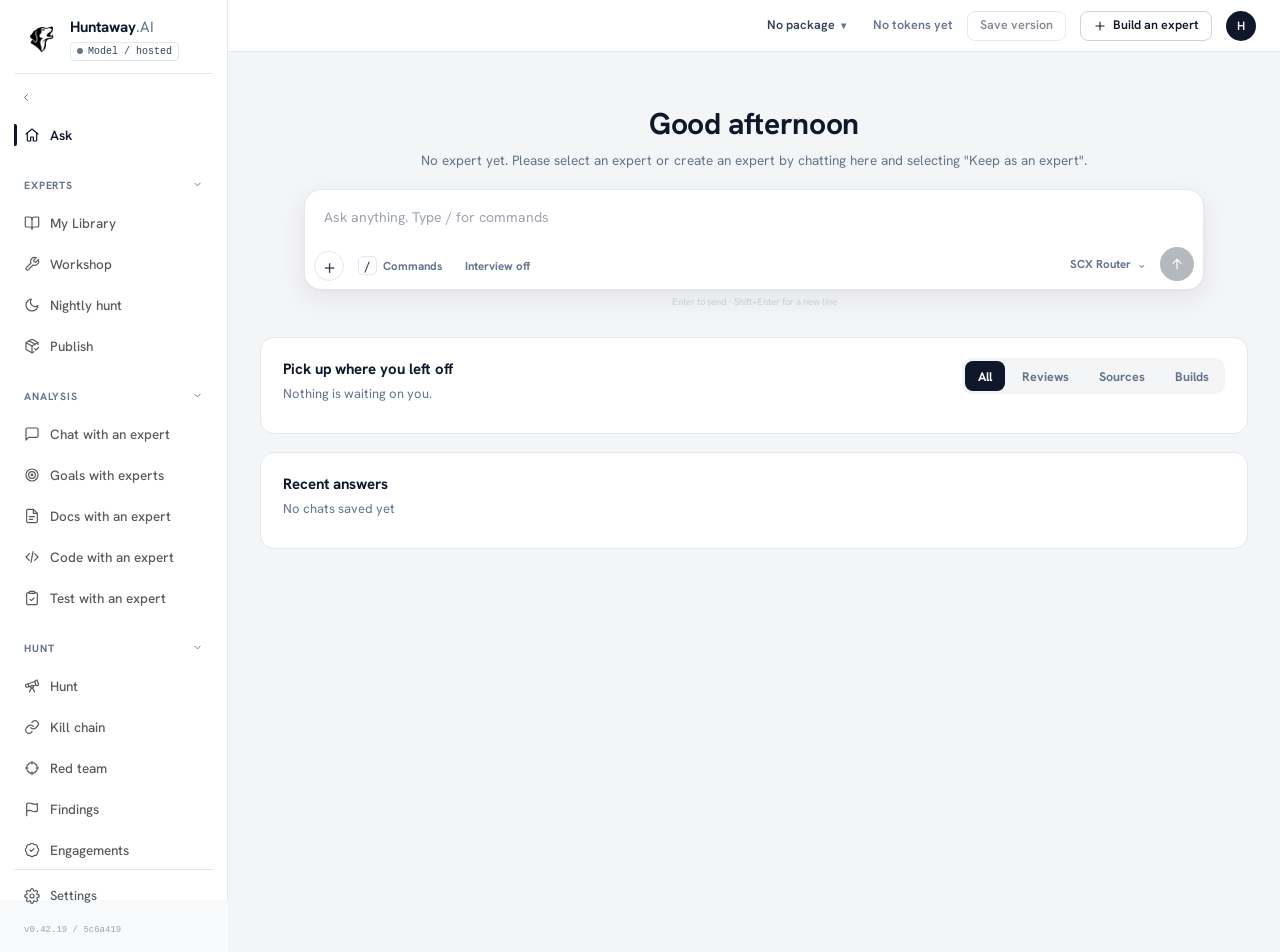
<file: index.html>
<!DOCTYPE html>
<html lang="en">
  <head>
    <meta charset="UTF-8" />
    <link rel="icon" type="image/png" href="./assets/huntaway-mark.png" />
    <meta name="viewport" content="width=device-width, initial-scale=1.0" />
    <!-- The two raster marks the rail paints on every screen, fetched before
         the bundle executes so the dog never pops in after the vector rows
         beside it (user-reported 2026-08-19). -->
    <link rel="preload" as="image" href="./assets/huntaway-mark.png" />
    <link rel="preload" as="image" href="./assets/huntaway-sit.png" />
    <title>Huntaway · Experts</title>
    <script type="module" crossorigin src="./assets/main-CtJrQo1C.js"></script>
    <link rel="modulepreload" crossorigin href="./assets/bundle-search-BGxUZacY.js">
    <link rel="stylesheet" crossorigin href="./assets/main-CwKg_P9E.css">
  </head>
  <body>
    <div id="root"></div>
  </body>
</html>
</file>
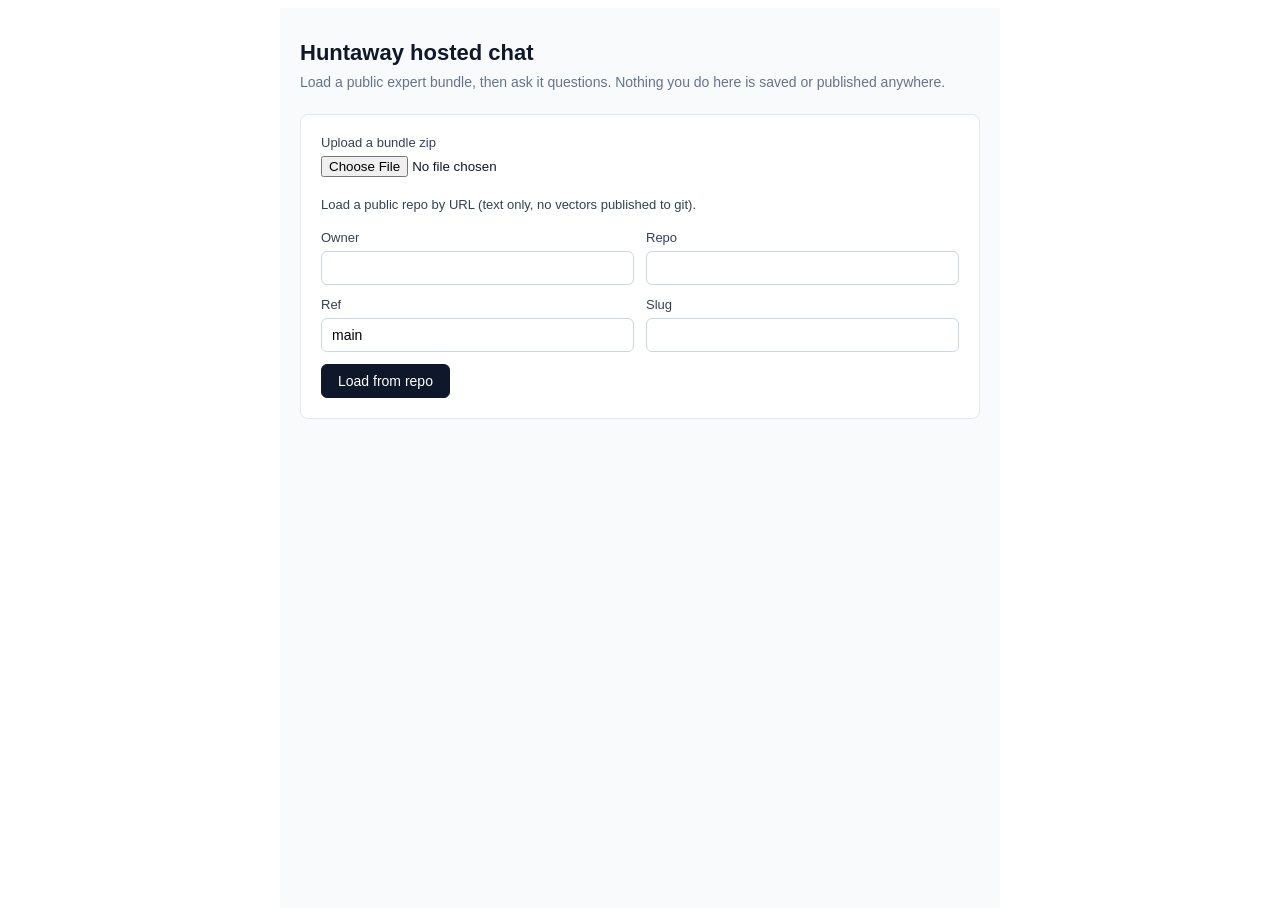
<file: hosted-chat.html>
<!DOCTYPE html>
<html lang="en">
  <head>
    <meta charset="UTF-8" />
    <link rel="icon" type="image/png" href="./assets/huntaway-mark.png" />
    <meta name="viewport" content="width=device-width, initial-scale=1.0" />
    <title>Huntaway · Hosted chat</title>
    <script type="module" crossorigin src="./assets/hostedChat-jbyVeUn1.js"></script>
    <link rel="modulepreload" crossorigin href="./assets/bundle-search-BGxUZacY.js">
    <link rel="stylesheet" crossorigin href="./assets/hostedChat-C9ztEyGZ.css">
  </head>
  <body>
    <div id="root"></div>
  </body>
</html>
</file>
<file: assets/main-CwKg_P9E.css>
@font-face{font-family:Hanken Grotesk;font-style:normal;font-display:swap;font-weight:400;src:url(./hanken-grotesk-latin-400-normal-BG6hkEXj.woff2) format("woff2"),url(./hanken-grotesk-latin-400-normal-CjyVwvJV.woff) format("woff")}@font-face{font-family:Hanken Grotesk;font-style:normal;font-display:swap;font-weight:500;src:url(./hanken-grotesk-latin-500-normal-DrDcrrxK.woff2) format("woff2"),url(./hanken-grotesk-latin-500-normal-Bo-NxEKf.woff) format("woff")}@font-face{font-family:Hanken Grotesk;font-style:normal;font-display:swap;font-weight:600;src:url(./hanken-grotesk-latin-600-normal-CIXX6EOa.woff2) format("woff2"),url(./hanken-grotesk-latin-600-normal-NEn2C4Q3.woff) format("woff")}@font-face{font-family:Hanken Grotesk;font-style:normal;font-display:swap;font-weight:700;src:url(./hanken-grotesk-latin-700-normal-CeQ8H3UY.woff2) format("woff2"),url(./hanken-grotesk-latin-700-normal-6IGCzoPh.woff) format("woff")}:root{--hz-canvas: #F8FAFC;--hz-surface: #FFFFFF;--hz-surface-sunken: #F4F5F7;--hz-border: #E2E8F0;--hz-border-strong: #CBD5E1;--hz-ink: #0F172A;--hz-ink-muted: #334155;--hz-ink-subtle: #64748B;--hz-ink-faint: #9CA3AF;--hz-accent: #0F172A;--hz-accent-ink: #FFFFFF;--hz-accent-blue: #2563EB;--hz-selected: #E8EEF9;--hz-hover: var(--hz-hover);--hz-warning: #B0450E;--hz-positive: #1F855E;--hz-row-hover: #F1F5F9;--hz-hover-wash: rgba(15, 23, 42, .04);--hz-watch: #8A6A1E;--hz-rail-ink-rest: #575B5E;--hz-accent-soft-bg: #E8EEF9;--hz-accent-soft-border: #C7D7F0;--hz-accent-soft-ink: #1E3A8A;--hz-status-good-text: #8A6A00;--hz-status-good-fill: #B8860B;--hz-status-watch-text: #6B6B70;--hz-status-watch-fill: #B4B4BA;--hz-status-weak-text: #B0450E;--hz-status-weak-fill: #D2673F;--hz-scrim: rgba(2, 6, 23, .55);--hz-scrim-ink: #FFFFFF;--hz-mark-filter: none}:root[data-theme=black]{--hz-canvas: #0B1220;--hz-surface: #101A2B;--hz-surface-sunken: #0E1626;--hz-border: #1E2A40;--hz-border-strong: #2B3B58;--hz-ink: #E9EEF6;--hz-ink-muted: #AEB9CB;--hz-ink-subtle: #7E8CA3;--hz-ink-faint: #5B6880;--hz-accent: #E9EEF6;--hz-accent-ink: #0B1220;--hz-accent-blue: #E9EEF6;--hz-selected: #16233B;--hz-hover: rgba(255, 255, 255, .05);--hz-warning: #E8763B;--hz-positive: #34D399;--hz-watch: #E2B93B;--hz-row-hover: #131F33;--hz-hover-wash: rgba(255, 255, 255, .05);--hz-rail-ink-rest: #7E8CA3;--hz-accent-soft-bg: #16233B;--hz-accent-soft-border: #2B3B58;--hz-accent-soft-ink: #E9EEF6;--hz-status-good-text: #34D399;--hz-status-good-fill: #34D399;--hz-status-watch-text: #E2B93B;--hz-status-watch-fill: #E2B93B;--hz-status-weak-text: #E8763B;--hz-status-weak-fill: #E8763B;--hz-scrim: rgba(0, 0, 0, .72);--hz-scrim-ink: #FFFFFF;--hz-mark-filter: invert(1);color-scheme:dark}*{box-sizing:border-box}html,body{margin:0;padding:0;height:100%}#root{height:100%}body{font-family:Hanken Grotesk,sans-serif;color:var(--hz-ink);background:var(--hz-canvas)}@media(min-width:761px){body.huntaway-app-shell{padding-left:228px;padding-top:52px}body.huntaway-app-shell.huntaway-nav-collapsed{padding-left:64px}.huntaway-nav-collapsed .app-header{width:64px;padding:18px 8px 12px!important}.huntaway-nav-collapsed .app-header-word,.huntaway-nav-collapsed .app-header-tab-label,.huntaway-nav-collapsed .app-header-model,.huntaway-nav-collapsed .app-header-version,.huntaway-nav-collapsed .app-rail-badge,.huntaway-nav-collapsed .app-header-brand-expanded,.huntaway-nav-collapsed .app-header-action-label{display:none!important}.huntaway-nav-collapsed .app-header-brand{margin:0 0 10px;padding:0 0 12px;justify-content:center}.huntaway-nav-collapsed .app-header-brand-tile{display:flex!important}.huntaway-nav-collapsed .app-header-tabs>a,.huntaway-nav-collapsed .app-header-ask>a,.huntaway-nav-collapsed .app-header-action{justify-content:center!important;padding:0!important}.app-header{position:fixed!important;z-index:80;inset:0 auto 0 0;width:228px;min-height:100vh;padding:18px 14px 12px!important;flex-direction:column;align-items:stretch!important;justify-content:flex-start!important;gap:0!important;border-right:1px solid var(--hz-border);border-bottom:0!important;background:var(--hz-surface)}.app-header-main{flex-direction:column;align-items:stretch!important;gap:0!important}.app-header-brand{margin:0 0 12px;padding:0 8px 12px;border-bottom:1px solid var(--hz-border)}.app-header-collapse{display:flex!important;position:static;align-self:flex-start;margin:0 0 6px}.app-header-collapse:hover{background:var(--hz-selected)!important;color:var(--hz-ink)!important}.app-header-tabs{min-width:0;flex-direction:column;align-items:stretch!important;gap:3px!important}.app-header-tabs>a{position:relative;min-height:38px;padding:0 10px!important;display:flex;align-items:center;gap:10px;border-radius:9px;color:var(--hz-rail-ink-rest)!important;font-size:13.5px!important}.app-header-tabs>a:hover,.app-header-ask>a:hover{background:var(--hz-hover);color:var(--hz-ink)!important}.app-header-ask{flex-direction:column;align-items:stretch!important;margin:0;padding:0}.app-header-ask>a{position:relative;min-height:38px;padding:0 10px!important;display:flex;align-items:center;gap:10px;border-radius:9px;color:var(--hz-rail-ink-rest)!important;font-size:13.5px!important}.app-header-ask>a.is-active{color:var(--hz-ink)!important;font-weight:600!important}.app-header-tabs>a.is-active{background:transparent;color:var(--hz-ink)!important;font-weight:600!important}.app-rail-dog{opacity:.55;transition:opacity .15s}.app-rail-dog,.hz-brand-mark,.app-header-brand-tile img,.app-rail-mark-tile img,.hz-chat-launcher-mark img{filter:var(--hz-mark-filter)}.app-header-tabs>a:hover .app-rail-dog{opacity:.85}.app-header-tabs>a.is-active .app-rail-dog{opacity:1}.app-header-actions{margin-top:auto;padding-top:8px;border-top:1px solid var(--hz-border);flex-direction:column;align-items:stretch!important;gap:3px!important}.app-header-actions>div{width:100%}.app-header-action{position:relative;width:100%!important;min-height:36px;padding:0 10px!important;display:flex!important;align-items:center;justify-content:flex-start!important;gap:9px;border-radius:8px!important;background:transparent!important;color:var(--hz-rail-ink-rest)!important;font-size:13px!important;text-decoration:none}.app-header-action:hover{background:var(--hz-hover)!important;color:var(--hz-ink)!important}.app-header-action.is-active{background:transparent!important;color:var(--hz-ink)!important;font-weight:600!important}.app-header-action-label{display:inline}.app-top-bar{position:fixed;z-index:70;top:0;right:0;left:228px;height:52px;display:flex;align-items:center;gap:14px;padding:0 20px;background:var(--hz-surface);border-bottom:1px solid var(--hz-border)}.huntaway-nav-collapsed .app-top-bar{left:64px}}@media(max-width:760px){body.huntaway-app-shell{padding-left:0}.app-header-action-label{display:none!important}.app-top-bar{position:static;left:auto}}a{color:var(--hz-ink);text-decoration:none}button,input,textarea,select{font-family:inherit}@keyframes hzRise{0%{opacity:0;transform:translateY(8px)}to{opacity:1;transform:none}}@keyframes hzPanel{0%{opacity:0;transform:translate(16px)}to{opacity:1;transform:none}}.hz-btn-spinner{width:12px;height:12px;flex:none;display:inline-block;border:2px solid currentColor;border-right-color:transparent;border-radius:50%;opacity:.85;animation:hzSpin .7s linear infinite}@keyframes hzSpin{to{transform:rotate(360deg)}}@media(prefers-reduced-motion:reduce){.hz-btn-spinner{animation-duration:2.4s}}@keyframes hzFade{0%{opacity:0}to{opacity:1}}@keyframes hzBlink{0%,to{opacity:1}50%{opacity:0}}@keyframes hzPop{0%{opacity:0;transform:translateY(6px) scale(.98)}to{opacity:1;transform:none}}@keyframes hzShimmer{0%{background-position:-420px 0}to{background-position:420px 0}}.hg-skel-card{border:1px solid var(--hz-border);border-radius:16px;padding:18px;background:var(--hz-surface);animation:hzPop .5s ease both}.hg-skel-head{display:flex;align-items:center;gap:14px}.hg-skel-ring{width:40px;height:40px;border-radius:50%;flex-shrink:0}.hg-skel-line,.hg-skel-ring,.hg-skel-pill{background:linear-gradient(90deg,var(--hz-surface-sunken) 0%,var(--hz-border) 20%,var(--hz-surface-sunken) 40%,var(--hz-surface-sunken) 100%);background-size:840px 100%;animation:hzShimmer 1.5s ease-in-out infinite;border-radius:6px}.hg-skel-line{height:10px}.hg-skel-foot{display:flex;gap:8px;margin-top:16px}.hg-skel-pill{width:64px;height:18px;border-radius:9px}@media(prefers-reduced-motion:reduce){.hg-skel-line,.hg-skel-ring,.hg-skel-pill{animation:none}}.source-focus-target{outline:none;scroll-margin-top:18px}.source-guided-path{margin-bottom:22px;border:1px solid var(--hz-border);border-top:2px solid var(--hz-accent-blue);border-radius:12px;background:var(--hz-surface);padding:16px 18px 18px}.source-guided-heading{display:flex;align-items:flex-start;gap:11px}.source-guided-mark{width:30px;height:30px;flex:0 0 30px;display:inline-flex;align-items:center;justify-content:center;color:var(--hz-ink-muted);border:1px solid var(--hz-border);border-radius:8px;background:var(--hz-surface)}.source-guided-heading h2{margin:0 0 3px;font-size:15px;font-weight:700}.source-guided-heading p{margin:0;color:var(--hz-ink-subtle);font-size:12.5px;line-height:1.45}.source-guided-action{min-height:36px;margin:12px 0 0;padding:0 15px;display:inline-flex;align-items:center;gap:7px;border:1px solid var(--hz-ink);border-radius:8px;background:var(--hz-ink);color:var(--hz-surface);font-size:12px;font-weight:650;cursor:pointer}.source-guided-action:hover{background:#000}.source-guided-action:disabled{cursor:default;opacity:.5}.source-guided-message{margin:9px 0 0;color:var(--hz-ink-subtle);font-size:11.5px;line-height:1.4}.source-guided-results{margin-top:14px;border-top:1px solid var(--hz-border)}.source-guided-results-title{padding:10px 0 5px;display:flex;align-items:center;justify-content:space-between;color:var(--hz-ink-muted);font-size:11px;font-weight:700;text-transform:uppercase;letter-spacing:.04em}.source-guided-results-title span{color:var(--hz-ink-faint)}.source-guided-result{display:flex;align-items:center;justify-content:space-between;gap:10px;padding:9px 0;border-bottom:1px solid var(--hz-border)}.source-guided-result>div:first-child{min-width:0}.source-guided-result strong,.source-guided-result span{display:block;overflow:hidden;text-overflow:ellipsis;white-space:nowrap}.source-guided-result strong{font-size:11.5px;font-weight:650}.source-guided-result span{margin-top:2px;color:var(--hz-ink-faint);font-size:10.5px}.source-guided-result-actions{flex-shrink:0;display:flex;gap:4px}.source-guided-result-actions button{height:26px;padding:0 8px;border:1px solid var(--hz-border-strong);border-radius:7px;background:var(--hz-surface);color:var(--hz-ink-muted);font-size:11px;font-weight:600;cursor:pointer}.source-guided-result-actions button:first-child{border-color:var(--hz-accent-blue);color:var(--hz-accent-blue)}.source-guided-more{margin:8px 0 0;color:var(--hz-ink-faint);font-size:10.5px}.source-add-own{margin-top:14px;border-top:1px solid var(--hz-border);padding-top:10px}.source-add-own summary{width:fit-content;color:var(--hz-ink-muted);font-size:11.5px;font-weight:650;cursor:pointer;list-style:none}.source-add-own summary::-webkit-details-marker{display:none}.source-add-own summary:before{content:"+";margin-right:6px;color:var(--hz-accent-blue)}.source-add-own[open] summary:before{content:"-"}::-webkit-scrollbar{width:9px}::-webkit-scrollbar-thumb{background:var(--hz-border);border-radius:5px}.hg-app{height:100vh;display:flex;flex-direction:column;background:var(--hz-surface)}.hg-header{flex-shrink:0;display:flex;align-items:center;justify-content:space-between;gap:18px;padding:8px 20px;border-bottom:1px solid var(--hz-border)}.hg-brand{display:flex;align-items:center;gap:20px;min-width:0}.hg-logo{display:flex;align-items:center;gap:10px;text-decoration:none;color:inherit;flex-shrink:0}.hg-logo img{height:30px;width:30px;object-fit:contain;display:block}.hg-wordmark{font-family:Hanken Grotesk,sans-serif;font-size:18px;font-weight:600;letter-spacing:-.01em}.hg-divider-v{width:1px;height:20px;background:var(--hz-border);flex-shrink:0}.hg-section-label{font-size:13px;font-weight:600;color:var(--hz-ink)}.hg-nav{display:flex;align-items:center;gap:8px;flex-shrink:0}.hg-iconbtn{display:inline-flex;align-items:center;justify-content:center;width:30px;height:30px;border-radius:8px;color:var(--hz-ink-subtle);text-decoration:none;cursor:pointer;background:none;border:none;transition:all .15s}.hg-iconbtn:hover{background:var(--hz-hover-wash);color:var(--hz-ink)}.hg-navlink-compact{display:inline-flex;align-items:center;gap:5px;height:30px;padding:0 6px;color:var(--hz-ink-subtle);text-decoration:none;font-size:12px;font-weight:600}.hg-navlink-compact:hover{color:var(--hz-ink)}.hg-avatar{width:30px;height:30px;border-radius:50%;background:var(--hz-ink);color:var(--hz-surface);display:flex;align-items:center;justify-content:center;font-size:12px;font-weight:600}.hg-body{flex:1;min-height:0;position:relative;display:flex}.hg-scroll{flex:1;min-width:0;overflow-y:auto;overflow-x:hidden}.hg-container{max-width:1120px;margin:0 auto;padding:22px 30px 90px;animation:hzRise .4s ease both}.hg-masthead{display:flex;flex-direction:column;gap:16px;margin-bottom:22px}.hg-toolbar-heading{width:100%;display:flex;align-items:end;justify-content:space-between;gap:20px}.hg-titlewrap{display:flex;align-items:end;gap:12px;min-width:0}.hg-eyebrow{display:block;margin-bottom:4px;color:var(--hz-ink-faint);font-size:9.5px;font-weight:800;letter-spacing:.1em;text-transform:uppercase}.hg-title{font-family:Hanken Grotesk,sans-serif;font-weight:500;font-size:25px;letter-spacing:-.01em;margin:0;line-height:1}.hg-summary{font-size:12.5px;color:var(--hz-ink-faint);white-space:nowrap}.hg-toolbar-actions,.hg-toolbar-controls{display:flex;align-items:center;gap:9px}.hg-toolbar-controls{width:100%}.hg-toolbar-controls .hg-search{max-width:390px}.hg-search{position:relative;flex:1;min-width:170px;max-width:280px}.hg-search svg{position:absolute;left:11px;top:50%;transform:translateY(-50%)}.hg-search-input{width:100%;height:34px;padding:0 40px 0 31px;border-radius:9px;border:1px solid var(--hz-border);background:var(--hz-canvas);font-family:inherit;font-size:13px;color:var(--hz-ink);outline:none;transition:border-color .15s}.hg-search-input:focus{border-color:var(--hz-ink)}.hg-kbd{position:absolute;right:10px;top:50%;transform:translateY(-50%);font-size:11px;color:var(--hz-ink-faint);border:1px solid var(--hz-border);border-radius:5px;padding:1px 5px;background:var(--hz-surface)}.hg-select{width:138px}.hg-viewtoggle{display:flex;border:1px solid var(--hz-border);border-radius:9px;overflow:hidden}.hg-viewbtn{width:34px;height:32px;display:flex;align-items:center;justify-content:center;border:none;cursor:pointer;transition:all .15s;background:var(--hz-canvas);color:var(--hz-ink-faint)}.hg-viewbtn.is-active{background:var(--hz-ink);color:var(--hz-surface)}.hg-spacer{flex:1}.hg-importexpert{display:inline-flex;align-items:center;gap:8px;height:32px;padding:0 10px;border-radius:7px;border:1px solid var(--hz-border-strong);background:var(--hz-surface);color:var(--hz-ink-muted);text-decoration:none;font-size:12px;font-weight:600;white-space:nowrap;transition:border-color .15s,color .15s}.hg-importexpert:hover{border-color:var(--hz-ink);color:var(--hz-ink)}.hg-newexpert{display:inline-flex;align-items:center;justify-content:center;height:34px;padding:0 15px;border-radius:8px;border:1px solid var(--hz-ink);background:var(--hz-ink);color:var(--hz-surface);text-decoration:none;font-size:12.5px;font-weight:700;white-space:nowrap;transition:background .15s}.hg-newexpert:hover{background:#000}.hg-grid{display:grid;grid-template-columns:repeat(auto-fill,minmax(330px,1fr));gap:14px}.hg-card{border:1px solid var(--hz-border);border-radius:12px;background:var(--hz-surface);padding:16px 17px 14px;display:flex;flex-direction:column;min-width:0}.hg-card.is-attention{border-color:var(--hz-border)}.hg-card.is-selected{border-color:var(--hz-ink)}.hg-card-head{display:flex;align-items:center;gap:14px}.hg-card-meta{flex:1;min-width:0}.hg-card-cat{font-size:10px;font-weight:700;letter-spacing:.1em;text-transform:uppercase;color:var(--hz-ink-faint)}.hg-card-name{display:block;max-width:100%;padding:0;border:none;background:none;text-align:left;font-family:Hanken Grotesk,sans-serif;font-size:19.5px;font-weight:500;letter-spacing:-.01em;color:var(--hz-ink);line-height:1.2;margin:2px 0 0;cursor:pointer;overflow:hidden;text-overflow:ellipsis;white-space:nowrap}.hg-card-name:hover{color:#000}.hg-menu{position:relative;flex-shrink:0}.hg-menu-btn{width:26px;height:26px;border-radius:7px;border:none;background:none;color:var(--hz-ink-faint);font-size:15px;line-height:1;cursor:pointer;transition:all .15s}.hg-menu-btn:hover{background:var(--hz-hover-wash);color:var(--hz-ink)}.hg-menu-pop{position:absolute;top:calc(100% + 4px);right:0;z-index:50;min-width:180px;background:var(--hz-surface);border:1px solid var(--hz-border);border-radius:10px;box-shadow:0 10px 26px #14141a1f;padding:5px}.hg-menu-item{display:block;width:100%;text-align:left;padding:8px 11px;border-radius:7px;border:none;background:none;font-family:inherit;font-size:13px;color:var(--hz-ink);cursor:pointer}.hg-menu-item:hover{background:var(--hz-hover-wash)}.hg-menu-item.is-danger{color:var(--hz-warning)}.hw-select{position:relative;min-width:0}.hw-select-trigger{width:100%;height:34px;display:flex;align-items:center;justify-content:space-between;gap:12px;border:1px solid var(--hz-border-strong);border-radius:7px;padding:0 10px 0 12px;background:var(--hz-canvas);color:var(--hz-ink);font:500 12.5px/1 Hanken Grotesk,sans-serif;text-align:left;cursor:pointer}.hw-select-trigger:hover,.hw-select-trigger:focus-visible{border-color:var(--hz-ink);outline:none}.hw-select-chevron{display:flex;align-items:center;color:var(--hz-ink-subtle);transition:transform .15s ease}.hw-select:has(.hw-select-menu) .hw-select-chevron{transform:rotate(180deg)}.hw-select-menu{position:absolute;z-index:120;top:calc(100% + 4px);left:0;min-width:100%;width:max-content;max-width:320px;padding:4px 0;border:1px solid var(--hz-border-strong);border-radius:7px;background:var(--hz-surface);box-shadow:0 10px 24px #17171a1f}.hw-select-option{position:relative;width:100%;min-height:32px;display:flex;align-items:center;border:0;border-radius:0;padding:7px 12px;background:var(--hz-surface);color:var(--hz-ink-muted);font:500 12.5px/1.25 Hanken Grotesk,sans-serif;text-align:left;cursor:pointer}.hw-select-option:hover,.hw-select-option:focus-visible{background:var(--hz-hover-wash);outline:none}.hw-select-option.is-selected{background:var(--hz-selected);color:var(--hz-ink);font-weight:700}.hw-select-option.is-selected:before{content:"";position:absolute;left:0;top:6px;bottom:6px;width:3px;background:var(--hz-accent-blue)}.hg-sort-select{width:210px}.working-document-select{width:min(220px,28vw)}.working-document-select .hw-select-trigger>span:first-child{min-width:0;flex:1;overflow:hidden;text-overflow:ellipsis;white-space:nowrap}.working-create-select{width:100px}@keyframes workingRailIn{0%{opacity:0;transform:translate(-10px)}to{opacity:1;transform:translate(0)}}.working-assistant{animation:workingRailIn .16s ease-out;box-shadow:8px 0 22px #17171a09}.working-assistant-prompts{display:grid;gap:0;margin-top:18px;border-top:1px solid var(--hz-border)}.working-assistant-prompts button{min-height:42px;border:0;border-bottom:1px solid var(--hz-border);padding:8px 2px;background:transparent;color:var(--hz-ink);font:650 12px/1.35 Hanken Grotesk,sans-serif;text-align:left;cursor:pointer}.working-assistant-prompts button:after{content:"›";float:right;color:var(--hz-ink-faint)}.working-assistant-prompts button:hover{color:var(--hz-accent-blue)}.working-document-command-menu{position:absolute;z-index:20;right:12px;bottom:calc(100% + 6px);left:12px;overflow:hidden;border:1px solid var(--hz-border-strong);border-radius:8px;background:var(--hz-surface);box-shadow:0 12px 28px #17171a1f}.working-document-command-menu button{width:100%;display:grid;grid-template-columns:72px minmax(0,1fr);gap:8px;align-items:center;border:0;border-bottom:1px solid var(--hz-border);padding:10px 11px;background:var(--hz-surface);color:var(--hz-ink);font:600 12px/1.3 Hanken Grotesk,sans-serif;text-align:left;cursor:pointer}.working-document-command-menu button:last-child{border-bottom:0}.working-document-command-menu button:hover,.working-document-command-menu button:focus-visible{background:var(--hz-hover-wash);outline:none}.working-document-command-menu code{color:var(--hz-accent-blue);font:600 11px/1 IBM Plex Mono,monospace}.working-start-composer{position:relative;width:min(100%,760px);margin:36px auto 0;padding:10px 12px;border:1px solid var(--hz-border-strong);border-radius:12px;background:var(--hz-surface);box-shadow:0 12px 28px #17171a0f}.working-start-composer textarea{display:block;width:100%;min-height:52px;resize:none;border:0;outline:0;padding:4px 2px;background:transparent;color:var(--hz-ink);font:13px/1.45 Hanken Grotesk,sans-serif}.working-start-composer>div:last-child{display:flex;align-items:center;gap:8px;color:var(--hz-ink-subtle);font:600 11px/1 Hanken Grotesk,sans-serif}.working-start-composer>div:last-child button{width:24px;height:24px;border:1px solid var(--hz-border-strong);border-radius:50%;background:var(--hz-surface);color:var(--hz-ink);font:600 14px/1 IBM Plex Mono,monospace;cursor:pointer}.working-start-recent{overflow-y:auto;border-left:1px solid var(--hz-border);background:var(--hz-canvas);padding:34px 20px}.working-start-recent-heading{display:flex;align-items:center;justify-content:space-between;gap:12px;padding-bottom:14px;border-bottom:1px solid var(--hz-border)}.working-start-recent-heading strong{font:500 20px/1.1 Hanken Grotesk,sans-serif}.working-start-recent-heading button{border:0;background:transparent;color:var(--hz-ink-subtle);font:600 11px/1 Hanken Grotesk,sans-serif;cursor:pointer}.working-start-recent>div:last-child>button{display:block;width:100%;border:0;border-bottom:1px solid var(--hz-border);padding:13px 2px;background:transparent;color:var(--hz-ink);text-align:left;cursor:pointer}.working-start-recent>div:last-child>button:hover{color:var(--hz-accent-blue)}.working-start-recent>div:last-child span,.working-start-recent>div:last-child small{display:block;overflow:hidden;text-overflow:ellipsis;white-space:nowrap}.working-start-recent>div:last-child span{font:650 12px/1.35 Hanken Grotesk,sans-serif}.working-start-recent>div:last-child small,.working-start-recent p{margin-top:3px;color:var(--hz-ink-faint);font:11px/1.35 Hanken Grotesk,sans-serif}@media(max-width:820px){.working-start-shell{grid-template-columns:1fr!important}.working-start-recent{display:none}}.working-empty-document{min-height:360px;display:flex;flex-direction:column;justify-content:center;border-top:1px solid var(--hz-border);border-bottom:1px solid var(--hz-border);padding:46px 0}.working-empty-document>span{color:var(--hz-accent-blue);font-size:9.5px;font-weight:800;letter-spacing:.09em;text-transform:uppercase}.working-empty-document h2{max-width:540px;margin:8px 0 0;font:500 25px/1.15 Hanken Grotesk,sans-serif}.working-empty-document p{max-width:600px;margin:10px 0 20px;color:var(--hz-ink-subtle);font-size:13px;line-height:1.55}.working-empty-primary{display:flex;flex-wrap:wrap;gap:8px}.working-empty-primary button{min-height:34px;border:1px solid var(--hz-ink);border-radius:7px;padding:0 12px;background:var(--hz-ink);color:var(--hz-surface);font-size:12px;font-weight:700;cursor:pointer}.working-empty-primary button+button{border-color:var(--hz-border-strong);background:var(--hz-surface);color:var(--hz-ink)}.working-empty-insert{display:flex;align-items:center;flex-wrap:wrap;gap:6px;margin-top:26px}.working-empty-insert span{margin-right:4px;color:var(--hz-ink-faint);font-size:10.5px}.working-empty-insert button,.working-insert-bar button{border:0!important;border-bottom:1px solid var(--hz-border-strong)!important;border-radius:0!important;padding:4px 1px!important;background:transparent!important;color:var(--hz-rail-ink-rest);font-size:11.5px;cursor:pointer}.working-empty-insert button:hover,.working-insert-bar button:hover{border-bottom-color:var(--hz-ink)!important;color:var(--hz-ink)}.working-insert-bar{align-items:center;flex-wrap:wrap}.working-insert-bar:before{content:"Insert";margin-right:5px;color:var(--hz-ink-faint);font-size:10.5px}.working-context-panel{animation:workingContextIn .16s ease-out;box-shadow:-8px 0 22px #17171a06}@keyframes workingContextIn{0%{opacity:0;transform:translate(10px)}to{opacity:1;transform:translate(0)}}.working-context-header{min-height:46px;display:flex;align-items:center;justify-content:space-between;gap:10px;border-bottom:1px solid var(--hz-border);padding:7px 12px 7px 14px}.working-context-header strong{display:block;font-size:12.5px}.working-context-header span{display:block;margin-top:1px;color:var(--hz-ink-faint);font-size:10.5px}.working-context-header>button{width:26px;height:26px;border:0;border-radius:5px;background:transparent;color:var(--hz-ink-subtle);font-size:18px;cursor:pointer}.working-context-header>button:hover{background:var(--hz-hover-wash);color:var(--hz-ink)}.working-context-tabs{display:grid;grid-template-columns:repeat(3,minmax(0,1fr));border-bottom:1px solid var(--hz-border);padding:0 10px}.working-context-tabs button{min-width:0;border:0;border-bottom:2px solid transparent;padding:9px 4px 7px;background:transparent;color:var(--hz-ink-subtle);font:650 11px/1.2 Hanken Grotesk,sans-serif;cursor:pointer}.working-context-tabs button.is-active{border-bottom-color:var(--hz-ink);color:var(--hz-ink)}.working-context-tabs button span{margin-left:3px;color:var(--hz-ink-faint);font-size:9.5px;font-weight:500}.working-context-content{flex:1;min-height:0;overflow-y:auto;padding:10px}.working-outline-list,.working-context-sources{display:grid;gap:2px}.working-outline-list>button,.working-context-sources>button{width:100%;display:grid;grid-template-columns:22px minmax(0,1fr);gap:8px;border:0;border-radius:5px;padding:8px;background:transparent;color:var(--hz-ink);font-family:inherit;text-align:left;cursor:pointer}.working-outline-list>button:hover,.working-outline-list>button.is-selected,.working-context-sources>button:hover{background:var(--hz-hover-wash)}.working-outline-list>button>span:first-child,.working-context-sources>button>span:first-child{color:var(--hz-ink-faint);font-size:10.5px;font-variant-numeric:tabular-nums;line-height:1.35}.working-outline-list strong,.working-context-sources strong{display:-webkit-box;overflow:hidden;font-size:11.5px;line-height:1.35;-webkit-box-orient:vertical;-webkit-line-clamp:2}.working-outline-list small,.working-context-sources small{display:block;margin-top:2px;color:var(--hz-ink-faint);font-size:10px;line-height:1.3}.working-outline-list>p,.working-context-assets>p,.working-context-sources>p{margin:10px 6px;color:var(--hz-ink-subtle);font-size:11.5px;line-height:1.5}.working-context-assets{display:grid;gap:6px}.working-context-assets article{display:flex;align-items:flex-start;justify-content:space-between;gap:10px;border-bottom:1px solid var(--hz-border);padding:9px 7px 10px}.working-context-assets article strong{display:block;font-size:11.5px;line-height:1.35}.working-context-assets article span{display:block;margin-top:2px;color:var(--hz-ink-faint);font-size:10px}.working-context-assets article>button,.working-context-asset-actions button{border:0;padding:2px 0;background:transparent;color:var(--hz-ink-subtle);font-family:inherit;font-size:10.5px;cursor:pointer}.working-context-asset-actions{display:grid;flex-shrink:0;gap:3px;text-align:right}.working-context-asset-actions button:first-child{color:var(--hz-accent-blue);font-weight:700}.working-evidence-panel{width:360px!important}@media(max-width:1180px){.working-shell.has-assistant.has-context{grid-template-columns:320px minmax(0,1fr)!important}.working-shell.has-context:not(.has-assistant){grid-template-columns:minmax(0,1fr)!important}.working-context-panel{position:fixed;z-index:55;top:44px;right:0;bottom:0;width:min(320px,92vw);border-left:1px solid var(--hz-border);box-shadow:-14px 0 30px #17171a1f}}@media(max-width:820px){.working-context-panel{top:0}.working-evidence-panel{width:min(360px,92vw)!important}}.library-page{height:100vh;display:flex;flex-direction:column;overflow:hidden;background:var(--hz-surface);color:var(--hz-ink)}.library-scroll{flex:1;min-height:0;overflow-y:auto}.library-content{max-width:1240px;margin:0 auto;padding:28px 34px 100px}.library-welcome{padding:2px 0 18px}.library-welcome>span{color:var(--hz-ink-faint);font-size:10px;font-weight:800;letter-spacing:.1em;text-transform:uppercase}.library-welcome h1{margin:4px 0 0;font:500 32px/1.1 Hanken Grotesk,sans-serif;letter-spacing:-.015em}.library-welcome p{margin:6px 0 0;color:var(--hz-ink-subtle);font-size:13px;line-height:1.45}.library-eyebrow{display:block;margin-bottom:5px;color:var(--hz-ink-faint);font-size:10px;font-weight:800;letter-spacing:.1em;text-transform:uppercase}.library-filter-row{display:flex;align-items:center;gap:18px;margin:10px 0 26px}.library-filter{min-width:0;flex:1;display:flex;align-items:center;gap:5px;overflow-x:auto;scrollbar-width:none}.library-filter::-webkit-scrollbar{display:none}.library-filter button{flex-shrink:0;display:inline-flex;align-items:center;gap:7px;border:1px solid transparent;border-radius:7px;padding:7px 10px;background:var(--hz-surface);color:var(--hz-ink-subtle);font:600 12px/1.2 Hanken Grotesk,sans-serif;cursor:pointer}.library-filter button.is-active{background:var(--hz-ink);color:var(--hz-surface);font-weight:700}.library-filter button span:last-child{opacity:.65;font:500 10.5px/1.2 Hanken Grotesk,sans-serif;font-variant-numeric:tabular-nums}.library-home-topline{margin-bottom:28px}.library-home-topline.has-builder{display:grid;grid-template-columns:minmax(0,1fr) 260px;align-items:end;gap:20px}.library-home-topline>.library-workspace-map{margin-bottom:0}.library-improvement-digest{min-width:0}.library-improvement-digest>header{display:flex;align-items:baseline;justify-content:space-between;gap:10px;margin:0 0 9px}.library-improvement-digest>header>span{color:var(--hz-ink);font-size:9.5px;font-weight:800;letter-spacing:.08em;text-transform:uppercase}.library-improvement-digest>header>small{color:var(--hz-ink-subtle);font-size:10px;white-space:nowrap}.library-improvement-digest>a{min-height:86px;display:flex;flex-direction:column;justify-content:center;overflow:hidden;border:1px solid var(--hz-border);border-radius:10px;padding:12px 14px;background:var(--hz-canvas);color:var(--hz-ink);text-decoration:none}.library-improvement-digest>a:hover{border-color:var(--hz-border-strong);background:var(--hz-hover-wash)}.library-improvement-digest>a>strong{display:block;overflow:hidden;font-size:12px;text-overflow:ellipsis;white-space:nowrap}.library-improvement-digest>a>p{display:-webkit-box;margin:4px 0 0;overflow:hidden;color:var(--hz-ink-subtle);font-size:10.5px;line-height:1.35;-webkit-box-orient:vertical;-webkit-line-clamp:3}.library-expert-builder{min-width:0}.library-expert-builder>header{display:flex;align-items:baseline;min-height:17px;margin:0 0 9px}.library-expert-builder>header>span{color:var(--hz-ink);font-size:9.5px;font-weight:800;letter-spacing:.08em;text-transform:uppercase}.library-expert-builder>a{min-height:86px;display:grid;grid-template-columns:58px minmax(0,1fr);align-items:center;gap:10px;overflow:hidden;border:1px solid var(--hz-border);border-radius:10px;padding:10px 12px;background:var(--hz-surface);color:var(--hz-ink);text-decoration:none}.library-expert-builder>a:hover{border-color:var(--hz-border-strong);background:var(--hz-hover-wash)}.library-expert-builder>a>img{width:52px;height:52px;object-fit:contain}.library-expert-builder strong{display:block;font-size:12px}.library-expert-builder p{margin:4px 0 0;color:var(--hz-ink-subtle);font-size:10.5px;line-height:1.35}.library-workspace-map{margin-bottom:0}.library-workspace-map>header,.library-recent-work>header,.library-row-name{padding:1px 4px;margin:-1px -4px;transition:background .12s}.library-row-name:hover{background:var(--hz-hover-wash)}.library-row-name:focus-visible{outline:2px solid var(--hz-accent-blue);outline-offset:1px}.library-row{transition:background .12s,border-color .12s}.library-row:hover:not(.is-current){background:var(--hz-hover-wash)!important;border-color:var(--hz-border)!important}.library-row-tool{transition:background .12s,border-color .12s,color .12s}.library-row-tool:hover{background:var(--hz-surface-sunken)!important;border-color:var(--hz-border-strong)!important;color:var(--hz-ink)!important}.library-row-tool:focus-visible{outline:2px solid var(--hz-accent-blue);outline-offset:1px}.library-row-tool-danger:hover{border-color:var(--hz-warning)!important;color:var(--hz-warning)!important}.library-icon-edit{position:absolute;top:0;right:0;bottom:0;left:0;display:flex;align-items:center;justify-content:center;border:0;border-radius:10px;padding:0;cursor:pointer;background:var(--hz-scrim);color:var(--hz-scrim-ink);font-size:17px;font-weight:600;line-height:1;opacity:0;transition:opacity .12s}.library-icon-edit:hover,.library-icon-edit:focus-visible{opacity:1}.library-icon-pop{position:absolute;top:46px;left:0;z-index:30;width:250px;border:1px solid var(--hz-border);border-radius:10px;background:var(--hz-surface);box-shadow:0 12px 30px #0f172a29;padding:10px;display:flex;flex-direction:column;gap:8px}.library-icon-pop-actions{display:flex;flex-wrap:wrap;gap:6px}.library-icon-pop-actions>button{padding:6px 10px;border:1px solid var(--hz-border);border-radius:7px;background:var(--hz-surface);font:inherit;font-size:12px;font-weight:650;color:var(--hz-ink-muted);cursor:pointer}.library-icon-pop-actions>button:hover:not(:disabled){border-color:var(--hz-ink);color:var(--hz-ink)}.library-icon-pop-actions>button:disabled{opacity:.55;cursor:default}.library-icon-pop-error{font-size:11.5px;line-height:1.4;color:var(--hz-warning)}.library-icon-pop-grid{display:flex;flex-wrap:wrap;gap:5px}.library-icon-pop-grid>button{width:32px;height:32px;display:inline-flex;align-items:center;justify-content:center;border:1px solid var(--hz-border);border-radius:8px;background:var(--hz-surface);color:var(--hz-ink-muted);cursor:pointer}.library-icon-pop-grid>button:hover{border-color:var(--hz-ink);color:var(--hz-ink)}.library-icon-pop-grid>button.is-on{background:var(--hz-ink);border-color:var(--hz-ink);color:var(--hz-surface)}.library-expert-glance>header,.library-start-panel>header{display:flex;align-items:baseline;justify-content:space-between;gap:16px;margin-bottom:8px}.library-workspace-map>header>span,.library-recent-work>header>span,.library-expert-glance>header>span,.library-start-panel>header>span{font-size:11px;font-weight:800;letter-spacing:.07em;text-transform:uppercase}.library-workspace-map>header button,.library-recent-work>header button,.library-expert-glance>header a{border:0;padding:0;background:transparent;color:var(--hz-ink-subtle);font:650 11px/1.2 Hanken Grotesk,sans-serif;text-decoration:none;cursor:pointer}.library-workspace-map>header button:hover,.library-recent-work>header button:hover,.library-expert-glance>header a:hover{color:var(--hz-ink)}.library-workspace-map>div{display:grid;grid-template-columns:repeat(4,minmax(0,1fr));gap:8px}.library-workspace-map>div>button{min-width:0;min-height:86px;display:grid;grid-template-columns:36px minmax(0,1fr) auto;align-items:center;gap:11px;padding:13px;border:1px solid var(--hz-border);border-radius:10px;background:var(--hz-canvas);color:var(--hz-ink);font-family:inherit;text-align:left;cursor:pointer}.library-workspace-map>div>button:hover{border-color:var(--hz-border-strong);background:var(--hz-hover-wash)}.library-category-icon{width:34px;height:34px;display:grid;place-items:center;border-radius:8px;background:var(--hz-surface-sunken);color:var(--hz-ink-muted)}.library-category-icon.is-chat{background:var(--hz-surface-sunken);color:var(--hz-ink-muted)}.library-category-icon.is-diagram{background:var(--hz-selected);color:var(--hz-ink-muted)}.library-category-icon.is-analysis{background:var(--hz-surface-sunken);color:var(--hz-ink-subtle)}.library-workspace-map>div>button>span:nth-child(2){min-width:0}.library-workspace-map strong{display:block;overflow:hidden;font-size:12.5px;text-overflow:ellipsis;white-space:nowrap}.library-workspace-map small{display:block;margin-top:4px;overflow:hidden;color:var(--hz-ink-subtle);font-size:10.5px;text-overflow:ellipsis;white-space:nowrap}.library-workspace-map b{color:var(--hz-ink);font:500 22px/1 Hanken Grotesk,sans-serif}.library-dashboard-grid{display:grid;grid-template-columns:minmax(0,1.2fr) minmax(360px,.8fr);gap:24px;margin-bottom:30px}.library-recent-work.is-full{margin-bottom:20px}.library-recent-work>div,.library-expert-glance>div{display:grid;gap:6px;overflow:visible}.library-recent-work>div>a{min-height:58px;display:grid;grid-template-columns:86px minmax(0,1fr) auto;align-items:center;gap:12px;padding:9px 12px;border:1px solid transparent;border-radius:9px;background:var(--hz-canvas);color:var(--hz-ink);text-decoration:none}.library-recent-work>div>a:hover{border-color:var(--hz-border);background:var(--hz-hover-wash)}.library-work-kind{font-size:9px;font-weight:800;letter-spacing:.06em;text-transform:uppercase}.library-work-kind.is-chat,.library-work-kind.is-diagram{color:var(--hz-ink-muted)}.library-work-kind.is-analysis{color:var(--hz-ink-subtle)}.library-recent-work>div>a>span:nth-child(2){min-width:0}.library-recent-work strong{display:block;overflow:hidden;font-size:12.5px;text-overflow:ellipsis;white-space:nowrap}.library-recent-work small{display:block;margin-top:3px;overflow:hidden;color:var(--hz-ink-subtle);font-size:10.5px;text-overflow:ellipsis;white-space:nowrap}.library-recent-work time{color:var(--hz-ink-subtle);font-size:10.5px;white-space:nowrap}.library-expert-glance>div>button{width:100%;min-height:58px;display:grid;grid-template-columns:36px minmax(0,1fr) 44px;align-items:center;gap:10px;padding:8px 12px;border:1px solid transparent;border-radius:9px;background:var(--hz-canvas);color:var(--hz-ink);font-family:inherit;text-align:left;cursor:pointer}.library-expert-glance>div>button:hover{border-color:var(--hz-border);background:var(--hz-hover-wash)}.library-expert-glance>div>button>span:nth-child(2){min-width:0}.library-expert-glance strong{display:block;overflow:hidden;font-size:12.5px;text-overflow:ellipsis;white-space:nowrap}.library-expert-glance small{display:block;margin-top:3px;overflow:hidden;color:var(--hz-ink-subtle);font-size:10.5px;font-weight:500;text-overflow:ellipsis;white-space:nowrap}.library-expert-glance small b{color:var(--hz-ink-subtle);font-weight:750}.library-expert-score{color:var(--hz-ink);font:600 13px/1.1 Hanken Grotesk,sans-serif;text-align:right}.library-expert-score small{margin-top:1px;font-size:9px;text-align:right}.library-expert-glance>div>p{margin:0;padding:18px;color:var(--hz-ink-faint);font-size:11.5px}.library-nightly-log{border:1px solid var(--hz-border);border-radius:9px;background:var(--hz-canvas)}.library-nightly-log summary{min-height:44px;display:grid;grid-template-columns:auto minmax(0,1fr) auto;align-items:center;gap:12px;padding:0 13px;list-style:none;cursor:pointer}.library-nightly-log summary::-webkit-details-marker{display:none}.library-nightly-log summary>span{font-size:11px;font-weight:800;letter-spacing:.07em;text-transform:uppercase}.library-nightly-log summary>small{color:var(--hz-ink-subtle);font-size:11px}.library-nightly-log summary>b{color:var(--hz-rail-ink-rest);font-size:10.5px}.library-nightly-log[open] summary>b{visibility:hidden}.library-nightly-log>div{display:grid;gap:5px;padding:0 7px 7px}.library-nightly-log>div>a{min-height:46px;display:grid;grid-template-columns:58px 150px minmax(0,1fr) auto;align-items:center;gap:12px;padding:7px 8px;border:0;border-radius:7px;color:var(--hz-ink);text-decoration:none}.library-nightly-log>div>a:last-child{border-bottom:0}.library-nightly-log>div>a>span{color:var(--hz-ink-subtle);font-size:9px;font-weight:800;text-transform:uppercase}.library-nightly-log>div>a>strong,.library-nightly-log>div>a>p{overflow:hidden;text-overflow:ellipsis;white-space:nowrap}.library-nightly-log>div>a>strong{font-size:11.5px}.library-nightly-log>div>a>p{margin:0;color:var(--hz-ink-subtle);font-size:11.5px}.library-nightly-log>div>a>time{color:var(--hz-ink-subtle);font-size:10.5px;white-space:nowrap}.library-assets-library .library-expert-filters span{color:var(--hz-ink-faint);font-size:9.5px}.library-empty-line{margin:0;padding:18px 13px;border:1px solid var(--hz-border);border-radius:8px;color:var(--hz-ink-subtle);font-size:11.5px}.library-item-icon.is-chat,.library-item-icon.is-diagram{color:var(--hz-ink-muted);background:var(--hz-surface-sunken)}.library-item-icon.is-analysis{color:var(--hz-ink-subtle);background:var(--hz-surface)}.library-home-work>header{display:flex;align-items:flex-end;justify-content:space-between;gap:18px;margin-bottom:11px}.library-home-work header button,.library-section header button{border:0;border-bottom:1px solid var(--hz-ink-faint);padding:0 0 2px;background:transparent;color:var(--hz-rail-ink-rest);font-size:11.5px;font-weight:650;cursor:pointer}.library-group-tools{min-height:17px;justify-content:flex-end!important;margin-bottom:7px!important}.library-home-grid{display:grid;grid-template-columns:minmax(0,1fr) minmax(0,1fr);gap:38px;margin-bottom:27px}.library-start{display:grid;gap:6px}.library-start>button,.library-start>a{width:100%;min-height:64px;display:grid;grid-template-columns:38px minmax(0,1fr);align-items:center;gap:12px;padding:10px 12px;border:1px solid transparent;border-radius:9px;background:var(--hz-canvas);color:var(--hz-ink);text-align:left;text-decoration:none;cursor:pointer}.library-start>button:hover,.library-start>a:hover{border-color:var(--hz-border);background:var(--hz-hover-wash)}.library-start-icon{width:28px;height:28px;display:grid;place-items:center;color:var(--hz-ink-muted)}.library-huntaway-dog{width:38px;height:38px;overflow:hidden;border-radius:9px;background:var(--hz-surface-sunken)}.library-huntaway-dog img{width:34px;height:34px;object-fit:contain}.library-start>button>span:nth-child(2),.library-start>a>span:nth-child(2){min-width:0}.library-start strong{display:block;font-size:12.5px}.library-start small{display:block;margin-top:3px;overflow:hidden;color:var(--hz-ink-subtle);font-size:11.5px;line-height:1.35}.library-home-experts>header{display:flex;align-items:baseline;justify-content:space-between;gap:15px}.library-home-experts>header a{color:var(--hz-rail-ink-rest);border-bottom:1px solid var(--hz-ink-faint);font-size:11.5px;font-weight:650}.library-home-experts>div{overflow:hidden;border-top:1px solid var(--hz-border);border-bottom:1px solid var(--hz-border)}.library-home-experts>div>button{width:100%;min-height:64px;display:grid;grid-template-columns:32px minmax(0,1fr) auto;align-items:center;gap:12px;padding:9px 4px;border:0;border-bottom:1px solid var(--hz-surface-sunken);background:var(--hz-surface);color:var(--hz-ink);font-family:inherit;text-align:left;cursor:pointer}.library-home-experts>div>button:last-of-type{border-bottom:0}.library-home-experts>div>button:hover{background:var(--hz-hover-wash)}.library-home-expert-mark{width:30px;height:30px;display:grid;place-items:center;border:1px solid var(--hz-border);border-radius:50%;color:var(--hz-ink-muted)}.library-home-experts>div>button>span{min-width:0}.library-home-experts strong{display:block;overflow:hidden;text-overflow:ellipsis;white-space:nowrap;font-size:12.5px}.library-home-experts small{display:block;margin-top:3px;overflow:hidden;text-overflow:ellipsis;white-space:nowrap;color:var(--hz-ink-subtle);font-size:11px}.library-home-experts time{color:var(--hz-ink-subtle);font-size:10.5px;white-space:nowrap}.library-home-experts>div>p{margin:0;padding:18px;color:var(--hz-ink-faint);font-size:11.5px}.library-home-work{margin-bottom:10px}.library-artifact-preview-list{border-top:1px solid var(--hz-border);border-bottom:1px solid var(--hz-border)}.library-artifact-preview-list>a{min-height:58px;display:grid;grid-template-columns:80px minmax(0,1fr) auto;align-items:center;gap:14px;padding:9px 4px;border-bottom:1px solid var(--hz-surface-sunken);color:var(--hz-ink);text-decoration:none}.library-artifact-preview-list>a:last-child{border-bottom:0}.library-artifact-preview-list>a:hover{background:var(--hz-hover-wash)}.library-artifact-preview-list>a>small{color:var(--hz-ink-faint);font-size:9.5px;font-weight:750;letter-spacing:.07em;text-transform:uppercase}.library-artifact-preview-list>a>span{min-width:0}.library-artifact-preview-list strong{display:block;overflow:hidden;text-overflow:ellipsis;white-space:nowrap;font-size:12.5px}.library-artifact-preview-list>a>span>span{display:block;margin-top:3px;overflow:hidden;color:var(--hz-ink-subtle);font-size:11px;text-overflow:ellipsis;white-space:nowrap}.library-artifact-preview-list time{color:var(--hz-ink-subtle);font-size:10.5px;white-space:nowrap}.library-section header{display:grid;grid-template-columns:auto 1fr auto;gap:10px;align-items:baseline;margin-bottom:10px}.library-section h2{margin:0;font:500 20px/1.2 Hanken Grotesk,sans-serif}.library-section header span,.library-section header a{color:var(--hz-ink-faint);font-size:12px;text-decoration:none}.library-main{display:flex;flex-direction:column;gap:30px;min-width:0}.library-expert-library{padding-top:2px}.library-expert-filters{display:flex;align-items:center;gap:13px;margin:-2px 0 13px;overflow-x:auto;scrollbar-width:none}.library-expert-filters::-webkit-scrollbar{display:none}.library-expert-filters button{flex-shrink:0;border:0;border-bottom:1px solid transparent;padding:3px 0 4px;background:none;color:var(--hz-ink-faint);font:600 11.5px/1.2 Hanken Grotesk,sans-serif;cursor:pointer}.library-expert-filters button.is-active{border-bottom-color:var(--hz-ink);color:var(--hz-ink)}.library-expert-grid{display:grid;grid-template-columns:repeat(3,minmax(0,1fr));gap:12px}.library-expert{min-width:0;border:1px solid var(--hz-border);border-radius:8px;padding:14px;color:var(--hz-ink);text-decoration:none}.library-expert:hover{border-color:var(--hz-ink-faint)}.library-expert>div{display:flex;align-items:center;gap:11px;min-width:0}.library-expert>div>span{min-width:0}.library-expert strong{display:block;overflow:hidden;text-overflow:ellipsis;white-space:nowrap;font:500 16px Hanken Grotesk,sans-serif}.library-expert small{display:block;margin-top:2px;color:var(--hz-ink-faint);font-size:11px}.library-expert p{margin:10px 0 0;color:var(--hz-ink-subtle);overflow:hidden;text-overflow:ellipsis;white-space:nowrap;font-size:12px}.library-list{border:1px solid var(--hz-border);border-radius:8px;overflow:hidden}.library-list a{display:grid;grid-template-columns:30px minmax(0,1fr) auto;gap:12px;align-items:center;min-height:52px;padding:8px 14px;border-bottom:1px solid var(--hz-border);color:var(--hz-ink);text-decoration:none}.library-list a:last-child{border-bottom:0}.library-list a:hover{background:var(--hz-hover-wash)}.library-list strong{overflow:hidden;text-overflow:ellipsis;white-space:nowrap;font:600 13px/1.25 Hanken Grotesk,sans-serif}.library-list a>span:last-child{color:var(--hz-ink-faint);font-size:11.5px;white-space:nowrap}.library-item-icon{width:30px;height:30px;display:flex;align-items:center;justify-content:center;border:1px solid var(--hz-border);border-radius:7px}.library-recent-list{margin-top:13px}.library-empty{border:1px solid var(--hz-border);border-radius:8px;padding:24px;text-align:center}.library-empty p{color:var(--hz-ink-subtle);font-size:13px}.library-empty button{min-height:34px;border:1px solid var(--hz-accent-blue);border-radius:7px;padding:0 14px;background:var(--hz-surface);color:var(--hz-accent-blue);font-size:12.5px;font-weight:700;cursor:pointer}.library-muted{color:var(--hz-ink-faint);font-size:13px}.library-artifact-library{min-width:0}.library-artifact-heading{display:flex;align-items:flex-end;justify-content:space-between;gap:24px;margin-bottom:19px}.library-artifact-heading h2{margin:0;font:500 25px/1.15 Hanken Grotesk,sans-serif}.library-artifact-heading p{max-width:700px;margin:6px 0 0;color:var(--hz-ink-subtle);font-size:12.5px;line-height:1.5}.library-artifact-heading>button{height:36px;flex-shrink:0;border:1px solid var(--hz-ink);border-radius:8px;padding:0 14px;background:var(--hz-ink);color:var(--hz-surface);font-size:12px;font-weight:700;cursor:pointer}.library-artifact-tabs{display:flex;align-items:center;gap:22px;border-bottom:1px solid var(--hz-border)}.library-artifact-tabs button{min-height:36px;border:0;border-bottom:2px solid transparent;padding:0 1px;background:transparent;color:var(--hz-ink-subtle);font-size:12px;font-weight:650;cursor:pointer}.library-artifact-tabs button.is-active{border-bottom-color:var(--hz-ink);color:var(--hz-ink)}.library-artifact-tabs span{margin-left:4px;color:var(--hz-ink-faint);font-size:10px;font-weight:600}.library-artifact-toolbar{min-height:64px;display:flex;align-items:center;gap:12px}.library-artifact-toolbar label{display:flex;align-items:center;gap:7px;color:var(--hz-ink-subtle);font-size:11.5px}.library-artifact-toolbar select{height:32px;border:1px solid var(--hz-border);border-radius:7px;padding:0 28px 0 9px;background:var(--hz-surface);color:var(--hz-ink);font-size:11.5px}.library-artifact-count{flex:1;color:var(--hz-ink-faint);font-size:11.5px}.library-view-toggle{display:flex;padding:2px;border:1px solid var(--hz-border);border-radius:7px}.library-view-toggle button{height:26px;border:0;border-radius:5px;padding:0 9px;background:transparent;color:var(--hz-ink-subtle);font-size:10.5px;cursor:pointer}.library-view-toggle button.is-active{background:var(--hz-ink);color:var(--hz-surface)}.library-artifact-table{overflow:hidden;border:1px solid var(--hz-border);border-radius:9px}.library-artifact-table-head,.library-artifact-table>a{display:grid;grid-template-columns:minmax(200px,1.5fr) minmax(130px,1fr) 100px minmax(130px,1fr) 85px;gap:16px;align-items:center}.library-artifact-table-head{min-height:35px;padding:0 14px;background:var(--hz-surface);color:var(--hz-ink-faint);font-size:9.5px;font-weight:750;letter-spacing:.06em;text-transform:uppercase}.library-artifact-table>a{min-height:52px;padding:8px 14px;border-top:1px solid var(--hz-surface-sunken);color:var(--hz-ink);text-decoration:none}.library-artifact-table>a:hover{background:var(--hz-canvas)}.library-artifact-table strong,.library-artifact-table span{overflow:hidden;text-overflow:ellipsis;white-space:nowrap}.library-artifact-table strong{font-size:12.5px}.library-artifact-table span,.library-artifact-table time{color:var(--hz-ink-subtle);font-size:11.5px}.library-artifact-grid{display:grid;grid-template-columns:repeat(4,minmax(0,1fr));gap:12px}.library-artifact-grid>a{min-width:0;border:1px solid var(--hz-border);border-radius:9px;overflow:hidden;color:var(--hz-ink);text-decoration:none}.library-artifact-preview{height:105px;display:grid;place-items:center;background:var(--hz-surface-sunken);color:var(--hz-ink-subtle)}.library-artifact-preview span{font-size:10px;font-weight:750;letter-spacing:.09em;text-transform:uppercase}.library-artifact-grid small,.library-artifact-grid strong,.library-artifact-grid p{display:block;margin-right:12px;margin-left:12px}.library-artifact-grid small{margin-top:10px;color:var(--hz-ink-faint);font-size:9.5px;font-weight:750;text-transform:uppercase}.library-artifact-grid strong{margin-top:4px;overflow:hidden;text-overflow:ellipsis;white-space:nowrap;font-size:12.5px}.library-artifact-grid p{margin-top:4px;margin-bottom:12px;overflow:hidden;color:var(--hz-ink-subtle);font-size:11px;text-overflow:ellipsis;white-space:nowrap}.library-template-grid{display:grid;grid-template-columns:repeat(3,minmax(0,1fr));gap:13px;padding-top:20px}.library-template-grid>button{min-width:0;overflow:hidden;border:1px solid var(--hz-border);border-radius:10px;padding:0 0 13px;background:var(--hz-surface);color:var(--hz-ink);text-align:left;cursor:pointer}.library-template-grid>button:hover{border-color:var(--hz-ink-faint)}.library-template-preview{height:118px;position:relative;display:flex;flex-direction:column;gap:7px;padding:20px 24px;overflow:hidden;background:var(--hz-surface-sunken)}.library-template-preview span{display:block;height:5px;border-radius:3px;background:var(--hz-border-strong)}.library-template-preview span:nth-child(1){width:52%;height:8px;background:var(--hz-ink-muted)}.library-template-preview span:nth-child(2){width:82%}.library-template-preview span:nth-child(3){width:67%}.library-template-preview i{position:absolute;right:22px;bottom:17px;width:54px;height:32px;border:1px solid var(--hz-border-strong);border-radius:4px;background:var(--hz-surface)}.library-template-preview.motif-sad i{border-radius:50%}.library-template-preview.motif-requirements i{width:72px;height:38px;background:repeating-linear-gradient(var(--hz-surface),var(--hz-surface) 8px,var(--hz-border) 9px)}.library-template-preview.motif-evidence{border-top:4px solid var(--hz-accent-blue)}.library-template-preview.motif-runbook i{width:58px;height:42px;border-left:4px solid var(--hz-ink)}.library-template-grid small,.library-template-grid strong,.library-template-grid p,.library-template-grid b{display:block;margin-right:14px;margin-left:14px}.library-template-grid small{margin-top:11px;color:var(--hz-ink-faint);font-size:9.5px;font-weight:750;text-transform:uppercase}.library-template-grid strong{margin-top:4px;font:500 16px/1.2 Hanken Grotesk,sans-serif}.library-template-grid p{min-height:32px;margin-top:5px;margin-bottom:10px;color:var(--hz-ink-subtle);font-size:11px;line-height:1.4}.library-template-grid b{color:var(--hz-accent-blue);font-size:10.5px}.library-brand-heading{display:flex;align-items:flex-end;justify-content:space-between;gap:20px;padding:22px 0 12px}.library-brand-heading h3{margin:0;font:500 19px/1.2 Hanken Grotesk,sans-serif}.library-brand-heading p{margin:4px 0 0;color:var(--hz-ink-subtle);font-size:11.5px}.library-brand-heading a{border-bottom:1px solid var(--hz-ink-faint);color:var(--hz-rail-ink-rest);font-size:11.5px;font-weight:650}.library-brand-grid{display:grid;grid-template-columns:repeat(3,minmax(0,1fr));gap:13px}.library-brand-card{min-width:0;overflow:hidden;border:1px solid var(--hz-border);border-radius:10px;color:var(--hz-ink);text-decoration:none}.library-brand-palette{display:flex;height:42px}.library-brand-palette span{flex:1;min-width:8px}.library-brand-card small,.library-brand-card strong,.library-brand-card p,.library-brand-card footer{display:block;margin-right:14px;margin-left:14px}.library-brand-card small{margin-top:11px;color:var(--hz-ink-faint);font-size:9.5px;font-weight:750;text-transform:uppercase}.library-brand-card strong{margin-top:3px;font:500 17px/1.2 Hanken Grotesk,sans-serif}.library-brand-card p{margin-top:4px;margin-bottom:12px;overflow:hidden;color:var(--hz-ink-subtle);font-size:11px;text-overflow:ellipsis;white-space:nowrap}.library-brand-card footer{margin:0;padding:9px 14px;border-top:1px solid var(--hz-surface-sunken);background:var(--hz-canvas);color:var(--hz-ink-subtle);font-size:10.5px}@media(max-width:980px){.library-home-grid{grid-template-columns:1fr}.library-artifact-grid{grid-template-columns:repeat(3,minmax(0,1fr))}.library-artifact-table-head,.library-artifact-table>a{grid-template-columns:minmax(180px,1.5fr) minmax(120px,1fr) 90px 90px}.library-artifact-table-head span:nth-child(4),.library-artifact-table>a span:nth-child(4){display:none}.library-template-grid,.library-brand-grid{grid-template-columns:repeat(2,minmax(0,1fr))}}@media(max-width:760px){.library-content{padding:20px 14px 70px}.library-welcome h1{font-size:27px}.library-filter-row{margin-bottom:20px}.library-expert-grid,.library-artifact-grid,.library-template-grid,.library-brand-grid{grid-template-columns:1fr}.library-list a{grid-template-columns:30px minmax(0,1fr)}.library-list a>span:last-child{grid-column:2;white-space:normal}.library-list.library-pickup-list a{grid-template-columns:minmax(0,1fr);gap:3px;padding:11px 13px}.library-list.library-pickup-list time{white-space:normal}.library-home-experts>div>button{grid-template-columns:32px minmax(0,1fr)}.library-home-experts time{grid-column:2;white-space:normal}.library-artifact-preview-list>a{grid-template-columns:minmax(0,1fr);gap:3px;padding:11px 4px}.library-artifact-preview-list time{white-space:normal}.library-artifact-heading{display:block}.library-artifact-heading>button{margin-top:14px}.library-artifact-tabs{overflow-x:auto}.library-artifact-toolbar{align-items:flex-end;flex-wrap:wrap;padding:12px 0}.library-artifact-count{min-width:80px}.library-artifact-table{overflow-x:auto}.library-artifact-table-head,.library-artifact-table>a{min-width:580px}.library-brand-heading{align-items:flex-start}}@media(max-width:980px){.library-home-topline.has-builder{grid-template-columns:1fr}.library-expert-builder{max-width:none}.library-workspace-map>div{grid-template-columns:repeat(2,minmax(0,1fr))}.library-dashboard-grid{grid-template-columns:1fr}}@media(max-width:760px){.library-recent-work>div>a{grid-template-columns:80px minmax(0,1fr)}.library-recent-work>div>a>time{grid-column:2;white-space:normal}.library-expert-glance>div>button{grid-template-columns:38px minmax(0,1fr)}.library-expert-score{grid-column:2;justify-self:start}.library-nightly-log summary{grid-template-columns:auto minmax(0,1fr)}.library-nightly-log summary>b{display:none}.library-nightly-log>div>a{grid-template-columns:58px minmax(0,1fr)}.library-nightly-log>div>a>p,.library-nightly-log>div>a>time{grid-column:2}}@media(max-width:520px){.library-workspace-map>div{grid-template-columns:1fr}.library-workspace-map>div>button{border-right:0;border-bottom:1px solid var(--hz-border)}.library-workspace-map>div>button:last-child{border-bottom:0}}.instant-page{height:100vh;display:flex;flex-direction:column;overflow:hidden;background:var(--hz-surface);color:var(--hz-ink)}.instant-page.is-embedded{height:100%}.instant-main{flex:1;min-height:0;width:100%;max-width:860px;margin:0 auto;display:flex;flex-direction:column;border-left:1px solid var(--hz-border);border-right:1px solid var(--hz-border)}.instant-page.is-embedded .instant-main{max-width:none;border:0}.instant-status{min-height:54px;display:flex;align-items:center;gap:10px;padding:10px 22px;border-bottom:1px solid var(--hz-border)}.instant-status img{width:27px;height:27px;object-fit:contain}.instant-status strong{font-size:13px}.instant-status span{flex:1;color:var(--hz-ink-faint);font-size:12px}.instant-status button{height:31px;border:1px solid var(--hz-ink);border-radius:7px;padding:0 13px;background:var(--hz-ink);color:var(--hz-surface);font-size:12px;font-weight:700;cursor:pointer}.instant-status .instant-close{width:31px;padding:0;border-color:var(--hz-border-strong);background:var(--hz-surface);color:var(--hz-ink);font-size:19px;font-weight:400}.instant-thread{flex:1;min-height:0;overflow-y:auto;display:flex;flex-direction:column;gap:13px;padding:24px 26px}.instant-message-row{display:flex;width:min(88%,720px)}.instant-message-row.assistant{align-self:flex-start;align-items:flex-start;gap:11px}.instant-message-row.user{align-self:flex-end;align-items:flex-end}.instant-assistant-avatar{display:grid;width:34px;height:34px;flex:0 0 auto;place-items:center;border-radius:50%;background:var(--hz-ink);color:var(--hz-surface)}.instant-assistant-body{min-width:0;flex:1}.instant-message-author{margin:1px 0 8px;color:var(--hz-ink);font-size:13px;font-weight:700}.instant-message{max-width:100%;border-radius:10px;padding:10px 13px;white-space:pre-wrap;font-size:13.5px;line-height:1.55}.instant-message.assistant{border-radius:0;padding:0;background:transparent}.instant-message.user{background:var(--hz-surface-sunken);color:var(--hz-ink)}.instant-thinking{align-self:flex-start;color:var(--hz-ink-subtle);font-size:12.5px}.instant-source-review{width:100%;min-height:0;max-height:min(52vh,480px);display:flex;flex-direction:column;flex-shrink:0;border:1px solid var(--hz-border-strong);border-radius:8px;overflow:hidden}.instant-source-list{min-height:0;overflow-y:auto}.instant-source-row{display:flex;align-items:center;justify-content:space-between;gap:16px;padding:10px 13px;border-bottom:1px solid var(--hz-border)}.instant-source-row:hover{background:var(--hz-hover-wash)}.instant-source-row>span{min-width:0}.instant-source-row strong{display:block;overflow:hidden;text-overflow:ellipsis;white-space:nowrap;font-size:13px}.instant-source-row small{display:block;margin-top:2px;color:var(--hz-ink-faint);font-size:11.5px}.instant-source-toggle{display:inline-flex;flex:0 0 auto;align-items:center;border:0;padding:3px 0;background:transparent;color:var(--hz-ink-subtle);cursor:pointer}.instant-source-toggle i{width:24px;height:14px;border:1px solid var(--hz-border-strong);border-radius:999px;background:var(--hz-surface);position:relative}.instant-source-toggle i:after{content:"";width:8px;height:8px;border-radius:50%;background:var(--hz-ink-faint);position:absolute;top:2px;left:2px;transition:transform .15s ease,background .15s ease}.instant-source-toggle[aria-checked=true]{color:var(--hz-ink)}.instant-source-toggle[aria-checked=true] i{border-color:var(--hz-ink);background:var(--hz-ink)}.instant-source-toggle[aria-checked=true] i:after{background:var(--hz-surface);transform:translate(10px)}.instant-source-toggle:focus-visible{outline:2px solid var(--hz-accent-blue);outline-offset:3px}.instant-source-refine{display:flex;flex-shrink:0;gap:8px;padding:10px 13px;border-top:1px solid var(--hz-border);background:var(--hz-canvas)}.instant-source-refine input{min-width:0;flex:1;height:32px;border:1px solid var(--hz-border-strong);border-radius:7px;padding:0 10px;font-size:12px}.instant-source-refine button{height:32px;border:1px solid var(--hz-border-strong);border-radius:7px;padding:0 11px;background:var(--hz-surface);color:var(--hz-ink);font-size:11.5px;font-weight:600;cursor:pointer}.instant-source-refine button:disabled{color:var(--hz-border-strong);cursor:default}.instant-source-review footer{display:flex;flex-shrink:0;align-items:center;justify-content:space-between;gap:12px;padding:11px 13px;border-top:1px solid var(--hz-border);background:var(--hz-canvas)}.instant-source-review footer span{color:var(--hz-ink-faint);font-size:12px}.instant-source-review footer button{height:32px;border:1px solid var(--hz-accent-blue);border-radius:7px;padding:0 14px;background:var(--hz-accent-blue);color:var(--hz-surface);font-size:12px;font-weight:700;cursor:pointer}.instant-source-review footer button:disabled{opacity:.4;cursor:default}.instant-progress{display:flex;flex-direction:column;gap:8px;border:1px solid var(--hz-border);border-radius:8px;padding:14px;background:var(--hz-surface-sunken);color:var(--hz-ink-subtle);font-size:12.5px}.instant-progress span:first-child{color:var(--hz-ink);font-weight:700}.instant-error{padding:8px 26px;color:var(--hz-warning);font-size:12px}.instant-composer{padding:12px 26px 18px;border-top:1px solid var(--hz-border)}.instant-suggestions{margin-bottom:10px}.instant-suggestions>span{display:block;margin-bottom:6px;color:var(--hz-ink-faint);font-size:10.5px;font-weight:700;text-transform:uppercase}.instant-suggestions>div{display:flex;gap:6px;overflow-x:auto;padding-bottom:2px}.instant-suggestions button{flex:0 0 auto;max-width:290px;overflow:hidden;text-overflow:ellipsis;white-space:nowrap;border:1px solid var(--hz-border-strong);border-radius:7px;padding:6px 10px;background:var(--hz-surface);color:var(--hz-ink-muted);font-size:11.5px;font-weight:600;cursor:pointer}.instant-suggestions button:hover{border-color:var(--hz-ink);color:var(--hz-ink)}.instant-composer>div:last-of-type{display:flex;gap:8px}.instant-composer input{flex:1;min-width:0;height:42px;border:1px solid var(--hz-border-strong);border-radius:8px;padding:0 13px;font-size:13.5px}.instant-composer input:focus{border-color:var(--hz-ink);outline:none}.instant-composer>div:last-of-type>button{width:58px;border:1px solid var(--hz-ink);border-radius:8px;background:var(--hz-ink);color:var(--hz-surface);font-weight:700;cursor:pointer}.instant-composer button:disabled{opacity:.4;cursor:default}.instant-composer small{display:block;margin-top:7px;color:var(--hz-ink-faint);font-size:11px}@media(max-width:760px){.instant-main{border:0}.instant-thread{padding:18px 14px}.instant-status{padding:10px 14px}.instant-composer{padding:11px 14px 16px}.instant-message-row{width:94%}}.library-instant button{width:100%;min-height:36px;border:1px solid var(--hz-accent-blue);border-radius:7px;background:var(--hz-surface);color:var(--hz-accent-blue);font-size:12px;font-weight:700;cursor:pointer}.hg-cta{display:flex;align-items:center;gap:10px;margin:12px 0 14px;text-decoration:none}.hg-cta-status{flex:1;min-width:0;font-size:13px;color:var(--hz-accent-blue);overflow:hidden;text-overflow:ellipsis;white-space:nowrap}.hg-pill{flex-shrink:0;display:inline-flex;align-items:center;gap:5px;height:26px;padding:0 12px;border-radius:999px;border:1px solid var(--hz-border);background:var(--hz-surface);color:var(--hz-accent-blue);font-size:12px;font-weight:600;transition:all .15s}.hg-pill:hover{background:var(--hz-accent-blue);border-color:var(--hz-accent-blue);color:var(--hz-surface)}.hg-status{font-size:13px;margin:12px 0 0;color:var(--hz-ink-subtle)}.hg-card-metrics{display:flex;align-items:center;gap:14px;margin-top:11px;color:var(--hz-ink-subtle);font-size:11px}.hg-card-metrics strong{color:var(--hz-ink);font-size:12px;font-weight:700}.hg-topic-tags{display:flex;align-items:center;gap:5px;min-width:0;margin-top:10px;overflow:hidden}.hg-topic-tags span{flex-shrink:0;max-width:140px;overflow:hidden;text-overflow:ellipsis;white-space:nowrap;border-radius:4px;padding:4px 7px 3px;background:var(--hz-surface-sunken);color:var(--hz-ink-subtle);font:700 9.5px/1 Hanken Grotesk,sans-serif;letter-spacing:.04em;text-transform:uppercase}.hg-topic-tags.is-row{margin-top:4px}.hg-topic-tags.is-row span{max-width:90px;padding:3px 6px 2px;font-size:8.5px}.hg-row-metrics{display:flex;align-items:center;gap:12px;color:var(--hz-ink-subtle);font-size:11px;white-space:nowrap}.hg-row-metrics strong{color:var(--hz-ink);font-weight:700}.hg-card-foot{display:flex;align-items:center;justify-content:space-between;gap:12px;margin:auto -17px 0;padding:12px 17px 0;border-top:1px solid var(--hz-border)}.hg-foot-left{min-width:0;display:flex;flex-direction:column;gap:6px}.hg-srcs{display:flex;align-items:center}.hg-src-chip{width:22px;height:22px;border-radius:7px;background:var(--hz-surface);border:1px solid var(--hz-border);display:flex;align-items:center;justify-content:center;color:var(--hz-ink-muted);margin-right:-6px;box-shadow:0 0 0 2px var(--hz-surface)}.hg-src-overflow{height:22px;border-radius:7px;background:var(--hz-surface-sunken);border:1px solid var(--hz-border);display:flex;align-items:center;padding:0 7px;font-size:10.5px;font-weight:600;color:var(--hz-ink-subtle);margin-left:2px;box-shadow:0 0 0 2px var(--hz-surface)}.hg-src-empty{width:22px;height:22px;border-radius:7px;border:1px dashed var(--hz-border-strong);background:var(--hz-surface)}.hg-recency{font-size:12px;line-height:1.45;color:var(--hz-ink-faint)}.hg-card-actions{flex-shrink:0;display:flex;align-items:center;gap:6px}.hg-action-icon{display:inline-flex;align-items:center;justify-content:center;width:32px;height:32px;border-radius:8px;border:1px solid var(--hz-border);background:var(--hz-surface);color:var(--hz-ink-subtle);text-decoration:none;transition:all .15s}.hg-action-icon:hover{border-color:var(--hz-ink);color:var(--hz-ink)}.hg-chat-btn{display:inline-flex;align-items:center;gap:7px;height:32px;padding:0 13px;border-radius:8px;border:1px solid var(--hz-ink-faint);background:var(--hz-surface);color:var(--hz-ink);text-decoration:none;font-size:12.5px;font-weight:600;transition:all .15s}.hg-chat-btn:hover{border-color:var(--hz-ink);background:var(--hz-ink);color:var(--hz-surface)}.hg-newcard{border:1.5px dashed var(--hz-border-strong);border-radius:12px;background:var(--hz-surface);min-height:150px;display:flex;flex-direction:column;align-items:center;justify-content:center;gap:9px;color:var(--hz-ink);text-decoration:none;cursor:pointer;transition:border-color .15s,box-shadow .15s}.hg-newcard:hover{border-color:var(--hz-accent-blue);box-shadow:0 2px 8px #17171a0f}.hg-newcard:focus-visible{outline:2px solid var(--hz-accent-blue);outline-offset:3px;border-color:var(--hz-accent-blue)}.hg-newcard img{width:40px;height:40px;object-fit:contain;display:block;opacity:.85}.hg-newcard-title{font-size:13.5px;font-weight:600;color:var(--hz-accent-blue)}.hg-newcard-sub{font-size:12px;color:var(--hz-ink-faint)}.hg-row-groups{display:flex;flex-direction:column;gap:18px}.hg-row-group>header{display:flex;align-items:baseline;gap:8px;margin:0 1px 7px}.hg-row-group>header h2{margin:0;font:700 12px/1.2 Hanken Grotesk,sans-serif;color:var(--hz-ink-muted)}.hg-row-group>header span{color:var(--hz-ink-faint);font:500 11.5px/1.2 Hanken Grotesk,sans-serif}.hg-row-group:has(.hg-rows.is-attention)>header h2{color:var(--hz-warning)}.hg-rows{border:1px solid var(--hz-border);border-radius:13px;overflow:visible}.hg-rows.is-attention{border-color:var(--hz-border)}.hg-row{display:grid;grid-template-columns:36px minmax(190px,1.25fr) minmax(170px,1fr) 96px auto;align-items:center;gap:14px;padding:11px 16px;border-bottom:1px solid var(--hz-border);background:var(--hz-surface);transition:background .15s}.hg-row.is-selected,.hg-row:hover{background:var(--hz-canvas)}.hg-row-name-wrap{min-width:0;overflow:hidden}.hg-row-name{display:block;max-width:100%;padding:0;border:none;background:none;text-align:left;font-family:inherit;font-size:13.5px;font-weight:600;color:var(--hz-ink);cursor:pointer;overflow:hidden;text-overflow:ellipsis;white-space:nowrap}.hg-row-name:hover{color:#000}.hg-row-cat{font-size:11px;color:var(--hz-ink-faint);margin-top:1px}.hg-row-status{min-width:0;overflow:hidden}.hg-row-cta{display:flex;align-items:center;gap:8px;text-decoration:none;font-size:12.5px;color:var(--hz-accent-blue);min-width:0;max-width:100%}.hg-row-cta span:first-child{overflow:hidden;text-overflow:ellipsis;white-space:nowrap}.hg-row-pill{flex-shrink:0;display:inline-flex;align-items:center;gap:5px;height:24px;padding:0 11px;border-radius:999px;border:1px solid var(--hz-border);background:var(--hz-surface);color:var(--hz-accent-blue);font-size:11.5px;font-weight:600;transition:all .15s}.hg-row-pill:hover{background:var(--hz-accent-blue);border-color:var(--hz-accent-blue);color:var(--hz-surface)}.hg-row-status-plain{font-size:12.5px;color:var(--hz-ink-subtle);overflow:hidden;text-overflow:ellipsis;white-space:nowrap}.hg-row-sources{min-width:0;display:flex;flex-direction:column;align-items:flex-start;gap:1px;color:var(--hz-ink-faint);font-size:11.5px;white-space:nowrap;text-decoration:none}.hg-row-sources strong{color:var(--hz-ink);font-weight:700}.hg-row-sources em{color:var(--hz-ink-subtle);font-size:10.5px;font-style:normal;font-weight:650;text-decoration:underline;text-underline-offset:2px}.hg-row-sources:hover em,.hg-row-sources.is-empty em{color:var(--hz-accent-blue)}.hg-row-actions{flex-shrink:0;display:flex;align-items:center;gap:5px}.hg-row-workbench{display:inline-flex;align-items:center;justify-content:center;height:28px;padding:0 9px;border-radius:8px;border:1px solid var(--hz-border);background:var(--hz-surface);color:var(--hz-ink-muted);text-decoration:none;font-size:11.5px;font-weight:650;transition:all .15s}.hg-row-workbench:hover{border-color:var(--hz-ink);color:var(--hz-ink)}.hg-row-chat{display:inline-flex;align-items:center;gap:6px;height:28px;padding:0 11px;border-radius:8px;border:1px solid var(--hz-ink-faint);background:var(--hz-surface);color:var(--hz-ink);text-decoration:none;font-size:12px;font-weight:600;transition:all .15s}.hg-row-chat:hover{border-color:var(--hz-ink);background:var(--hz-ink);color:var(--hz-surface)}.hg-row-more{position:relative}.hg-row-more.is-open{z-index:30}.hg-row-more-trigger{width:28px;height:28px;display:flex;align-items:center;justify-content:center;border:1px solid var(--hz-border);border-radius:8px;background:var(--hz-surface);color:var(--hz-ink-subtle);cursor:pointer;font:700 16px/1 Hanken Grotesk,sans-serif}.hg-row-more.is-open .hg-row-more-trigger{border-color:var(--hz-ink);color:var(--hz-ink)}.hg-row-more>div{position:absolute;z-index:20;top:34px;right:0;width:120px;padding:5px;border:1px solid var(--hz-border-strong);border-radius:8px;background:var(--hz-surface);box-shadow:0 12px 28px #17171a24}.hg-row-more button{display:block;width:100%;border:0;border-radius:5px;padding:7px 8px;background:transparent;color:var(--hz-ink-muted);font:600 12px/1.2 Hanken Grotesk,sans-serif;text-align:left;cursor:pointer}.hg-row-more button:hover{background:var(--hz-hover-wash)}.hg-row-more button.is-danger{color:var(--hz-warning)}.hg-newrow{min-height:60px;display:flex;align-items:center;justify-content:center;gap:13px;border:1px dashed var(--hz-border-strong);border-radius:12px;color:var(--hz-ink);text-decoration:none}.hg-newrow:hover{border-color:var(--hz-accent-blue)}.hg-newrow img{width:28px;height:28px;object-fit:contain}.hg-newrow strong{color:var(--hz-accent-blue);font-size:12.5px}.hg-newrow span{color:var(--hz-ink-faint);font-size:11.5px}@media(max-width:1050px){.hg-row{grid-template-columns:36px minmax(180px,1fr) minmax(150px,.8fr) auto}.hg-row-sources{display:none}.hg-sort-select{width:175px}.hg-toolbar-controls .hg-search{max-width:300px}}@media(max-width:820px){.hg-container{padding:18px 14px 70px}.hg-toolbar-heading{align-items:flex-start}.hg-titlewrap{align-items:flex-start;flex-direction:column;gap:5px}.hg-toolbar-controls{flex-wrap:wrap}.hg-toolbar-controls .hg-search{max-width:none;flex-basis:100%}.hg-select{flex:1;min-width:130px}.hg-sort-select{flex:1;min-width:175px}.hg-row{grid-template-columns:36px minmax(0,1fr)}.hg-row-status,.hg-row-actions{grid-column:2}.hg-row-status{margin-top:-5px}.hg-row-actions{flex-wrap:wrap}.hg-row-workbench{display:none}.hg-row-groups{gap:15px}}.hg-empty{border:1px dashed var(--hz-border);border-radius:13px;padding:36px;text-align:center;background:var(--hz-canvas);margin-top:14px}.hg-empty-title{font-size:14px;font-weight:600;color:var(--hz-ink-muted);margin-bottom:3px}.hg-empty-sub{font-size:12.5px;color:var(--hz-ink-faint)}.hg-panel{flex-shrink:0;width:330px;border-left:1px solid var(--hz-border);background:var(--hz-surface);transition:width .2s ease;overflow:hidden}.hg-panel.is-collapsed{width:48px}.hg-panel-body{display:flex;flex-direction:column;height:100%;animation:hzPanel .22s ease both}.hg-panel-head{flex-shrink:0;display:flex;align-items:center;justify-content:space-between;gap:10px;padding:14px 16px;border-bottom:1px solid var(--hz-border)}.hg-panel-eyebrow{font-size:11px;font-weight:700;letter-spacing:.1em;text-transform:uppercase;color:var(--hz-ink-faint)}.hg-panel-head-btns{display:flex;gap:4px}.hg-panel-btn{width:26px;height:26px;border-radius:7px;border:none;background:none;color:var(--hz-ink-faint);cursor:pointer;display:flex;align-items:center;justify-content:center;transition:all .15s}.hg-panel-btn.is-close{font-size:15px;line-height:1}.hg-panel-btn:hover{background:var(--hz-hover-wash);color:var(--hz-ink)}.hg-panel-scroll{flex:1;min-height:0;overflow-y:auto;padding:18px 16px 20px}.hg-panel-identity{display:flex;align-items:center;gap:12px;min-width:0}.hg-panel-name{font-family:Hanken Grotesk,sans-serif;font-size:18px;font-weight:500;letter-spacing:-.01em;color:var(--hz-ink);line-height:1.2}.hg-panel-subrow{display:flex;align-items:center;gap:7px;margin-top:4px}.hg-chip{font-size:10.5px;font-weight:600;color:var(--hz-ink-subtle);border:1px solid var(--hz-border-strong);border-radius:5px;padding:1px 7px}.hg-panel-readiness{font-size:11.5px;color:var(--hz-ink-faint)}.hg-panel-mission{font-size:13px;line-height:1.5;color:var(--hz-ink-subtle);margin:13px 0 0}.hg-panel-cta{display:flex;align-items:center;gap:10px;margin:16px 0 0;padding:10px 13px;border-radius:10px;background:var(--hz-surface);text-decoration:none}.hg-panel-cta-status{flex:1;min-width:0;font-size:12.5px;color:var(--hz-accent-blue)}.hg-panel-cta-pill{flex-shrink:0;display:inline-flex;align-items:center;height:24px;padding:0 11px;border-radius:999px;border:1px solid var(--hz-border);background:var(--hz-surface);color:var(--hz-accent-blue);font-size:11.5px;font-weight:600;transition:all .15s}.hg-panel-cta-pill:hover{background:var(--hz-accent-blue);border-color:var(--hz-accent-blue);color:var(--hz-surface)}.hg-panel-stats{margin-top:16px;border-top:1px solid var(--hz-border)}.hg-stat{display:flex;align-items:center;justify-content:space-between;padding:10px 0;border-bottom:1px solid var(--hz-border)}.hg-stat-label{font-size:13px;color:var(--hz-ink-subtle)}.hg-stat-value{font-size:13.5px;font-weight:600}.hg-panel-actions{display:flex;flex-direction:column;gap:8px;margin-top:18px}.hg-panel-primary{display:flex;align-items:center;justify-content:center;height:38px;border-radius:10px;border:1px solid var(--hz-ink);background:var(--hz-ink);color:var(--hz-surface);text-decoration:none;font-size:13px;font-weight:600;transition:background .15s}.hg-panel-primary:hover{background:#000}.hg-panel-actions-row{display:flex;gap:8px}.hg-panel-secondary{flex:1;display:flex;align-items:center;justify-content:center;height:36px;border-radius:10px;border:1px solid var(--hz-border-strong);background:var(--hz-surface);color:var(--hz-ink);text-decoration:none;font-size:12.5px;font-weight:600;transition:all .15s}.hg-panel-secondary:hover{border-color:var(--hz-ink)}.hg-panel-rail{display:flex;flex-direction:column;align-items:center;gap:10px;padding:14px 0;height:100%}.hg-rail-expand{width:28px;height:28px;border-radius:8px;border:none;background:none;color:var(--hz-ink-faint);cursor:pointer;display:flex;align-items:center;justify-content:center;transition:all .15s}.hg-rail-expand:hover{background:var(--hz-hover-wash);color:var(--hz-ink)}.hg-rail-icon{width:30px;height:30px;border-radius:9px;border:1px solid var(--hz-border);background:var(--hz-surface);color:var(--hz-ink);cursor:pointer;display:flex;align-items:center;justify-content:center}.hz-chat-launcher{position:fixed;right:24px;bottom:24px;z-index:900;display:inline-flex;align-items:center;gap:10px;padding:8px 18px 8px 8px;border-radius:999px;border:0;background:var(--hz-ink);color:var(--hz-surface);cursor:pointer;font:inherit;font-size:12.5px;font-weight:650;box-shadow:0 10px 28px #17171a47;transition:transform .12s ease}.hz-chat-launcher:hover{transform:translateY(-2px)}.hz-chat-launcher-mark{width:34px;height:34px;border-radius:50%;flex:none;background:var(--hz-surface);display:grid;place-items:center;overflow:hidden}.hz-chat-launcher-mark img{width:24px;height:24px;object-fit:contain;filter:var(--hz-mark-filter)}.hz-chat-launcher.is-compact{right:12px;bottom:20px;padding:5px;gap:0}.hz-chat-launcher.is-compact .hz-chat-launcher-mark{width:30px;height:30px}.hz-chat-launcher.is-compact .hz-chat-launcher-mark img{width:21px;height:21px}.hz-chat-launcher.is-compact>span:last-child{position:absolute;width:1px;height:1px;overflow:hidden;clip-path:inset(50%);white-space:nowrap}.hz-chat-page{display:flex;flex-direction:column;height:calc(100vh - 52px);height:calc(100dvh - 52px);max-width:1500px;margin:0 auto;padding:16px 24px 0;animation:hzFade .14s ease}.hz-chat-page.is-embedded{height:100%;max-width:none;margin:0;padding:0 12px}.hz-chat-page.is-embedded .hz-chat-page-grid{grid-template-columns:minmax(0,1fr)}.hz-chat-page.is-embedded .hz-chat-composer-toolbar{flex-wrap:wrap}.hz-chat-page.is-embedded .hz-chat-tool-left{flex:1 1 100%}.hz-chat-page.is-embedded .hz-chat-tool-right{margin-left:auto}.hz-chat-page-head{flex:none;display:flex;align-items:flex-end;justify-content:space-between;gap:16px;padding:2px 2px 10px}.hz-chat-page-title h1{margin:0;color:var(--hz-ink);font-size:22px;font-weight:650;letter-spacing:-.012em;line-height:1.2}.hz-chat-page-title p{margin:5px 0 0;color:var(--hz-ink-subtle);font-size:13px}.hz-chat-page-actions{display:flex;align-items:center;gap:8px;flex:none}.hz-chat-page-actions button{padding:7px 12px;border-radius:10px;border:1px solid var(--hz-border);background:var(--hz-surface);color:var(--hz-ink-muted);font:inherit;font-size:12px;font-weight:700;cursor:pointer}.hz-chat-page-actions button:hover{background:var(--hz-hover-wash);color:var(--hz-ink)}.hz-chat-page-grid{flex:1;min-height:0;display:grid;grid-template-columns:minmax(0,1fr) 320px;gap:18px;padding-bottom:16px}.hz-chat-intro,.hz-chat-thread,.hz-chat-keep,.hz-chat-composer{width:100%;max-width:860px;margin-left:auto;margin-right:auto}.hz-chat-expertsel{position:relative}.hz-chat-expertsel-btn{display:inline-flex;align-items:center;gap:6px;padding:7px 12px;border-radius:7px;border:1px solid var(--hz-border-strong);background:var(--hz-canvas);color:var(--hz-ink-muted);font-size:12.5px;font-weight:700;cursor:pointer}.hz-chat-expertsel-btn.is-on{background:var(--hz-ink);border-color:var(--hz-ink);color:var(--hz-surface)}.hz-chat-caret-dn{font-size:10px}.hz-chat-expertsel-menu{position:absolute;top:calc(100% + 6px);right:0;z-index:60;width:320px;background:var(--hz-surface);border:1px solid var(--hz-border-strong);border-radius:9px;box-shadow:0 14px 34px #17171a29;padding:8px;display:flex;flex-direction:column;gap:6px}.hz-chat-expertsel-heading{padding:4px 6px 2px;display:flex;flex-direction:column;gap:2px}.hz-chat-expertsel-heading strong{color:var(--hz-ink-muted);font-size:12px}.hz-chat-expertsel-heading span{color:var(--hz-ink-faint);font-size:10.5px}.hz-chat-expertsel-menu>input{width:100%;padding:8px 10px;border-radius:7px;border:1px solid var(--hz-border-strong);font-size:13px;color:var(--hz-ink);outline:none}.hz-chat-expertsel-menu>input:focus{border-color:var(--hz-ink)}.hz-chat-expertsel-list{display:flex;flex-direction:column;max-height:320px;overflow-y:auto}.hz-chat-expertsel-list button{display:grid;grid-template-columns:minmax(0,1fr) auto;align-items:center;gap:12px;width:100%;text-align:left;padding:9px 10px;border:0;background:transparent;border-radius:7px;font-size:13.5px;color:var(--hz-ink);cursor:pointer}.hz-chat-expertsel-list button:hover{background:var(--hz-hover-wash)}.hz-chat-expertsel-list button:focus-visible{outline:1px solid var(--hz-ink-faint);outline-offset:-2px}.hz-chat-expertsel-list button.is-on{background:var(--hz-surface-sunken);box-shadow:inset 2px 0 var(--hz-ink);color:var(--hz-ink);font-weight:600}.hz-chat-expertsel-name{overflow:hidden;text-overflow:ellipsis;white-space:nowrap}.hz-chat-package-state{opacity:0;color:var(--hz-ink-subtle);font-size:10.5px;font-weight:650;transition:opacity .12s ease}.hz-chat-expertsel-list button:hover .hz-chat-package-state,.hz-chat-expertsel-list button:focus-visible .hz-chat-package-state,.hz-chat-expertsel-list button.is-on .hz-chat-package-state{opacity:1}.hz-chat-expertsel-list button.is-on .hz-chat-package-state{color:var(--hz-ink-muted)}.hz-chat-expertsel-empty{padding:12px 8px;font-size:12.5px;color:var(--hz-ink-subtle)}.hz-chat-expertsel-clear{padding:7px 8px;border:0;border-top:1px solid var(--hz-border);background:transparent;color:var(--hz-warning);font-size:12px;font-weight:700;cursor:pointer;text-align:left}@media(max-width:640px){.hz-chat-expertsel-menu{width:min(320px,calc(100vw - 32px))}}.hz-chat-intro{margin:0 auto;padding:16px 20px 6px;font-size:13.5px;line-height:1.55;color:var(--hz-ink-subtle)}.hz-chat-thread{flex:1;min-height:0;overflow-y:auto;padding:16px 20px 24px;display:flex;flex-direction:column;gap:14px}.hz-chat-row{display:flex}.hz-chat-row.bot{justify-content:flex-start}.hz-chat-bubble-msg{max-width:88%;border-radius:12px;padding:11px 15px}.hz-chat-bubble-msg.user{background:var(--hz-ink);color:var(--hz-surface);font-size:15px;line-height:1.55}.hz-chat-bubble-msg.bot{background:var(--hz-surface-sunken);border:1px solid var(--hz-border);color:var(--hz-ink)}.hz-chat-caret{display:inline-block;width:7px;height:15px;margin-left:2px;background:var(--hz-ink);vertical-align:text-bottom;animation:hzBlink 1s steps(2) infinite}.hz-chat-thinking{font-size:12.5px;color:var(--hz-ink-subtle)}.hz-chat-stream-text{white-space:pre-wrap;overflow-wrap:anywhere;font-size:14px;line-height:1.62;color:var(--hz-ink)}.hz-chat-streaming .hz-chat-stream-text:after{content:"";display:inline-block;width:7px;height:1.05em;margin-left:2px;background:var(--hz-ink-faint);vertical-align:text-bottom;animation:hzCaret 1s steps(1) infinite}@keyframes hzCaret{0%,49%{opacity:1}50%,to{opacity:0}}.hz-chat-keep{display:flex;align-items:center;justify-content:space-between;gap:12px;padding:10px 16px;border-top:1px solid var(--hz-border);background:var(--hz-canvas);font-size:12.5px;color:var(--hz-ink-muted)}.hz-chat-keep button{padding:6px 12px;border-radius:7px;border:0;background:var(--hz-ink);color:var(--hz-surface);font-size:12.5px;font-weight:700;cursor:pointer;flex:none}.hz-chat-keep button:disabled{opacity:.55;cursor:default}.hz-chat-gathered{border-top:1px solid var(--hz-border);background:var(--hz-canvas);padding:10px 16px;font-size:12.5px;color:var(--hz-ink-muted)}.hz-chat-gathered-head{display:flex;align-items:center;justify-content:space-between;gap:12px}.hz-chat-gathered-toggle{display:inline-flex;align-items:center;gap:7px;padding:0;border:0;background:none;color:var(--hz-ink-muted);font-family:inherit;font-size:12.5px;cursor:pointer}.hz-chat-gathered-toggle strong{color:var(--hz-ink)}.hz-chat-gathered-head>button:last-child{padding:6px 12px;border-radius:7px;border:0;background:var(--hz-ink);color:var(--hz-surface);font-size:12.5px;font-weight:700;cursor:pointer;flex:none}.hz-chat-gathered-head>button:last-child:disabled{opacity:.55;cursor:default}.hz-chat-gathered-list{margin:9px 0 0;padding:0 0 0 16px;display:flex;flex-direction:column;gap:5px;max-height:168px;overflow-y:auto}.hz-chat-gathered-list a{color:var(--hz-ink-muted);text-decoration:none}.hz-chat-gathered-list a:hover{color:var(--hz-ink);text-decoration:underline}.hz-chat-composer{display:flex;gap:8px;padding:14px 20px 20px;border-top:1px solid var(--hz-border)}.hz-chat-composer input{flex:1;padding:10px 12px;border-radius:9px;border:1px solid var(--hz-border-strong);font-size:14px;color:var(--hz-ink);outline:none}.hz-chat-composer input:focus{border-color:var(--hz-ink)}.hz-chat-composer button{padding:0 16px;border-radius:9px;border:0;background:var(--hz-ink);color:var(--hz-surface);font-size:13px;font-weight:700;cursor:pointer}.hz-chat-composer button:disabled{opacity:.5;cursor:default}.hz-chat-ungrounded{margin-top:8px;padding:7px 10px;border-radius:7px;background:var(--hz-surface);border:1px solid var(--hz-border);color:var(--hz-warning);font-size:12px}.hz-chat-rule-conflict{margin-top:8px;padding:8px 10px;border-radius:7px;background:var(--hz-surface);border:1px solid var(--hz-warning);color:var(--hz-warning);font-size:12px}.hz-chat-rule-conflict>strong{display:block;margin-bottom:5px;font-size:11.5px}.hz-chat-rule-conflict-pair{display:flex;flex-direction:column;gap:2px;padding:5px 0;border-top:1px solid var(--hz-border);color:var(--hz-warning);line-height:1.45}.hz-chat-rule-conflict-pair:first-of-type{border-top:0}.hz-chat-rule-conflict-pkg{font-weight:700;color:var(--hz-warning)}.hz-chat-sources{margin-top:10px;padding-top:8px;border-top:1px solid var(--hz-border);display:flex;flex-direction:column;gap:5px}.hz-chat-sources>strong{font-size:10.5px;letter-spacing:.05em;text-transform:uppercase;color:var(--hz-ink-faint)}.hz-chat-source{display:flex;align-items:baseline;gap:7px;font-size:12.5px}.hz-chat-source a{color:var(--hz-ink);text-decoration:underline;text-underline-offset:2px}.hz-chat-source-n{color:var(--hz-ink-faint);font-weight:700;font-size:11px}.hz-chat-source-origin{font-size:9px;font-weight:700;letter-spacing:.04em;padding:1px 5px;border-radius:4px;background:var(--hz-surface-sunken);color:var(--hz-ink-subtle)}.hz-chat-source-origin.origin-live-web,.hz-chat-source-origin.origin-google-ai{background:var(--hz-surface-sunken);color:var(--hz-warning)}.hz-chat-source-origin.origin-external-vector{background:var(--hz-surface-sunken);color:var(--hz-positive)}.hz-chat-improvement-actions,.hz-chat-next-actions{margin-top:12px;padding:9px 0;border-top:1px solid var(--hz-border);display:flex;align-items:center;flex-wrap:wrap;gap:7px}.hz-chat-improvement-actions>span,.hz-chat-next-actions>span{margin-right:2px;color:var(--hz-ink-faint);font-size:11px;font-weight:750;letter-spacing:.04em;text-transform:uppercase}.hz-chat-improvement-actions button,.hz-chat-next-actions button{min-height:30px;padding:5px 10px;border:1px solid var(--hz-border-strong);border-radius:7px;background:var(--hz-surface);color:var(--hz-ink);font:inherit;font-size:12px;font-weight:700;cursor:pointer}.hz-chat-improvement-actions button,.hz-chat-next-actions button.is-primary{border-color:var(--hz-ink);background:var(--hz-ink);color:var(--hz-surface)}.hz-chat-improvement-actions button:hover,.hz-chat-next-actions button:hover{transform:translateY(-1px)}.hz-chat-improvement-actions button:disabled,.hz-chat-next-actions button:disabled{opacity:.5;cursor:default;transform:none}.hz-chat-improvement-notice{margin-top:10px;padding:8px 10px;border-radius:7px;background:var(--hz-surface-sunken);color:var(--hz-positive);font-size:12px;font-weight:650}.hz-chat-actions{margin-top:10px;display:flex;flex-wrap:wrap;gap:6px}.hz-chat-actions button{padding:5px 10px;border-radius:7px;border:1px solid var(--hz-border-strong);background:var(--hz-surface);color:var(--hz-ink-muted);font-size:12px;font-weight:600;cursor:pointer}.hz-chat-actions button:hover{background:var(--hz-hover-wash);color:var(--hz-ink)}.hz-chat-actions button:disabled{opacity:.5;cursor:default}.hz-chat-actions button.hz-chat-save-answer{background:var(--hz-ink);color:var(--hz-surface);border-color:var(--hz-ink)}.hz-chat-actions button.hz-chat-save-answer:hover{background:#000;color:var(--hz-surface)}.hz-chat-actions button.hz-chat-save-answer:disabled{background:var(--hz-surface);color:var(--hz-positive);border-color:var(--hz-border-strong);opacity:1}.hz-chat-save-wrap{position:relative;display:inline-flex}.hz-chat-save-menu{position:absolute;z-index:12;left:0;bottom:calc(100% + 7px);width:252px;padding:5px;border:1px solid var(--hz-border-strong);border-radius:10px;background:var(--hz-surface);box-shadow:0 12px 32px #17171a24}.hz-chat-actions .hz-chat-save-menu button{display:block;width:100%;padding:9px 10px;border:0;border-radius:7px;text-align:left}.hz-chat-save-menu strong,.hz-chat-save-menu small{display:block}.hz-chat-save-menu strong{color:var(--hz-ink);font-size:12px}.hz-chat-save-menu small{margin-top:2px;color:var(--hz-ink-faint);font-size:11px;font-weight:400;line-height:1.3}.hz-chat-attachments{width:100%;max-width:860px;margin:0 auto;padding:8px 20px 0;display:flex;flex-wrap:wrap;gap:6px}.hz-chat-attach-chip{display:inline-flex;align-items:center;gap:5px;padding:4px 8px;border-radius:7px;border:1px solid var(--hz-border-strong);background:var(--hz-canvas);color:var(--hz-ink-muted);font-size:11.5px}.hz-chat-attach-chip button{border:0;background:transparent;color:var(--hz-ink-faint);font-size:14px;line-height:1;cursor:pointer;padding:0}.hz-chat-controls{width:100%;max-width:860px;margin:0 auto;padding:10px 20px 0;display:flex;flex-wrap:wrap;align-items:center;gap:8px}.hz-chat-control{display:inline-flex;align-items:center;gap:6px;font-size:12px;font-weight:600;color:var(--hz-ink-subtle)}.hz-produce-select{min-width:148px}.hz-produce-select .hw-select-trigger{height:30px}.hz-chat-toggle{padding:6px 11px;border-radius:7px;border:1px solid var(--hz-border-strong);background:var(--hz-canvas);color:var(--hz-ink-muted);font-size:12px;font-weight:700;cursor:pointer}.hz-chat-toggle.is-on{background:var(--hz-ink);border-color:var(--hz-ink);color:var(--hz-surface)}.hz-chat-tray{min-width:0;min-height:0;align-self:start;max-height:100%;overflow-y:auto;display:flex;flex-direction:column;gap:12px;color:var(--hz-ink)}.hz-chat-tray-card{flex:none;min-width:0;padding:12px;display:flex;flex-direction:column;gap:8px;border:1px solid var(--hz-border);border-radius:12px;background:var(--hz-surface)}.hz-chat-tray-card .hz-chat-side-label{margin:0 2px}.hz-chat-tray-link{flex:none;padding:9px 12px;border:1px solid var(--hz-border-strong);border-radius:10px;background:var(--hz-canvas);color:var(--hz-ink);font:inherit;font-size:12.5px;font-weight:650;text-align:left;cursor:pointer}.hz-chat-tray-link:hover{border-color:var(--hz-ink-faint);background:var(--hz-hover-wash);color:var(--hz-ink)}.hz-chat-tray-row{display:flex;flex-wrap:wrap;gap:6px}.hz-chat-tray-action{flex:1 1 auto;min-height:30px;padding:5px 10px;border:1px solid var(--hz-border-strong);border-radius:8px;background:var(--hz-canvas);color:var(--hz-ink);font:inherit;font-size:11.5px;font-weight:650;cursor:pointer}.hz-chat-tray-action:hover:not(:disabled){border-color:var(--hz-ink-faint);background:var(--hz-hover-wash);color:var(--hz-ink)}.hz-chat-tray-action:disabled{opacity:.5;cursor:default}.hz-chat-tray-select{width:100%;min-height:32px;padding:5px 8px;border:1px solid var(--hz-border-strong);border-radius:8px;background:var(--hz-canvas);color:var(--hz-ink);font:inherit;font-size:12px}.hz-chat-tray-hint{color:var(--hz-ink-subtle);font-size:10.5px;line-height:1.4}.hz-chat-session-panel{display:flex;flex-direction:column;gap:7px;padding-top:8px;border-top:1px solid var(--hz-border)}.hz-chat-session-empty{margin:0;color:var(--hz-ink-subtle);font-size:11.5px}.hz-chat-tray-sessions{min-width:0;display:flex;flex-direction:column;gap:3px}.hz-chat-tray-session{min-width:0;display:flex;align-items:stretch;gap:2px;border-radius:8px}.hz-chat-tray-session:hover{background:var(--hz-hover)}.hz-chat-tray-session-open{align-items:stretch;flex:1;min-width:0;display:flex;flex-direction:column;gap:1px;padding:6px 8px;border:0;background:transparent;text-align:left;font:inherit;color:var(--hz-ink);cursor:pointer}.hz-chat-tray-session-open strong{min-width:0;font-size:12px;font-weight:650;overflow:hidden;text-overflow:ellipsis;white-space:nowrap}.hz-chat-tray-session-open small{font-size:10.5px;color:var(--hz-ink-subtle)}.hz-chat-tray-session-delete{flex:none;width:24px;border:0;border-radius:7px;background:transparent;color:var(--hz-ink-faint);font-size:15px;line-height:1;cursor:pointer;opacity:0}.hz-chat-tray-session:hover .hz-chat-tray-session-delete{opacity:1}.hz-chat-tray-session-delete:hover{background:var(--hz-hover-wash);color:var(--hz-warning)}.hz-chat-tray-session-delete:focus-visible{opacity:1}.hz-chat-session-row{display:flex;align-items:center;justify-content:space-between;gap:8px;padding:7px 8px;border:1px solid var(--hz-border-strong);border-radius:9px;background:var(--hz-surface)}.hz-chat-session-meta{min-width:0;display:flex;flex-direction:column;gap:2px}.hz-chat-session-meta strong{min-width:0;overflow:hidden;color:var(--hz-ink-muted);font-size:11.5px;text-overflow:ellipsis;white-space:nowrap}.hz-chat-session-meta small{color:var(--hz-ink-subtle);font-size:10px}.hz-chat-session-actions{display:flex;flex:none;gap:4px}.hz-chat-session-actions button{padding:4px 8px;border:1px solid var(--hz-border-strong);border-radius:7px;background:var(--hz-surface);color:var(--hz-ink-muted);font:inherit;font-size:10.5px;font-weight:650;cursor:pointer}.hz-chat-session-actions button:hover{border-color:var(--hz-ink);color:var(--hz-ink)}.hz-chat-side-label{display:block;margin:0 8px 7px;color:var(--hz-ink-faint);font-size:9.5px;font-weight:750;letter-spacing:.09em;text-transform:uppercase}.hz-chat-side-context{display:flex;flex-direction:column;gap:2px}.hz-chat-side-context.is-research{padding:2px 8px 4px}.hz-chat-research-mode{color:var(--hz-ink-subtle);font-size:11.5px;font-weight:650}.hz-chat-side-expert{margin:0 2px 7px;padding:8px;display:flex;align-items:center;gap:9px;border:1px solid var(--hz-border-strong);border-radius:10px;background:var(--hz-surface)}.hz-chat-side-expert-icon{width:27px;height:27px;flex:none;display:grid;place-items:center;border-radius:8px;background:var(--hz-ink);color:var(--hz-surface)}.hz-chat-side-expert>span:last-child{min-width:0;display:flex;flex-direction:column}.hz-chat-side-expert strong{overflow:hidden;color:var(--hz-ink-muted);font-size:11.5px;text-overflow:ellipsis;white-space:nowrap}.hz-chat-side-expert small{color:var(--hz-ink-subtle);font-size:10px}.hz-chat-side-status{display:inline-flex;margin:1px 8px 0;color:var(--hz-ink-muted);font-size:10.5px;font-weight:700}.hz-chat-workspace{min-width:0;min-height:0;display:flex;flex-direction:column;border:1px solid var(--hz-border);border-radius:14px;overflow:hidden;background:var(--hz-surface)}.hz-chat-expertsel-btn{max-width:290px;overflow:hidden;text-overflow:ellipsis;white-space:nowrap}.hz-chat-tray-card .hz-chat-expertsel-btn{width:100%;max-width:none;text-align:left}.hz-chat-tray-card .hz-chat-expertsel-menu{left:0;right:auto;width:min(320px,78vw)}.hz-chat-thread{width:100%;max-width:900px;margin:0 auto;padding:34px 34px 30px;gap:27px;scrollbar-gutter:stable}.hz-chat-row{width:100%}.hz-chat-context-notice{align-self:center;max-width:80%;padding:6px 10px;border-radius:999px;background:var(--hz-surface-sunken);color:var(--hz-ink-subtle);font-size:11px;line-height:1.35;text-align:center}.hz-chat-row.bot{align-items:flex-start;gap:12px}.hz-chat-row.user{justify-content:flex-end}.hz-chat-bot-avatar{width:29px;height:29px;flex:none;display:grid;place-items:center;border-radius:9px;background:var(--hz-ink);color:var(--hz-surface)}.hz-chat-response{width:min(100%,780px);min-width:0}.hz-chat-speaker{display:block;margin:0 0 7px;color:var(--hz-ink-faint);font-size:10.5px;font-weight:750;letter-spacing:.03em}.hz-chat-bubble-msg.user{max-width:min(78%,650px);padding:10px 14px;border:1px solid var(--hz-border);border-radius:14px 14px 4px;background:var(--hz-surface-sunken);color:var(--hz-ink);font-size:14px;line-height:1.55}.hz-chat-bubble-msg.bot{max-width:none;padding:0;border:0;border-radius:0;background:transparent;color:var(--hz-ink-muted)}.hz-chat-actions{opacity:.7;transition:opacity .15s ease}.hz-chat-row.bot:hover .hz-chat-actions{opacity:1}.hz-chat-actions button{background:transparent}.hz-chat-thinking{display:flex;align-items:center;gap:11px;color:var(--hz-ink-faint);font-size:12.5px}.hz-chat-thinking-dots{animation:hzBlink 1.2s steps(2) infinite}.hz-chat-keep{width:calc(100% - 56px);max-width:900px;margin:0 auto 8px;border:1px solid var(--hz-border);border-radius:10px;background:var(--hz-surface)}.hz-chat-documents{flex:1;width:100%;min-height:0;padding:0;box-sizing:border-box;overflow:hidden}.hz-chat-documents-inner{height:100%;width:100%;max-width:1280px;margin:0 auto;display:grid;grid-template-columns:minmax(0,1fr) 360px}.hz-chat-document-start{min-width:0;padding:42px 38px 56px;overflow-y:auto}.hz-chat-document-list{min-width:0;min-height:0;padding:34px 22px 28px;display:flex;flex-direction:column;border-left:1px solid var(--hz-border);background:var(--hz-canvas);overflow:hidden}.hz-chat-document-section-heading{min-height:34px;margin-bottom:15px;display:flex;align-items:center;justify-content:space-between;gap:16px}.hz-chat-document-section-heading h1,.hz-chat-document-section-heading h2{margin:0;color:var(--hz-ink);font-family:Hanken Grotesk,sans-serif;font-size:24px;font-weight:500;letter-spacing:-.01em}.hz-chat-document-section-heading h2{font-size:21px}.hz-chat-document-section-heading>div>p{margin:4px 0 0;color:var(--hz-ink-faint);font-size:11.5px}.hz-chat-document-section-heading>span{color:var(--hz-ink-subtle);font-size:11.5px}.hz-chat-document-section-heading>button{padding:5px 8px;border:0;background:transparent;color:var(--hz-ink-subtle);font:inherit;font-size:11.5px;font-weight:650;cursor:pointer}.hz-chat-document-section-heading>button:hover{color:var(--hz-ink)}.hz-chat-document-section-heading>button:disabled{opacity:.45;cursor:default}.hz-chat-document-starters{display:grid;grid-template-columns:repeat(2,minmax(0,1fr));gap:10px}.hz-chat-document-starters>button{min-height:104px;padding:16px;display:flex;flex-direction:column;align-items:flex-start;justify-content:space-between;gap:12px;border:1px solid var(--hz-border);border-radius:11px;background:var(--hz-canvas);color:var(--hz-ink-muted);font:inherit;text-align:left;cursor:pointer}.hz-chat-document-starters>button:hover{border-color:var(--hz-ink-faint);background:var(--hz-hover-wash)}.hz-chat-document-starters>button:disabled{opacity:.55;cursor:default}.hz-chat-document-icon{width:25px;height:25px;display:grid;place-items:center;border:1px solid var(--hz-border);border-radius:7px;background:var(--hz-surface);color:var(--hz-ink-muted);font-size:16px}.hz-chat-document-starters strong{font-size:12.5px}.hz-chat-document-focus{margin-top:28px;border-top:1px solid var(--hz-border);padding-top:22px}.hz-chat-document-focus>span{display:block;color:var(--hz-ink-subtle);font-size:9.5px;font-weight:750;letter-spacing:.08em;text-transform:uppercase}.hz-chat-document-focus>strong{display:block;margin-top:5px;color:var(--hz-ink-muted);font-family:Hanken Grotesk,sans-serif;font-size:20px;font-weight:500}.hz-chat-document-focus>p{margin:4px 0 0;color:var(--hz-ink-subtle);font-size:11.5px}.hz-chat-document-notice,.hz-chat-document-empty{margin:12px 0 0;color:var(--hz-ink-subtle);font-size:12px}.hz-chat-document-rows{min-height:0;overflow-y:auto;border-top:1px solid var(--hz-border);border-bottom:1px solid var(--hz-border);background:transparent}.hz-chat-document-rows>button{width:100%;min-height:58px;padding:9px 4px;display:grid;grid-template-columns:30px minmax(0,1fr) 20px;align-items:center;gap:11px;border:0;border-bottom:1px solid var(--hz-surface-sunken);background:transparent;color:var(--hz-ink-muted);font:inherit;text-align:left;cursor:pointer}.hz-chat-document-rows>button:last-child{border-bottom:0}.hz-chat-document-rows>button:hover{background:var(--hz-canvas)}.hz-chat-document-file{width:28px;height:28px;display:grid;place-items:center;border:1px solid var(--hz-border);border-radius:7px;color:var(--hz-ink-subtle)}.hz-chat-document-rows>button>span:nth-child(2){min-width:0;display:flex;flex-direction:column;gap:3px}.hz-chat-document-rows strong{overflow:hidden;font-size:13px;text-overflow:ellipsis;white-space:nowrap}.hz-chat-document-rows small{overflow:hidden;color:var(--hz-ink-subtle);font-size:10.5px;text-overflow:ellipsis;white-space:nowrap}.hz-chat-document-open{color:var(--hz-ink-faint);font-size:20px}.hz-chat-dock{flex:none;position:sticky;bottom:0;padding:8px 28px calc(12px + env(safe-area-inset-bottom,0px));background:linear-gradient(180deg,rgba(255,255,255,0),var(--hz-surface) 18%)}.hz-chat-dock-label{width:100%;max-width:900px;margin:0 auto 4px;color:var(--hz-ink-faint);font-size:9.5px;font-weight:750;letter-spacing:.09em;text-transform:uppercase}.hz-chat-composer{position:relative;width:100%;max-width:900px;margin:0 auto;padding:7px 8px 8px;display:block;border:1px solid var(--hz-border);border-radius:17px;background:var(--hz-surface);box-shadow:0 8px 28px #201f1c14,0 1px 2px #201f1c0a}.hz-chat-composer:focus-within{border-color:var(--hz-border-strong);box-shadow:0 10px 32px #201f1c1a}.hz-chat-composer textarea{width:100%;min-height:48px;max-height:160px;padding:10px 11px 6px;display:block;resize:none;overflow-y:auto;border:0;outline:0;background:transparent;color:var(--hz-ink);font:inherit;font-size:14px;line-height:1.5}.hz-chat-composer textarea::placeholder{color:var(--hz-ink-faint)}.hz-chat-composer-toolbar{min-height:36px;padding:1px 1px 0;display:flex;align-items:flex-end;justify-content:space-between;gap:10px}.hz-chat-tool-left,.hz-chat-tool-right{min-width:0;display:flex;align-items:center;gap:5px}.hz-chat-tool-left{flex:1;flex-wrap:wrap}.hz-chat-composer .hz-chat-icon-tool,.hz-chat-composer .hz-chat-slash-tool,.hz-chat-composer .hz-chat-model-button,.hz-chat-composer .hz-chat-mode-chip{height:30px;padding:0 9px;display:inline-flex;align-items:center;justify-content:center;gap:6px;border:0;border-radius:8px;background:transparent;color:var(--hz-ink-subtle);font:inherit;font-size:11.5px;font-weight:650;cursor:pointer}.hz-chat-composer .hz-chat-icon-tool{width:30px;padding:0;border:1px solid var(--hz-border);border-radius:50%;color:var(--hz-ink-muted);font-size:20px;font-weight:400}.hz-chat-composer .hz-chat-icon-tool:hover,.hz-chat-composer .hz-chat-icon-tool.is-on,.hz-chat-composer .hz-chat-slash-tool:hover,.hz-chat-composer .hz-chat-model-button:hover{background:var(--hz-hover-wash);color:var(--hz-ink)}.hz-chat-slash-tool>span{width:19px;height:19px;display:grid;place-items:center;border:1px solid var(--hz-border);border-radius:5px;color:var(--hz-ink-muted);font-size:12px}.hz-chat-composer .hz-chat-mode-chip{max-width:210px;overflow:hidden;border:1px solid var(--hz-border);background:var(--hz-surface-sunken);color:var(--hz-ink-muted);text-overflow:ellipsis;white-space:nowrap}.hz-chat-mode-chip span{color:var(--hz-ink-faint);font-size:14px}.hz-chat-composer .hz-chat-model-button{max-width:185px}.hz-chat-model-button>span{overflow:hidden;text-overflow:ellipsis;white-space:nowrap}.hz-chat-model-button small{color:var(--hz-ink-faint);font-size:11px}.hz-chat-composer .hz-chat-send{width:34px;height:34px;padding:0;display:grid;place-items:center;border:0;border-radius:50%;background:var(--hz-ink);color:var(--hz-surface);cursor:pointer}.hz-chat-composer .hz-chat-send:hover{background:var(--hz-ink-muted)}.hz-chat-composer .hz-chat-send:disabled{opacity:.3;cursor:default}.hz-chat-composer-note{max-width:900px;margin:5px auto 0;color:var(--hz-border-strong);font-size:9.5px;text-align:center}.hz-chat-attachments{width:auto;max-width:none;margin:0;padding:3px 5px 5px}.hz-chat-attach-chip{max-width:260px;overflow:hidden;text-overflow:ellipsis;white-space:nowrap}.hz-chat-command-menu,.hz-chat-attach-menu,.hz-chat-model-menu{position:absolute;bottom:calc(100% + 10px);z-index:80;overflow:hidden;border:1px solid var(--hz-border);border-radius:13px;background:var(--hz-surface);box-shadow:0 18px 50px #1e1d1b29}.hz-chat-command-menu{left:0;width:min(520px,calc(100vw - 48px))}.hz-chat-composer.is-home .hz-chat-command-menu,.hz-chat-composer.is-home .hz-chat-attach-menu,.hz-chat-composer.is-home .hz-chat-model-menu{top:calc(100% + 10px);bottom:auto}.hz-chat-composer.is-home .hz-chat-command-list{max-height:360px;overflow-y:auto}.hz-home-asking{display:flex;align-items:center;gap:8px;padding:6px 10px 2px;font-size:12.5px;color:var(--hz-ink-subtle)}.hz-chat-composer .hz-home-asking-pill{display:inline-flex;height:auto;min-height:30px;align-items:center;gap:7px;max-width:420px;padding:5px 11px;border:1px solid var(--hz-border-strong);border-radius:999px;background:var(--hz-surface);color:var(--hz-ink);font:inherit;font-size:13.5px;font-weight:650;cursor:pointer}.hz-chat-composer .hz-home-asking-pill:hover{border-color:var(--hz-ink-subtle)}.hz-home-asking-menu{position:absolute;z-index:90;top:44px;left:8px;width:min(380px,calc(100vw - 48px));max-height:340px;overflow-y:auto;padding:6px;border:1px solid var(--hz-border);border-radius:12px;background:var(--hz-surface);box-shadow:var(--hz-shadow-pop)}.hz-chat-composer .hz-home-asking-menu button{display:block;height:auto;width:100%;padding:8px 10px;border:0;border-radius:8px;background:transparent;color:var(--hz-ink);font:inherit;font-size:13px;text-align:left;cursor:pointer}.hz-chat-composer .hz-home-asking-menu button:hover,.hz-chat-composer .hz-home-asking-menu button[aria-current=true]{background:var(--hz-surface-sunken)}.hz-chat-attach-menu{left:0;width:min(370px,calc(100vw - 48px));padding-bottom:7px}.hz-chat-model-menu{right:0;width:min(340px,calc(100vw - 48px));padding-bottom:7px}.hz-chat-menu-heading{padding:12px 14px 10px;display:flex;flex-direction:column;gap:2px;border-bottom:1px solid var(--hz-surface-sunken)}.hz-chat-menu-heading strong{color:var(--hz-ink-muted);font-size:12px}.hz-chat-menu-heading span{color:var(--hz-ink-faint);font-size:10.5px}.hz-chat-command-list{max-height:min(480px,56vh);padding:6px;overflow-y:auto}.hz-chat-composer .hz-chat-command-list button,.hz-chat-composer .hz-chat-attach-menu>button{width:100%;min-height:49px;padding:7px 9px;display:grid;grid-template-columns:124px minmax(0,1fr);align-items:center;gap:10px;border:0;border-radius:8px;background:transparent;color:var(--hz-ink-muted);font:inherit;text-align:left;cursor:pointer}.hz-chat-composer .hz-chat-command-list button:hover,.hz-chat-composer .hz-chat-command-list button.is-selected,.hz-chat-composer .hz-chat-attach-menu>button:hover{background:var(--hz-hover-wash)}.hz-chat-command-list button>span:last-child,.hz-chat-attach-menu button>span:last-child,.hz-chat-model-current>span:nth-child(2){min-width:0;display:flex;flex-direction:column;gap:2px}.hz-chat-command-list button strong,.hz-chat-attach-menu button strong,.hz-chat-model-current strong{font-size:12px}.hz-chat-command-list button small,.hz-chat-attach-menu button small,.hz-chat-model-current small{overflow:hidden;color:var(--hz-ink-faint);font-size:10.5px;text-overflow:ellipsis;white-space:nowrap}.hz-chat-command-slash{min-width:0;overflow:hidden;color:var(--hz-warning);font:650 11px ui-monospace,SFMono-Regular,Consolas,monospace;text-overflow:ellipsis;white-space:nowrap}.hz-chat-menu-empty{margin:0;padding:20px 14px;color:var(--hz-ink-faint);font-size:12px}.hz-chat-add-icon{width:29px;height:29px;display:grid;place-items:center;border:1px solid var(--hz-border);border-radius:8px;font-size:15px}.hz-chat-attach-hint{padding:7px 14px 3px;color:var(--hz-ink-faint);font-size:10.5px;line-height:1.45}.hz-chat-model-current{margin:7px;padding:10px;display:grid;grid-template-columns:auto minmax(0,1fr) auto;align-items:center;gap:9px;border-radius:9px;background:var(--hz-surface-sunken)}.hz-chat-model-dot{width:8px;height:8px;border-radius:50%;background:var(--hz-positive)}.hz-chat-model-current>span:last-child{color:var(--hz-positive);font-size:9.5px;font-weight:750;text-transform:uppercase}.hz-chat-composer .hz-chat-model-menu>button{margin:0 7px;padding:7px 9px;border:0;border-radius:7px;background:transparent;color:var(--hz-ink-subtle);font:inherit;font-size:11.5px;font-weight:650;cursor:pointer}.hz-chat-composer .hz-chat-model-menu>button:hover{background:var(--hz-hover-wash);color:var(--hz-ink)}@media(max-width:1100px){.hz-chat-page{height:auto}.hz-chat-page-grid{display:flex;flex-direction:column}.hz-chat-workspace{min-height:60vh}.hz-chat-tray{order:2;overflow:visible}.hz-chat-documents-inner{grid-template-columns:minmax(0,1fr) 320px}}@media(max-width:860px){.hz-chat-documents{overflow-y:auto}.hz-chat-documents-inner{height:auto;display:block}.hz-chat-document-start{padding:30px 22px 36px;overflow:visible}.hz-chat-document-list{padding:28px 22px 40px;border-top:1px solid var(--hz-border);border-left:0;overflow:visible}.hz-chat-document-rows{overflow:visible}}@media(max-width:680px){.hz-chat-page{padding:12px 12px 0}.hz-chat-page-head{flex-direction:column;align-items:flex-start;gap:10px}.hz-chat-expertsel-menu{width:min(320px,calc(100vw - 20px))}.hz-chat-thread{padding:24px 16px;gap:23px}.hz-chat-document-starters{grid-template-columns:repeat(2,minmax(0,1fr))}.hz-chat-bot-avatar{width:26px;height:26px;border-radius:8px}.hz-chat-row.bot{gap:9px}.hz-chat-bubble-msg.user{max-width:90%}.hz-chat-dock{padding:6px 10px calc(9px + env(safe-area-inset-bottom,0px))}.hz-chat-composer{border-radius:15px}.hz-chat-slash-tool{width:30px;padding:0!important;font-size:0!important}.hz-chat-slash-tool>span{border:0;font-size:13px}.hz-chat-composer .hz-chat-model-button{max-width:126px}.hz-chat-command-menu{width:calc(100vw - 20px)}.hz-chat-keep{width:calc(100% - 20px)}}@media(max-width:480px){.hz-chat-command-list button small{white-space:normal}.hz-chat-composer .hz-chat-command-list button{grid-template-columns:84px minmax(0,1fr)}.hz-chat-mode-chip{display:none!important}}.hz-interview-captures{margin:0 0 8px;padding:10px 12px;border:1px solid var(--hz-border);border-radius:12px;background:var(--hz-canvas)}.hz-interview-captures-head{display:flex;align-items:center;gap:10px;margin-bottom:8px}.hz-interview-captures-head strong{font-size:11.5px;font-weight:600;letter-spacing:.08em;text-transform:uppercase;color:var(--hz-ink-subtle)}.hz-interview-captures-head span{font-size:11.5px;color:var(--hz-ink-faint)}.hz-interview-captures-head button{margin-left:auto;height:28px;padding:0 11px;border:1px solid var(--hz-ink);border-radius:8px;background:var(--hz-ink);color:var(--hz-surface);font:inherit;font-size:11.5px;font-weight:600;cursor:pointer;transition:opacity .15s}.hz-interview-captures-head button:disabled{opacity:.35;cursor:default}.hz-interview-captures-list{display:flex;flex-wrap:wrap;gap:6px;max-height:168px;overflow-y:auto;padding-right:2px}.hz-interview-capture{display:inline-flex;align-items:baseline;gap:6px;max-width:min(100%,30rem);padding:5px 9px;border:1px solid var(--hz-border);border-radius:8px;background:var(--hz-surface);font-size:12.5px;color:var(--hz-ink);min-width:0}.hz-interview-capture>span:not([class]){min-width:0;overflow:hidden;text-overflow:ellipsis;white-space:nowrap}.hz-interview-capture em{flex-shrink:0;font-style:normal;font-size:10px;font-weight:600;letter-spacing:.06em;text-transform:uppercase;color:var(--hz-ink-faint)}.hz-interview-capture.is-saved{border-color:var(--hz-border);background:var(--hz-surface)}.hz-interview-capture button{border:0;background:none;padding:0 0 0 2px;color:var(--hz-border-strong);font:inherit;font-size:13px;line-height:1;cursor:pointer}.hz-interview-capture button:hover{color:var(--hz-accent-blue)}.source-plan{margin-top:14px;border:1px solid var(--hz-border);border-radius:12px;background:var(--hz-surface);overflow:hidden}.source-plan-head{display:flex;align-items:flex-start;gap:16px;padding:14px 16px;border-bottom:1px solid var(--hz-border)}.source-plan-head h3{margin:0 0 3px;font-size:14px;font-weight:700;color:var(--hz-ink)}.source-plan-head h3 span{margin-left:8px;font-weight:500;color:var(--hz-ink-faint)}.source-plan-head p{margin:0;font-size:12.5px;line-height:1.45;color:var(--hz-ink-faint)}.source-plan-head-actions{display:flex;flex-shrink:0;gap:8px;margin-left:auto}.source-plan-head-actions button{height:30px;padding:0 11px;border:1px solid var(--hz-border);border-radius:8px;background:var(--hz-surface);font:inherit;font-size:12px;font-weight:600;color:var(--hz-ink-muted);cursor:pointer;transition:border-color .15s,color .15s}.source-plan-head-actions button:hover:not(:disabled){border-color:var(--hz-ink);color:var(--hz-ink)}.source-plan-head-actions button:disabled{opacity:.4;cursor:default}.source-plan-grid{display:grid;grid-template-columns:repeat(auto-fill,minmax(290px,1fr));gap:8px;padding:14px 16px;max-height:480px;overflow-y:auto}@media(max-width:900px){.source-plan-head{flex-direction:column}.source-plan-head-actions{margin-left:0}}.source-plan-row{display:flex;align-items:flex-start;gap:10px;width:100%;padding:11px 12px;border:1px solid var(--hz-border);border-radius:10px;background:var(--hz-surface);font:inherit;text-align:left;cursor:pointer;transition:border-color .15s,background .15s}.source-plan-row:hover{border-color:var(--hz-border-strong)}.source-plan-row.is-on{border-color:var(--hz-ink)}.source-plan-check{flex-shrink:0;width:17px;height:17px;margin-top:1px;border:1.5px solid var(--hz-border-strong);border-radius:5px;display:flex;align-items:center;justify-content:center;font-size:11px;line-height:1;color:var(--hz-surface)}.source-plan-row.is-on .source-plan-check{border-color:var(--hz-ink);background:var(--hz-ink)}.source-plan-body{min-width:0}.source-plan-body strong{display:block;font-size:13px;font-weight:600;line-height:1.35;color:var(--hz-ink);display:-webkit-box;-webkit-line-clamp:2;-webkit-box-orient:vertical;overflow:hidden}.source-plan-meta{display:flex;flex-wrap:wrap;align-items:center;gap:7px;margin-top:5px;font-size:11px;color:var(--hz-ink-faint)}.source-plan-meta em{font-style:normal;font-weight:700;font-size:9.5px;letter-spacing:.06em;text-transform:uppercase;color:var(--hz-ink-subtle);background:var(--hz-surface-sunken);border-radius:4px;padding:2px 5px}.source-plan-meta code{font-family:ui-monospace,SFMono-Regular,Menlo,monospace;font-size:10.5px;color:var(--hz-ink-faint)}.source-plan-foot{display:flex;align-items:center;gap:12px;padding:12px 16px;border-top:1px solid var(--hz-border);background:var(--hz-canvas);font-size:12.5px;color:var(--hz-ink-subtle)}.source-plan-commit{margin-left:auto;height:34px;padding:0 15px;border:1px solid var(--hz-ink);border-radius:9px;background:var(--hz-ink);color:var(--hz-surface);font:inherit;font-size:12.5px;font-weight:700;cursor:pointer;transition:opacity .15s}.source-plan-commit:disabled{opacity:.35;cursor:default}.hz-chat-attachments .hz-chat-keep-docs{height:26px;padding:0 10px;border:1px solid var(--hz-ink);border-radius:7px;background:var(--hz-ink);color:var(--hz-surface);font:inherit;font-size:11.5px;font-weight:600;cursor:pointer;transition:opacity .15s}.hz-chat-attachments .hz-chat-keep-docs:disabled{opacity:.4;cursor:default}.hz-interview-captures-head .hz-interview-plan-sources{margin-left:auto;border-color:var(--hz-border);background:var(--hz-surface);color:var(--hz-ink-muted)}.hz-interview-captures-head .hz-interview-plan-sources+button{margin-left:8px}.hz-interview-captures-head .hz-interview-plan-sources:hover:not(:disabled){border-color:var(--hz-ink);color:var(--hz-ink)}.source-guided-brief{display:block;margin:12px 0 10px}.source-guided-brief>span{display:block;margin-bottom:5px;font-size:12px;font-weight:600;color:var(--hz-ink-muted)}.source-guided-brief textarea{width:100%;padding:9px 11px;border:1px solid var(--hz-border);border-radius:9px;background:var(--hz-surface);font:inherit;font-size:12.5px;line-height:1.45;color:var(--hz-ink);resize:vertical;outline:none;transition:border-color .15s}.source-guided-brief textarea:focus{border-color:var(--hz-ink)}.hz-chat-head-sessions{display:inline-flex;align-items:center;gap:6px}.hz-chat-head-sessions.is-on{background:var(--hz-ink);border-color:var(--hz-ink);color:var(--hz-surface)}.hz-chat-head-sessions.is-on:hover{background:var(--hz-ink);color:var(--hz-surface)}.hz-chat-head-sessions:disabled{opacity:.55;cursor:default}.hz-chat-head-badge{padding:1px 6px;border-radius:6px;border:1px solid var(--hz-border);background:var(--hz-surface-sunken);color:var(--hz-ink-muted);font-size:10.5px;font-weight:700}.hz-chat-head-sessions.is-on .hz-chat-head-badge{background:var(--hz-hover);border-color:var(--hz-hover);color:var(--hz-surface)}.hz-chat-brief{width:100%;max-width:860px;margin:0 auto 2px;padding:10px 14px;border:1px solid var(--hz-border);border-radius:12px;background:var(--hz-surface);font-size:12.5px;color:var(--hz-ink-muted)}.hz-chat-brief-top{display:flex;flex-wrap:wrap;align-items:center;gap:8px}.hz-chat-brief-chip{padding:2px 8px;border-radius:6px;border:1px solid var(--hz-border);background:var(--hz-surface-sunken);color:var(--hz-ink-subtle);font-size:10px;font-weight:700;text-transform:uppercase;letter-spacing:.06em}.hz-chat-brief-counts{color:var(--hz-ink);font-size:13px}.hz-chat-brief-ready{padding:2px 8px;border-radius:6px;border:1px solid var(--hz-border);background:var(--hz-surface-sunken);color:var(--hz-ink-muted);font-size:11px;font-weight:700}.hz-chat-brief-mono{margin-left:auto;font-family:ui-monospace,monospace;font-size:11px;color:var(--hz-ink-faint)}.hz-chat-brief-summary{margin:5px 0 0;color:var(--hz-ink-subtle);font-size:12px;line-height:1.5;overflow:hidden;text-overflow:ellipsis;white-space:nowrap}.hz-chat-brief-sources{margin-top:6px;display:flex;flex-wrap:wrap;align-items:center;gap:6px}.hz-chat-brief-label{color:var(--hz-ink-faint);font-size:10px;font-weight:700;text-transform:uppercase;letter-spacing:.06em}.hz-chat-brief-source{max-width:240px;overflow:hidden;text-overflow:ellipsis;white-space:nowrap;padding:2px 8px;border-radius:6px;border:1px solid var(--hz-border);background:var(--hz-surface-sunken);color:var(--hz-ink-muted);font-size:11px}.hz-chat-brief-more{padding:2px 8px;border-radius:6px;border:1px solid var(--hz-border);background:var(--hz-surface);color:var(--hz-ink-subtle);font-size:11px}.hz-chat-response-type{margin:2px 0 4px;color:var(--hz-ink-faint);font-size:11px}.hz-chat-response-type strong{color:var(--hz-ink-muted);font-weight:700}.hz-chat-response-tabs{display:flex;flex-wrap:wrap;gap:4px;margin:0 0 6px;padding:4px;border-radius:9px;background:var(--hz-surface-sunken)}.hz-chat-response-tab{padding:4px 10px;border-radius:7px;color:var(--hz-ink-faint);font-size:11.5px;font-weight:600}.hz-chat-response-tab.is-active{background:var(--hz-surface);color:var(--hz-ink);box-shadow:0 1px 2px #17171a14}.hz-chat-slash-tool.is-on{background:var(--hz-ink);border-color:var(--hz-ink);color:var(--hz-surface)}.hz-chat-slash-tool.is-on:hover{background:#000;color:var(--hz-surface)}.hz-chat-autoground{padding:5px 9px;border-radius:7px;border:1px solid var(--hz-border);background:var(--hz-surface-sunken);color:var(--hz-ink-subtle);font-size:11.5px;font-weight:600;cursor:default}.hz-chat-focus{width:100%;max-width:860px;margin:0 auto 2px}.hz-chat-focus-row{display:flex;flex-wrap:wrap;align-items:center;gap:8px}.hz-chat-focus-chip{padding:5px 11px;border-radius:8px;border:1px solid var(--hz-border-strong);background:var(--hz-surface);color:var(--hz-ink-muted);font:inherit;font-size:12px;font-weight:700;cursor:pointer}.hz-chat-focus-chip:hover{color:var(--hz-ink)}.hz-chat-focus-chip.is-on{border-color:var(--hz-ink);color:var(--hz-ink)}.hz-chat-focus-summary{max-width:420px;overflow:hidden;text-overflow:ellipsis;white-space:nowrap;color:var(--hz-ink-faint);font-size:11px}.hz-chat-focus-clear{padding:0;border:0;background:none;color:var(--hz-ink-faint);font:inherit;font-size:11px;cursor:pointer}.hz-chat-focus-clear:hover{color:var(--hz-ink)}.hz-chat-focus-panel{margin-top:8px;padding:10px;border:1px solid var(--hz-border);border-radius:12px;background:var(--hz-surface);display:flex;flex-direction:column;gap:8px}.hz-chat-focus-panel>input{width:100%;padding:7px 10px;border-radius:7px;border:1px solid var(--hz-border-strong);font:inherit;font-size:12.5px;color:var(--hz-ink);outline:none}.hz-chat-focus-panel>input:focus{border-color:var(--hz-ink)}.hz-chat-focus-list{max-height:220px;overflow-y:auto;display:flex;flex-direction:column;gap:2px}.hz-chat-focus-list label{display:flex;align-items:flex-start;gap:8px;padding:5px 8px;border-radius:7px;font-size:11.5px;color:var(--hz-ink);cursor:pointer}.hz-chat-focus-list label:hover{background:var(--hz-hover-wash)}.hz-chat-focus-list label.is-on{background:var(--hz-surface-sunken)}.hz-chat-focus-id{flex:none;font-family:ui-monospace,monospace;font-size:10px;color:var(--hz-ink-faint);margin-top:1px}.hz-chat-focus-name{flex:1;min-width:0;overflow:hidden;text-overflow:ellipsis;white-space:nowrap}.hz-chat-focus-kind{flex:none;color:var(--hz-ink-faint);font-size:9px;font-weight:700;text-transform:uppercase;letter-spacing:.06em;margin-top:2px}.hz-chat-focus-empty{padding:12px 8px;text-align:center;font-size:11.5px;color:var(--hz-ink-faint)}.hz-chat-focus-foot{display:flex;align-items:center;justify-content:space-between;gap:8px;padding-top:8px;border-top:1px solid var(--hz-border);font-size:10.5px;color:var(--hz-ink-faint)}.hz-chat-focus-foot button{padding:0;border:0;background:none;color:var(--hz-ink-muted);font:inherit;font-size:11px;font-weight:700;cursor:pointer}.hz-chat-focus-foot button:hover{color:var(--hz-ink)}.hz-chat-grounding-badge{margin-left:8px;padding:1px 7px;border:1px solid var(--hz-border-strong);border-radius:6px;font-size:10.5px;font-weight:700;color:var(--hz-ink-muted);background:var(--hz-surface);white-space:nowrap}.hz-chat-grounding-rows{margin-top:10px;padding-top:8px;border-top:1px solid var(--hz-border);display:flex;flex-direction:column;gap:6px;font-size:12px}.hz-chat-grounding-rows>strong{font-size:11.5px;color:var(--hz-ink)}.hz-chat-grounding-row{display:flex;align-items:center;justify-content:space-between;gap:10px;padding:6px 10px;border:1px solid var(--hz-border);border-radius:8px;background:var(--hz-surface-sunken)}.hz-chat-grounding-name{min-width:0;overflow:hidden;text-overflow:ellipsis;white-space:nowrap;font-size:11.5px;font-weight:600;color:var(--hz-ink)}.hz-chat-grounding-verified{flex:none;padding:1px 7px;border-radius:6px;background:var(--hz-ink);color:var(--hz-surface);font-size:9.5px;font-weight:700}.hz-chat-integrity{margin-top:8px;padding:8px 10px;border:1px solid var(--hz-border);border-radius:8px;background:var(--hz-surface-sunken);display:flex;flex-wrap:wrap;align-items:center;justify-content:space-between;gap:8px}.hz-chat-integrity-left{display:flex;flex-direction:column;gap:1px;min-width:0}.hz-chat-integrity-left>strong{font-size:11.5px;color:var(--hz-ink)}.hz-chat-integrity-left>span{font-size:10.5px;color:var(--hz-ink-subtle)}.hz-chat-integrity-right{text-align:right}.hz-chat-integrity-pct{display:block;font-size:15px;font-weight:700;color:var(--hz-ink);font-variant-numeric:tabular-nums}.hz-chat-integrity-label{display:block;font-size:8.5px;font-weight:700;text-transform:uppercase;letter-spacing:.08em;color:var(--hz-ink-faint)}.hz-chat-verdict{margin-top:10px;padding:10px 12px;border:1px solid var(--hz-border);border-radius:10px;background:var(--hz-surface);display:flex;flex-direction:column;gap:6px}.hz-chat-verdict.is-fail{border-color:var(--hz-ink)}.hz-chat-verdict-head{display:flex;flex-wrap:wrap;align-items:center;justify-content:space-between;gap:10px}.hz-chat-verdict-text{display:flex;flex-direction:column;gap:1px;min-width:0}.hz-chat-verdict-text>strong{font-size:12px;color:var(--hz-ink)}.hz-chat-verdict-text>span{font-size:11px;color:var(--hz-ink-subtle)}.hz-chat-verdict-action{flex:none;padding:6px 12px;border:0;border-radius:8px;background:var(--hz-ink);color:var(--hz-surface);font:inherit;font-size:11.5px;font-weight:700;cursor:pointer}.hz-chat-verdict-action:hover{background:var(--hz-ink)}.hz-chat-code-check{margin-top:8px}.hz-chat-code-check>summary{list-style:none;cursor:pointer;font-size:10.5px;font-weight:700;letter-spacing:.05em;text-transform:uppercase;color:var(--hz-ink-faint);padding:3px 0}.hz-chat-code-check>summary:hover{color:var(--hz-ink)}.hz-chat-code-check>summary::-webkit-details-marker{display:none}.hz-chat-code-check>summary:before{content:"+ ";font-weight:700}.hz-chat-code-check[open]>summary:before{content:"- "}.hz-chat-verdict-details>summary{list-style:none;cursor:pointer;font-size:10.5px;font-weight:700;color:var(--hz-ink-faint)}.hz-chat-verdict-details>summary:hover{color:var(--hz-ink)}.hz-chat-verdict-details>summary::-webkit-details-marker{display:none}.hz-chat-verdict-grid{margin-top:6px;display:grid;grid-template-columns:repeat(4,1fr);gap:6px}.hz-chat-verdict-cell{padding:5px 6px;border:1px solid var(--hz-border);border-radius:8px;background:var(--hz-surface-sunken);display:flex;flex-direction:column;align-items:center;gap:1px}.hz-chat-verdict-cell>span{font-size:8.5px;font-weight:700;text-transform:uppercase;letter-spacing:.06em;color:var(--hz-ink-faint)}.hz-chat-verdict-cell>strong{font-size:13px;color:var(--hz-ink);font-variant-numeric:tabular-nums}.hz-chat-tray-bars{margin-top:8px;display:flex;flex-direction:column;gap:6px}.hz-chat-tray-bars-empty{display:block;margin-top:8px;font-size:10.5px;color:var(--hz-ink-faint)}.hz-chat-tray-bar{display:flex;align-items:center;gap:6px;font-size:10px}.hz-chat-tray-bar-label{flex:none;width:92px;font-weight:700;color:var(--hz-ink-muted)}.hz-chat-tray-bar-track{flex:1;height:5px;border-radius:999px;background:var(--hz-surface-sunken);overflow:hidden}.hz-chat-tray-bar-fill{display:block;height:100%;border-radius:999px;background:var(--hz-ink)}.hz-chat-tray-bar-value{flex:none;font-style:normal;color:var(--hz-ink-faint);font-variant-numeric:tabular-nums}@keyframes hzIndeterminate{0%{transform:translate(-100%)}to{transform:translate(320%)}}.hz-build-pulse{width:8px;height:8px;flex-shrink:0;border-radius:50%;background:var(--hz-ink);animation:hzBuildPulse 1.8s ease-in-out infinite}@keyframes hzBuildPulse{0%,to{opacity:.35;transform:scale(.85)}50%{opacity:1;transform:scale(1)}}@media(prefers-reduced-motion:reduce){.hz-build-pulse{animation:none;opacity:.9}}.hz-build-ring-spin{animation:hzBuildRingSpin 1.6s linear infinite}@keyframes hzBuildRingSpin{to{transform:rotate(360deg)}}@media(prefers-reduced-motion:reduce){.hz-build-ring-spin{animation:none;opacity:.55}}.hz-chat-building{display:flex;align-items:center;gap:8px;margin-top:8px;padding:7px 0 0;border-top:1px solid var(--hz-border);font-size:11.5px;line-height:1.45;color:var(--hz-ink-subtle)}.app-rail-mark-tile{width:40px;height:40px;border-radius:10px;background:transparent}.app-rail-mark-tile.is-building,.app-header-brand-tile[data-building=true]{animation:hzMarkBuilding 2.2s ease-in-out infinite}@keyframes hzMarkBuilding{0%,to{box-shadow:0 0 #17171a00}50%{box-shadow:0 0 0 4px #17171a29}}.app-header-building{display:flex;align-items:center;gap:9px;margin:8px 0 4px;padding:0 10px;min-height:28px}.app-header-building-label{font-size:12px;font-weight:500;color:var(--hz-rail-ink-rest);white-space:nowrap;overflow:hidden;text-overflow:ellipsis}.huntaway-nav-collapsed .app-header-building{justify-content:center;padding:6px 0}.huntaway-nav-collapsed .app-header-building-label{display:none}.app-header-building-stop{margin-left:auto;flex-shrink:0;border:1px solid var(--hz-border);border-radius:6px;background:transparent;color:var(--hz-ink-muted);cursor:pointer;display:inline-flex;align-items:center;justify-content:center;width:20px;height:20px;padding:0}.app-header-building-stop-mark{width:8px;height:8px;border-radius:1.5px;background:currentColor}.app-header-building-stop:hover{color:var(--hz-ink);border-color:var(--hz-ink-subtle)}.huntaway-nav-collapsed .app-header-building-stop{display:none}@media(prefers-reduced-motion:reduce){.app-rail-mark-tile.is-building,.app-header-brand-tile[data-building=true]{animation:none;box-shadow:0 0 0 3px #17171a29}}input[type=checkbox],input[type=radio]{accent-color:var(--hz-ink)}.hz-ring-sweep{stroke-dasharray:18 104.5;animation:hzRingSweep 1.4s linear infinite;opacity:.55}@keyframes hzRingSweep{0%{stroke-dashoffset:0}to{stroke-dashoffset:-122.5}}@media(prefers-reduced-motion:reduce){.hz-ring-sweep{animation:none;opacity:0}}:root{--hz-radius-lg: 14px;--hz-radius-md: 10px;--hz-radius-sm: 8px;--hz-shadow-pop: 0 12px 32px rgba(15, 23, 42, .12);--hz-page-max: 1400px}body{font-size:14px;line-height:1.5}.hz-page{width:100%;max-width:var(--hz-page-max);margin:0 auto;padding:26px 32px 90px}.hz-page-head{display:flex;align-items:flex-end;justify-content:space-between;gap:20px;margin-bottom:22px}.hz-page-title{margin:0;font-size:22px;font-weight:650;letter-spacing:-.012em;line-height:1.2;color:var(--hz-ink)}.hz-page-sub{margin:6px 0 0;max-width:720px;font-size:13.5px;line-height:1.55;color:var(--hz-ink-subtle)}.hz-page-meta{margin:6px 0 0;font-size:13px;color:var(--hz-ink-subtle)}.hz-page-meta strong{color:var(--hz-ink);font-weight:600}.hz-section-title{margin:0 0 6px;font-size:18px;font-weight:650;letter-spacing:-.01em;line-height:1.25;color:var(--hz-ink)}.hz-card{background:var(--hz-surface);border:1px solid var(--hz-border);border-radius:var(--hz-radius-lg);padding:20px 22px;min-width:0}.hz-card.is-tight{padding:16px 18px}.hz-card.is-selected{border-color:var(--hz-ink)}.hz-card-head{display:flex;align-items:flex-start;justify-content:space-between;gap:16px;margin-bottom:14px}.hz-card-title{margin:0;font-size:15px;font-weight:650;letter-spacing:-.005em;color:var(--hz-ink)}.hz-card-sub{margin:3px 0 0;font-size:13px;line-height:1.5;color:var(--hz-ink-subtle)}.hz-btn{display:inline-flex;align-items:center;justify-content:center;gap:8px;height:36px;padding:0 16px;border-radius:var(--hz-radius-md);border:1px solid var(--hz-border-strong);background:var(--hz-surface);color:var(--hz-ink);font-family:inherit;font-size:13.5px;font-weight:600;line-height:1;white-space:nowrap;text-decoration:none;cursor:pointer;transition:background .15s,border-color .15s,color .15s}.hz-btn:hover{border-color:var(--hz-ink)}.hz-btn:disabled,.hz-btn[aria-disabled=true]{cursor:default;opacity:.5}.hz-btn.is-primary{background:var(--hz-ink);border-color:var(--hz-ink);color:var(--hz-surface)}.hz-btn.is-primary:hover{background:var(--hz-ink-muted);border-color:var(--hz-ink-muted)}.hz-btn.is-quiet{border-color:transparent;background:transparent;color:var(--hz-ink-muted)}.hz-btn.is-quiet:hover{background:var(--hz-hover-wash);color:var(--hz-ink)}.hz-btn.is-small{height:30px;padding:0 12px;font-size:12.5px;border-radius:var(--hz-radius-sm)}.hz-btn.is-large{height:44px;padding:0 22px;font-size:14.5px}.data-flow-canvas>svg{display:block;width:100%;height:auto}.data-flow-zoom .hz-btn[aria-pressed=true]{background:var(--hz-hover-wash);color:var(--hz-ink)}.hz-chip{display:inline-flex;align-items:center;gap:6px;height:30px;padding:0 13px;border-radius:999px;border:1px solid var(--hz-border);background:var(--hz-surface);color:var(--hz-ink-muted);font-family:inherit;font-size:12.5px;font-weight:600;line-height:1;white-space:nowrap;cursor:pointer;transition:background .15s,color .15s,border-color .15s}.hz-chip:hover{border-color:var(--hz-border-strong);color:var(--hz-ink)}.hz-chip.is-on{background:var(--hz-ink);border-color:var(--hz-ink);color:var(--hz-surface)}.hz-chip small{font-size:11.5px;font-weight:600;opacity:.7}.hz-chip-row{display:flex;flex-wrap:wrap;gap:8px}.hz-tag{display:inline-flex;align-items:center;height:22px;padding:0 8px;border-radius:6px;background:var(--hz-surface-sunken);color:var(--hz-ink-muted);font-size:11.5px;font-weight:600;white-space:nowrap}.hz-status-word{font-size:11px;font-weight:700;letter-spacing:.06em;text-transform:uppercase;color:var(--hz-ink-subtle)}.hz-status-word.is-warning{color:var(--hz-warning)}.hz-tile{display:flex;flex-direction:column;align-items:flex-start;gap:10px;min-height:104px;padding:16px;border-radius:12px;border:1px solid var(--hz-border);background:var(--hz-surface);color:var(--hz-ink);text-align:left;font-family:inherit;cursor:pointer;text-decoration:none;transition:border-color .15s,background .15s}.hz-tile:hover{border-color:var(--hz-border-strong);background:var(--hz-surface-sunken)}.hz-tile.is-on{border-color:var(--hz-ink)}.hz-tile-icon{width:34px;height:34px;border-radius:9px;display:inline-flex;align-items:center;justify-content:center;background:var(--hz-surface-sunken);color:var(--hz-ink-muted)}.hz-tile-title{font-size:13.5px;font-weight:650}.hz-tile-sub{font-size:12px;color:var(--hz-ink-subtle)}.hz-tile-grid{display:grid;grid-template-columns:repeat(auto-fill,minmax(178px,1fr));gap:10px}.hz-tabs{display:inline-flex;align-items:center;gap:4px;padding:3px;border-radius:10px;background:var(--hz-surface-sunken)}.hz-tab{display:inline-flex;align-items:center;gap:7px;height:30px;padding:0 13px;border-radius:8px;border:0;background:transparent;color:var(--hz-ink-subtle);font-family:inherit;font-size:12.5px;font-weight:650;cursor:pointer;text-decoration:none;transition:background .15s,color .15s}.hz-tab:hover{color:var(--hz-ink)}.hz-tab.is-on{background:var(--hz-ink);color:var(--hz-surface)}.hz-tab small{font-size:11px;font-weight:600;opacity:.75}.hz-kv{display:flex;flex-direction:column}.hz-kv-row{display:flex;align-items:center;justify-content:space-between;gap:16px;padding:10px 0;border-top:1px solid var(--hz-border);font-size:13px}.hz-kv-row:first-child{border-top:0}.hz-kv-key{color:var(--hz-ink-subtle)}.hz-kv-val{color:var(--hz-ink);font-weight:600;text-align:right}.hz-section-head{display:flex;align-items:center;gap:10px;margin:26px 0 12px}.hz-section-head h2{margin:0;font-size:15px;font-weight:650;color:var(--hz-ink)}.hz-section-head small{font-size:12.5px;color:var(--hz-ink-faint);font-weight:600}.hz-section-head .hz-rule{flex:1;height:1px;background:var(--hz-border)}.hz-input,.hz-textarea{width:100%;border:1px solid var(--hz-border);border-radius:var(--hz-radius-md);background:var(--hz-surface);color:var(--hz-ink);font-family:inherit;font-size:14px;line-height:1.5;outline:none;transition:border-color .15s}.hz-input{height:38px;padding:0 12px}.hz-textarea{min-height:120px;padding:12px 14px;resize:vertical}.hz-input:focus,.hz-textarea:focus{border-color:var(--hz-ink)}.hz-input::placeholder,.hz-textarea::placeholder{color:var(--hz-ink-faint)}.hz-switch{position:relative;width:38px;height:22px;border-radius:999px;border:0;background:var(--hz-border-strong);cursor:pointer;padding:0;transition:background .15s}.hz-switch:after{content:"";position:absolute;top:3px;left:3px;width:16px;height:16px;border-radius:50%;background:var(--hz-surface);transition:transform .15s}.hz-switch[aria-checked=true]{background:var(--hz-ink)}.hz-switch[aria-checked=true]:after{transform:translate(16px)}.hz-switch-row{display:flex;align-items:center;justify-content:space-between;gap:14px;padding:10px 0;font-size:13.5px}.hz-library-grid{display:grid;grid-template-columns:repeat(auto-fill,minmax(330px,1fr));gap:14px;align-items:stretch}.hz-library-grid.is-list{grid-template-columns:minmax(0,1fr);gap:0;padding:8px;border:1px solid var(--hz-border);border-radius:var(--hz-radius-lg);background:var(--hz-surface)}.hz-library-grid.is-list:empty{display:none}.hz-library-grid.is-list{container-type:inline-size}@container (max-width: 780px){.hz-library-grid.is-list .hz-library-line{grid-template-columns:minmax(160px,1fr) 56px 112px 152px 28px;gap:12px}.hz-library-grid.is-list .hz-library-line>:nth-child(2){display:none}}@container (max-width: 620px){.hz-library-grid.is-list .hz-library-line{grid-template-columns:minmax(140px,1fr) 104px 148px 28px}.hz-library-grid.is-list .hz-library-line>:nth-child(3){display:none}}.hz-library-grid.is-list .hz-library-section{margin:8px 0 0;padding:0 12px}.hz-library-grid.is-list .hz-library-section .hz-count{color:var(--hz-ink-subtle)}.hz-library-line{position:relative;display:grid;grid-template-columns:minmax(220px,5fr) minmax(120px,4fr) 56px 120px 168px 28px;align-items:center;gap:16px;min-height:44px;padding:0 12px;border-radius:8px;border:1px solid transparent;cursor:pointer;font-size:14px}.hz-library-line:hover{background:var(--hz-surface-sunken)}.hz-library-line.is-current{border-color:var(--hz-border-strong);background:var(--hz-surface-sunken)}.hz-library-line-name{display:flex;align-items:center;gap:10px;min-width:0;font-weight:600;color:var(--hz-ink)}.hz-library-line-name>span:last-child{overflow:hidden;text-overflow:ellipsis;white-space:nowrap}.hz-library-line-about{font-size:13px;color:var(--hz-ink-subtle);overflow:hidden;text-overflow:ellipsis;white-space:nowrap}.hz-library-line-health{text-align:right;font-variant-numeric:tabular-nums;font-weight:600;color:var(--hz-ink)}.hz-library-line-word{white-space:nowrap;overflow:hidden;text-overflow:ellipsis}.hz-library-line-word.is-care{color:var(--hz-warning)}.hz-library-line-open{display:inline-flex;align-items:center;justify-content:center;width:28px;height:28px;border-radius:8px;border:0;background:none;padding:0;cursor:pointer;color:var(--hz-ink-faint);opacity:0;transition:opacity .12s,color .12s}.hz-library-line.is-head{min-height:28px;cursor:default;font-size:11px;font-weight:700;letter-spacing:.06em;text-transform:uppercase;color:var(--hz-ink-subtle)}.hz-library-line.is-head:hover{background:none}.hz-library-line.is-head span:nth-child(3){text-align:right}.hz-library-line.is-head span:nth-child(5){text-align:right}.hz-library-line-act{justify-self:end;max-width:100%;overflow:hidden;text-overflow:ellipsis}.hz-library-line:focus-visible{outline:2px solid var(--hz-ink);outline-offset:-2px}.hz-library-line-open:focus-visible,.hz-library-line-act:focus-visible,.hz-library-search button:focus-visible{outline:2px solid var(--hz-ink);outline-offset:1px}.hz-library-line button.hz-library-line-open{opacity:1}.hz-library-line-menu{position:absolute;right:0;top:32px;z-index:30;min-width:136px;display:flex;flex-direction:column;padding:4px;border:1px solid var(--hz-border-strong);border-radius:var(--hz-radius-md);background:var(--hz-surface);box-shadow:var(--hz-shadow-pop)}.hz-library-line-menu.is-up{top:auto;bottom:32px}.hz-library-line-menu a,.hz-library-line-menu button{display:block;width:100%;padding:8px 10px;border:0;border-radius:6px;background:none;font:inherit;font-size:13px;font-weight:600;color:var(--hz-ink);text-align:left;text-decoration:none;cursor:pointer}.hz-library-line-menu a:hover,.hz-library-line-menu button:hover,.hz-library-line-menu a:focus-visible,.hz-library-line-menu button:focus-visible{background:var(--hz-surface-sunken);outline:none}.hz-library-line-menu .is-last{margin-top:4px;border-top:1px solid var(--hz-border);border-radius:0 0 6px 6px;color:var(--hz-ink-subtle)}.hz-library-count{display:flex;align-items:center;gap:8px;min-height:30px;margin:0 0 8px;color:var(--hz-ink-muted)}.hz-library-none{display:flex;align-items:center;justify-content:center;gap:12px;padding:32px 16px;border:1px dashed var(--hz-border-strong);border-radius:var(--hz-radius-md);font-size:14px;color:var(--hz-ink-subtle)}.hz-workshop-head{display:flex;align-items:center;gap:12px;flex-wrap:wrap;min-height:36px}.hz-workshop-head .hz-page-title{min-width:0;max-width:100%;margin:0;overflow:hidden;text-overflow:ellipsis;white-space:nowrap}.hz-workshop-mark{width:28px;height:28px;flex-shrink:0;border-radius:8px;background:var(--hz-surface-sunken);border:1px solid var(--hz-border);display:inline-flex;align-items:center;justify-content:center;font-size:12px;font-weight:700;color:var(--hz-ink-muted)}.hz-workshop-ready{font-size:13px;font-weight:650;white-space:nowrap}.hz-workshop-version{font-size:13px;color:var(--hz-ink-subtle);white-space:nowrap}.hz-workshop-waiting{padding:4px 8px;border:1px solid var(--hz-border-strong);border-radius:999px;color:var(--hz-ink);text-decoration:none;white-space:nowrap}.hz-workshop-waiting:hover{background:var(--hz-hover-wash)}.hz-workshop-right{margin-left:auto;flex-shrink:0}.hz-workshop-status:not(:has([role=status])){display:none!important}.hz-workshop-status{margin-bottom:14px;min-height:20px}.hz-workshop-switch{display:flex;flex-wrap:wrap;width:fit-content;max-width:100%;margin:14px 0 22px;background:var(--hz-surface);border:1px solid var(--hz-border)}.hz-workshop-switch .hz-tab:not(.is-on){color:var(--hz-ink-muted)}.hz-workshop-switch .hz-tab:focus-visible,.hz-workshop-waiting:focus-visible{outline:2px solid var(--hz-ink);outline-offset:2px}.hz-hunt-head{align-items:center;justify-content:flex-start;flex-wrap:wrap;gap:12px 16px;margin-bottom:16px}.hz-hunt-head .hz-library-count{flex:1 1 240px;margin:0}.hz-hunt-cadence .hz-tab:disabled{cursor:default;opacity:.5}.hz-hunt-band{display:flex;flex-wrap:wrap;align-items:center;gap:12px 16px;margin-bottom:12px}.hz-hunt-band .hz-tabs{background:var(--hz-surface);border:1px solid var(--hz-border)}.hz-hunt-expert{margin-left:auto;width:200px;height:34px;font-size:13px}.hz-hunt-list{padding:8px;container-type:inline-size}.hz-hunt-line{display:grid;grid-template-columns:minmax(220px,1fr) minmax(110px,170px) 104px 92px 160px;align-items:center;gap:12px;min-height:56px;padding:6px 12px;border-top:1px solid var(--hz-border);font-size:14px}.hz-hunt-line.is-head{min-height:28px;border-top:0;font-size:11px;font-weight:700;letter-spacing:.06em;text-transform:uppercase;color:var(--hz-ink-subtle)}.hz-hunt-line.is-head+.hz-hunt-line{border-top:0}.hz-hunt-line-what{display:flex;flex-direction:column;gap:2px;min-width:0}.hz-hunt-line-what strong,.hz-hunt-line-what small,.hz-hunt-line-expert{overflow:hidden;text-overflow:ellipsis;white-space:nowrap}.hz-hunt-line-what strong{font-weight:600}.hz-hunt-line-what small{font-size:12.5px;color:var(--hz-ink-subtle)}.hz-hunt-line-what a{color:inherit}.hz-hunt-line-what small span{margin-left:10px}.hz-hunt-line-expert{color:var(--hz-ink-muted);font-size:13px;text-decoration:none}.hz-hunt-line-expert:hover{color:var(--hz-ink);text-decoration:underline}.hz-hunt-line-when{font-size:12.5px;color:var(--hz-ink-subtle);font-variant-numeric:tabular-nums;white-space:nowrap}.hz-hunt-line-acts{display:flex;align-items:center;justify-content:flex-end;gap:6px}.hz-hunt-line a:focus-visible,.hz-hunt-line button:focus-visible,.hz-hunt-head button:focus-visible,.hz-hunt-band button:focus-visible,.hz-hunt-band select:focus-visible{outline:2px solid var(--hz-ink);outline-offset:2px}.hz-hunt-more{padding:8px 12px;border-top:1px solid var(--hz-border)}.hz-hunt-host{display:grid;grid-template-columns:minmax(0,1fr) 96px;gap:16px;align-items:center;min-height:36px;padding:0 12px;border-top:1px solid var(--hz-border);font-size:14px}.hz-hunt-host span:first-child{overflow:hidden;text-overflow:ellipsis;white-space:nowrap}.hz-hunt-host span:last-child{text-align:right;font-variant-numeric:tabular-nums;color:var(--hz-ink-muted)}.hz-hunt-host.is-head{min-height:28px;border-top:0;font-size:11px;font-weight:700;letter-spacing:.06em;text-transform:uppercase;color:var(--hz-ink-subtle)}.hz-hunt-host.is-head span:last-child{color:inherit}.hz-hunt-host.is-head+.hz-hunt-host{border-top:0}@container (max-width: 860px){.hz-hunt-list .hz-hunt-line{grid-template-columns:minmax(180px,1fr) minmax(100px,160px) 112px 176px;gap:12px}.hz-hunt-list .hz-hunt-line>:nth-child(4){display:none}}@container (max-width: 640px){.hz-hunt-list .hz-hunt-line{grid-template-columns:minmax(140px,1fr) 104px 168px}.hz-hunt-list .hz-hunt-line>:nth-child(2){display:none}}.hz-library-search{display:inline-flex;align-items:center;gap:8px;flex:0 1 380px;min-width:220px;height:38px;padding:0 12px;border:1px solid var(--hz-border-strong);border-radius:var(--hz-radius-md);background:var(--hz-surface);color:var(--hz-ink-faint);transition:border-color .12s}.hz-library-search:focus-within{border-color:var(--hz-ink);color:var(--hz-ink)}.hz-library-search input{flex:1;min-width:0;border:none;outline:none;background:none;font:inherit;font-size:14px;color:var(--hz-ink)}.hz-library-search input::-webkit-search-cancel-button{display:none}.hz-library-search button{display:inline-flex;align-items:center;justify-content:center;width:24px;height:24px;border:0;border-radius:6px;background:none;color:var(--hz-ink-subtle);cursor:pointer}.hz-library-search button:hover{background:var(--hz-hover-wash);color:var(--hz-ink)}.hz-library-section{grid-column:1 / -1;display:flex;align-items:center;gap:10px;min-height:30px;margin:12px 0 0}.hz-library-section:first-child{margin-top:0}.hz-library-section h2{margin:0;font-size:14.5px;font-weight:650;color:var(--hz-ink)}.hz-library-section .hz-count{font-size:12.5px;font-weight:600;color:var(--hz-ink-faint)}.hz-library-section.is-dropping{outline:2px dashed var(--hz-border-strong);outline-offset:4px;border-radius:8px}.hz-library-card{display:flex;flex-direction:column;gap:12px;min-width:0;padding:18px 18px 14px;border-radius:var(--hz-radius-lg);border:1px solid var(--hz-border);background:var(--hz-surface);cursor:pointer;transition:border-color .12s,box-shadow .12s}.hz-library-card:hover{border-color:var(--hz-border-strong)}.hz-cloud-list{list-style:none;margin:0;padding:0;display:grid;grid-template-columns:repeat(auto-fill,minmax(230px,1fr));gap:8px}.hz-cloud-row{display:grid;gap:8px;min-width:0;border-radius:10px;border:1px solid var(--hz-border);background:var(--hz-surface);transition:border-color .15s,box-shadow .15s}.hz-cloud-row.is-open{grid-column:1 / -1;padding-bottom:12px}.hz-cloud-row:hover,.hz-cloud-row:focus-within{border-color:var(--hz-accent-blue);box-shadow:0 1px #2563eb14}.hz-cloud-pick{display:flex;align-items:center;gap:10px;width:100%;min-width:0;padding:11px 13px;border:none;background:none;font:inherit;font-size:13.5px;font-weight:600;color:var(--hz-ink);text-align:left;cursor:pointer;border-radius:10px}.hz-cloud-pick:disabled{cursor:default}.hz-cloud-pick .hz-cloud-glyph{flex-shrink:0;color:var(--hz-ink-faint);transition:color .15s,transform .15s}.hz-cloud-pick:hover:not(:disabled) .hz-cloud-glyph,.hz-cloud-pick:focus-visible .hz-cloud-glyph{color:var(--hz-accent-blue);transform:translateY(1px)}.hz-cloud-pick.is-off{opacity:.45;cursor:default}.hz-cloud-pick.is-off:hover{background:transparent}.hz-cloud-pick.is-off:hover .hz-cloud-glyph{color:inherit;transform:none}.hz-cloud-pick.is-newer .hz-cloud-glyph{color:var(--hz-accent-blue)}.hz-cloud-pick.is-busy .hz-cloud-glyph{color:var(--hz-accent-blue);animation:hzCloudDown 1s ease-in-out infinite}.hz-cloud-pick .hz-cloud-name{min-width:0;overflow:hidden;text-overflow:ellipsis;white-space:nowrap}.hz-cloud-pick .hz-cloud-by{margin-left:auto;flex-shrink:0;font-size:12px;font-weight:500;color:var(--hz-ink-faint)}.hz-cloud-row .hz-cloud-ask{display:grid;gap:8px;padding:0 13px;font-size:12.5px;line-height:1.5;color:var(--hz-ink-subtle)}@keyframes hzCloudDown{0%,to{transform:translateY(-1px);opacity:.55}50%{transform:translateY(2px);opacity:1}}@media(prefers-reduced-motion:reduce){.hz-cloud-pick.is-busy .hz-cloud-glyph{animation:none}.hz-cloud-pick .hz-cloud-glyph{transition:none}}.hz-library-card.is-current{border-color:var(--hz-ink)}.hz-library-card-head{display:flex;align-items:flex-start;gap:12px}.hz-library-card-mission{margin:0;font-size:13px;line-height:1.5;color:var(--hz-ink-subtle);display:-webkit-box;-webkit-line-clamp:2;-webkit-box-orient:vertical;overflow:hidden}.hz-library-card-state{display:flex;align-items:center;gap:8px;font-size:12.5px;color:var(--hz-ink-subtle);min-width:0}.hz-library-card-state strong{color:var(--hz-ink-muted);font-weight:600}.hz-library-card-foot{display:flex;align-items:center;justify-content:space-between;gap:10px;margin-top:auto;padding-top:12px;border-top:1px solid var(--hz-border)}.hz-library-card-tools{display:flex;align-items:center;gap:4px;flex-shrink:0;opacity:.28;transition:opacity .15s}.hz-library-card:hover .hz-library-card-tools,.hz-library-card:focus-within .hz-library-card-tools,.hz-library-card.is-current .hz-library-card-tools{opacity:1}@media(hover:none){.hz-library-card-tools{opacity:1}}.hz-stat-grid{display:grid;grid-template-columns:repeat(auto-fill,minmax(230px,1fr));gap:12px}.hz-stat{display:flex;flex-direction:column;gap:6px;padding:22px 22px 18px}.hz-stat-label{font-size:13px;font-weight:600;color:var(--hz-ink-muted)}.hz-big-number{font-size:40px;font-weight:500;letter-spacing:-.02em;line-height:1.1;color:var(--hz-ink);font-variant-numeric:tabular-nums}.hz-stat-caption{font-size:12.5px;line-height:1.45;color:var(--hz-ink-subtle)}.hz-admin-grid{display:grid;grid-template-columns:340px minmax(0,1fr);gap:18px;align-items:start}@media(max-width:960px){.hz-admin-grid{grid-template-columns:1fr}}.hz-admin-list{position:sticky;top:16px;display:flex;flex-direction:column;gap:10px;max-height:calc(100vh - 120px)}.hz-admin-count{margin:0;font-size:12.5px;color:var(--hz-ink-faint);font-weight:600}.hz-admin-rows{display:flex;flex-direction:column;overflow-y:auto;margin:0 -18px}.hz-admin-row{display:flex;flex-direction:column;gap:3px;width:100%;padding:10px 18px;text-align:left;border:0;border-top:1px solid var(--hz-border);background:transparent;color:var(--hz-ink);font-family:inherit;font-size:13.5px;cursor:pointer;transition:background .12s}.hz-admin-row:hover{background:var(--hz-hover-wash)}.hz-admin-row.is-on{background:var(--hz-surface-sunken)}.hz-admin-row-main{display:flex;align-items:center;justify-content:space-between;gap:10px}.hz-admin-row-main strong{font-weight:600;overflow:hidden;text-overflow:ellipsis;white-space:nowrap}.hz-admin-row-sub{font-size:12.5px;color:var(--hz-ink-subtle);overflow:hidden;text-overflow:ellipsis;white-space:nowrap}.hz-admin-detail{display:flex;flex-direction:column;min-width:0}.hz-admin-detail>.hz-section-head{margin-top:22px}.hz-admin-actions{display:flex;align-items:center;flex-wrap:wrap;gap:8px;margin-top:16px;padding-top:14px;border-top:1px solid var(--hz-border)}.hz-admin-note{font-size:12.5px;color:var(--hz-ink-subtle);margin:0}.hz-admin-confirm{margin-top:14px;padding:14px 16px;border-radius:var(--hz-radius-md);background:var(--hz-surface-sunken)}.hz-page-meta.is-on-canvas,.hz-section-head.is-on-canvas small{color:var(--hz-ink-muted)}.hz-tabs.is-on-canvas{background:var(--hz-surface);border:1px solid var(--hz-border)}.hz-split{display:grid;grid-template-columns:minmax(0,1fr) 372px;gap:20px;align-items:start}.hz-split-detail{position:sticky;top:16px;max-height:calc(100vh - 100px);overflow-y:auto}@media(max-width:1360px){.hz-split{grid-template-columns:minmax(0,1fr) 340px}}@media(max-width:1100px){.hz-split{grid-template-columns:minmax(0,1fr)}.hz-split-detail{position:static;max-height:none}}.hz-list{display:flex;flex-direction:column;min-width:0;background:var(--hz-surface);border:1px solid var(--hz-border);border-radius:var(--hz-radius-lg);overflow:hidden}.hz-list>:first-child{border-top:0}.hz-list-head,.hz-list-row{display:grid;grid-template-columns:var(--hz-list-cols);align-items:center;column-gap:12px;padding:0 12px}.hz-list-head{height:30px;font-size:11px;font-weight:700;letter-spacing:.06em;text-transform:uppercase;color:var(--hz-ink-subtle)}.hz-list-row{width:100%;min-height:40px;border:0;border-top:1px solid var(--hz-border);background:transparent;color:var(--hz-ink);font-family:inherit;font-size:13.5px;text-align:left;cursor:pointer;transition:background .12s}.hz-list-row:hover{background:var(--hz-row-hover)}.hz-list-row.is-selected{background:var(--hz-surface-sunken);box-shadow:inset 2px 0 0 var(--hz-ink)}.hz-list-row.is-selected .hz-status-word:not(.is-warning):not(.is-strong),.hz-stage.is-on .hz-status-word:not(.is-warning):not(.is-strong){color:var(--hz-ink-muted)}.hz-list-row:focus-visible,.hz-stage:focus-visible{outline:2px solid var(--hz-accent-blue);outline-offset:-2px}.hz-list-name{font-weight:600;overflow:hidden;text-overflow:ellipsis;white-space:nowrap;min-width:0}.hz-list-cell{color:var(--hz-ink-muted);overflow:hidden;text-overflow:ellipsis;white-space:nowrap;min-width:0}.hz-list-num{text-align:right;font-variant-numeric:tabular-nums;color:var(--hz-ink-muted)}.hz-list-head .hz-list-num{color:inherit}.hz-list.is-chain{--hz-list-cols: minmax(0, 1fr) 64px repeat(6, 22px) 56px 76px}@media(max-width:1360px){.hz-list-wide{display:none}.hz-list.is-chain{--hz-list-cols: minmax(0, 1fr) repeat(6, 22px) 56px 76px}}.hz-list.is-scenarios{--hz-list-cols: 52px minmax(0, 1fr) minmax(0, 220px) 104px 60px 88px}@media(max-width:1700px){.hz-list.is-scenarios{--hz-list-cols: 52px minmax(0, 1fr) 104px 60px 88px}.hz-list.is-scenarios .hz-list-wide{display:none}}@media(max-width:1360px){.hz-list.is-scenarios{--hz-list-cols: 52px minmax(0, 1fr) 104px 88px}.hz-list.is-scenarios .hz-list-mid{display:none}}.hz-list.is-scenarios .hz-list-row{padding-top:6px;padding-bottom:6px}.hz-list.is-scenarios .hz-list-name{white-space:normal;line-height:1.3;display:-webkit-box;-webkit-box-orient:vertical;-webkit-line-clamp:2}.hz-list-wait{height:40px;border-top:1px solid var(--hz-border);display:flex;align-items:center;padding:0 12px}.hz-list-wait:before{content:"";width:38%;height:10px;border-radius:5px;background:var(--hz-surface-sunken);animation:hzFade .8s ease-in-out infinite alternate}.hz-stages{display:grid;grid-template-columns:repeat(6,minmax(0,1fr));border:1px solid var(--hz-border);border-radius:var(--hz-radius-lg);background:var(--hz-surface);overflow:hidden}.hz-stage{display:flex;flex-direction:column;gap:6px;min-height:104px;padding:14px 16px;text-align:left;border:0;border-left:1px solid var(--hz-border);background:transparent;color:var(--hz-ink);font-family:inherit;cursor:pointer;transition:background .12s}.hz-stage:first-child{border-left:0}.hz-stage:hover{background:var(--hz-row-hover)}.hz-stage.is-on{background:var(--hz-surface-sunken);box-shadow:inset 0 -2px 0 var(--hz-ink)}.hz-stage-name{font-size:12.5px;font-weight:600;color:var(--hz-ink-muted);line-height:1.3}.hz-stage-count{font-size:22px;font-weight:500;letter-spacing:-.02em;line-height:1.1;font-variant-numeric:tabular-nums}.hz-stage-count.is-none{color:var(--hz-ink-subtle)}.hz-dot{width:8px;height:8px;border-radius:50%;border:1px solid var(--hz-border-strong);display:inline-block}.hz-dot.is-on{background:var(--hz-ink);border-color:var(--hz-ink)}.hz-dot.is-critical{background:var(--hz-warning);border-color:var(--hz-warning)}.hz-evidence{margin:0;padding:8px 10px;border-radius:var(--hz-radius-sm);background:var(--hz-surface-sunken);font-size:12px;line-height:1.5;color:var(--hz-ink-muted);overflow-wrap:anywhere}.hz-sr{position:absolute;width:1px;height:1px;overflow:hidden;clip:rect(0 0 0 0);white-space:nowrap}.hz-status-word.is-strong{color:var(--hz-ink)}.hz-rail-group{margin:16px 0 4px;padding:0 10px;font-size:10.5px;font-weight:700;letter-spacing:.08em;text-transform:uppercase;color:var(--hz-ink-faint)}button.hz-rail-group{display:flex;align-items:center;justify-content:space-between;gap:8px;width:100%;min-height:24px;border:0;border-radius:6px;background:none;font-family:inherit;color:var(--hz-ink-subtle);cursor:pointer;text-align:left}button.hz-rail-group:hover,button.hz-rail-group.is-current{color:var(--hz-ink)}button.hz-rail-group:focus-visible{outline:2px solid var(--hz-ink);outline-offset:1px}.huntaway-nav-collapsed .hz-rail-group{display:none}@font-face{font-display:block;font-family:KaTeX_AMS;font-style:normal;font-weight:400;src:url(./KaTeX_AMS-Regular-BQhdFMY1.woff2) format("woff2"),url(./KaTeX_AMS-Regular-DMm9YOAa.woff) format("woff"),url(./KaTeX_AMS-Regular-DRggAlZN.ttf) format("truetype")}@font-face{font-display:block;font-family:KaTeX_Caligraphic;font-style:normal;font-weight:700;src:url(./KaTeX_Caligraphic-Bold-Dq_IR9rO.woff2) format("woff2"),url(./KaTeX_Caligraphic-Bold-BEiXGLvX.woff) format("woff"),url(./KaTeX_Caligraphic-Bold-ATXxdsX0.ttf) format("truetype")}@font-face{font-display:block;font-family:KaTeX_Caligraphic;font-style:normal;font-weight:400;src:url(./KaTeX_Caligraphic-Regular-Di6jR-x-.woff2) format("woff2"),url(./KaTeX_Caligraphic-Regular-CTRA-rTL.woff) format("woff"),url(./KaTeX_Caligraphic-Regular-wX97UBjC.ttf) format("truetype")}@font-face{font-display:block;font-family:KaTeX_Fraktur;font-style:normal;font-weight:700;src:url(./KaTeX_Fraktur-Bold-CL6g_b3V.woff2) format("woff2"),url(./KaTeX_Fraktur-Bold-BsDP51OF.woff) format("woff"),url(./KaTeX_Fraktur-Bold-BdnERNNW.ttf) format("truetype")}@font-face{font-display:block;font-family:KaTeX_Fraktur;font-style:normal;font-weight:400;src:url(./KaTeX_Fraktur-Regular-CTYiF6lA.woff2) format("woff2"),url(./KaTeX_Fraktur-Regular-Dxdc4cR9.woff) format("woff"),url(./KaTeX_Fraktur-Regular-CB_wures.ttf) format("truetype")}@font-face{font-display:block;font-family:KaTeX_Main;font-style:normal;font-weight:700;src:url(./KaTeX_Main-Bold-Cx986IdX.woff2) format("woff2"),url(./KaTeX_Main-Bold-Jm3AIy58.woff) format("woff"),url(./KaTeX_Main-Bold-waoOVXN0.ttf) format("truetype")}@font-face{font-display:block;font-family:KaTeX_Main;font-style:italic;font-weight:700;src:url(./KaTeX_Main-BoldItalic-DxDJ3AOS.woff2) format("woff2"),url(./KaTeX_Main-BoldItalic-SpSLRI95.woff) format("woff"),url(./KaTeX_Main-BoldItalic-DzxPMmG6.ttf) format("truetype")}@font-face{font-display:block;font-family:KaTeX_Main;font-style:italic;font-weight:400;src:url(./KaTeX_Main-Italic-NWA7e6Wa.woff2) format("woff2"),url(./KaTeX_Main-Italic-BMLOBm91.woff) format("woff"),url(./KaTeX_Main-Italic-3WenGoN9.ttf) format("truetype")}@font-face{font-display:block;font-family:KaTeX_Main;font-style:normal;font-weight:400;src:url(./KaTeX_Main-Regular-B22Nviop.woff2) format("woff2"),url(./KaTeX_Main-Regular-Dr94JaBh.woff) format("woff"),url(./KaTeX_Main-Regular-ypZvNtVU.ttf) format("truetype")}@font-face{font-display:block;font-family:KaTeX_Math;font-style:italic;font-weight:700;src:url(./KaTeX_Math-BoldItalic-CZnvNsCZ.woff2) format("woff2"),url(./KaTeX_Math-BoldItalic-iY-2wyZ7.woff) format("woff"),url(./KaTeX_Math-BoldItalic-B3XSjfu4.ttf) format("truetype")}@font-face{font-display:block;font-family:KaTeX_Math;font-style:italic;font-weight:400;src:url(./KaTeX_Math-Italic-t53AETM-.woff2) format("woff2"),url(./KaTeX_Math-Italic-DA0__PXp.woff) format("woff"),url(./KaTeX_Math-Italic-flOr_0UB.ttf) format("truetype")}@font-face{font-display:block;font-family:KaTeX_SansSerif;font-style:normal;font-weight:700;src:url(./KaTeX_SansSerif-Bold-D1sUS0GD.woff2) format("woff2"),url(./KaTeX_SansSerif-Bold-DbIhKOiC.woff) format("woff"),url(./KaTeX_SansSerif-Bold-CFMepnvq.ttf) format("truetype")}@font-face{font-display:block;font-family:KaTeX_SansSerif;font-style:italic;font-weight:400;src:url(./KaTeX_SansSerif-Italic-C3H0VqGB.woff2) format("woff2"),url(./KaTeX_SansSerif-Italic-DN2j7dab.woff) format("woff"),url(./KaTeX_SansSerif-Italic-YYjJ1zSn.ttf) format("truetype")}@font-face{font-display:block;font-family:KaTeX_SansSerif;font-style:normal;font-weight:400;src:url(./KaTeX_SansSerif-Regular-DDBCnlJ7.woff2) format("woff2"),url(./KaTeX_SansSerif-Regular-CS6fqUqJ.woff) format("woff"),url(./KaTeX_SansSerif-Regular-BNo7hRIc.ttf) format("truetype")}@font-face{font-display:block;font-family:KaTeX_Script;font-style:normal;font-weight:400;src:url(./KaTeX_Script-Regular-D3wIWfF6.woff2) format("woff2"),url(./KaTeX_Script-Regular-D5yQViql.woff) format("woff"),url(./KaTeX_Script-Regular-C5JkGWo-.ttf) format("truetype")}@font-face{font-display:block;font-family:KaTeX_Size1;font-style:normal;font-weight:400;src:url(./KaTeX_Size1-Regular-mCD8mA8B.woff2) format("woff2"),url(./KaTeX_Size1-Regular-C195tn64.woff) format("woff"),url(./KaTeX_Size1-Regular-Dbsnue_I.ttf) format("truetype")}@font-face{font-display:block;font-family:KaTeX_Size2;font-style:normal;font-weight:400;src:url(./KaTeX_Size2-Regular-Dy4dx90m.woff2) format("woff2"),url(./KaTeX_Size2-Regular-oD1tc_U0.woff) format("woff"),url(./KaTeX_Size2-Regular-B7gKUWhC.ttf) format("truetype")}@font-face{font-display:block;font-family:KaTeX_Size3;font-style:normal;font-weight:400;src:url([data-uri]) format("woff2"),url(./KaTeX_Size3-Regular-CTq5MqoE.woff) format("woff"),url(./KaTeX_Size3-Regular-DgpXs0kz.ttf) format("truetype")}@font-face{font-display:block;font-family:KaTeX_Size4;font-style:normal;font-weight:400;src:url(./KaTeX_Size4-Regular-Dl5lxZxV.woff2) format("woff2"),url(./KaTeX_Size4-Regular-BF-4gkZK.woff) format("woff"),url(./KaTeX_Size4-Regular-DWFBv043.ttf) format("truetype")}@font-face{font-display:block;font-family:KaTeX_Typewriter;font-style:normal;font-weight:400;src:url(./KaTeX_Typewriter-Regular-CO6r4hn1.woff2) format("woff2"),url(./KaTeX_Typewriter-Regular-C0xS9mPB.woff) format("woff"),url(./KaTeX_Typewriter-Regular-D3Ib7_Hf.ttf) format("truetype")}.katex{font: 1.21em KaTeX_Main,Times New Roman,serif;line-height:1.2;position:relative;text-indent:0;text-rendering:auto}.katex *{-ms-high-contrast-adjust:none!important;border-color:currentColor}.katex .katex-version:after{content:"0.16.47"}.katex .katex-mathml{border:0;-webkit-clip-path:inset(50%);clip-path:inset(50%);height:1px;overflow:hidden;padding:0;position:absolute;width:1px}.katex .katex-html>.newline{display:block}.katex .base{position:relative;white-space:nowrap;width:-webkit-min-content;width:-moz-min-content;width:min-content}.katex .base,.katex .strut{display:inline-block}.katex .textbf{font-weight:700}.katex .textit{font-style:italic}.katex .textrm{font-family:KaTeX_Main}.katex .textsf{font-family:KaTeX_SansSerif}.katex .texttt{font-family:KaTeX_Typewriter}.katex .mathnormal{font-family:KaTeX_Math;font-style:italic}.katex .mathit{font-family:KaTeX_Main;font-style:italic}.katex .mathrm{font-style:normal}.katex .mathbf{font-family:KaTeX_Main;font-weight:700}.katex .boldsymbol{font-family:KaTeX_Math;font-style:italic;font-weight:700}.katex .amsrm,.katex .mathbb,.katex .textbb{font-family:KaTeX_AMS}.katex .mathcal{font-family:KaTeX_Caligraphic}.katex .mathfrak,.katex .textfrak{font-family:KaTeX_Fraktur}.katex .mathboldfrak,.katex .textboldfrak{font-family:KaTeX_Fraktur;font-weight:700}.katex .mathtt{font-family:KaTeX_Typewriter}.katex .mathscr,.katex .textscr{font-family:KaTeX_Script}.katex .mathsf,.katex .textsf{font-family:KaTeX_SansSerif}.katex .mathboldsf,.katex .textboldsf{font-family:KaTeX_SansSerif;font-weight:700}.katex .mathitsf,.katex .mathsfit,.katex .textitsf{font-family:KaTeX_SansSerif;font-style:italic}.katex .mainrm{font-family:KaTeX_Main;font-style:normal}.katex .vlist-t{border-collapse:collapse;display:inline-table;table-layout:fixed}.katex .vlist-r{display:table-row}.katex .vlist{display:table-cell;position:relative;vertical-align:bottom}.katex .vlist>span{display:block;height:0;position:relative}.katex .vlist>span>span{display:inline-block}.katex .vlist>span>.pstrut{overflow:hidden;width:0}.katex .vlist-t2{margin-right:-2px}.katex .vlist-s{display:table-cell;font-size:1px;min-width:2px;vertical-align:bottom;width:2px}.katex .vbox{align-items:baseline;display:inline-flex;flex-direction:column}.katex .hbox{width:100%}.katex .hbox,.katex .thinbox{display:inline-flex;flex-direction:row}.katex .thinbox{max-width:0;width:0}.katex .msupsub{text-align:left}.katex .mfrac>span>span{text-align:center}.katex .mfrac .frac-line{border-bottom-style:solid;display:inline-block;width:100%}.katex .hdashline,.katex .hline,.katex .mfrac .frac-line,.katex .overline .overline-line,.katex .rule,.katex .underline .underline-line{min-height:1px}.katex .mspace{display:inline-block}.katex .smash{display:inline;line-height:0}.katex .clap,.katex .llap,.katex .rlap{position:relative;width:0}.katex .clap>.inner,.katex .llap>.inner,.katex .rlap>.inner{position:absolute}.katex .clap>.fix,.katex .llap>.fix,.katex .rlap>.fix{display:inline-block}.katex .llap>.inner{right:0}.katex .clap>.inner,.katex .rlap>.inner{left:0}.katex .clap>.inner>span{margin-left:-50%;margin-right:50%}.katex .rule{border:0 solid;display:inline-block;position:relative}.katex .hline,.katex .overline .overline-line,.katex .underline .underline-line{border-bottom-style:solid;display:inline-block;width:100%}.katex .hdashline{border-bottom-style:dashed;display:inline-block;width:100%}.katex .sqrt>.root{margin-left:.2777777778em;margin-right:-.5555555556em}.katex .fontsize-ensurer.reset-size1.size1,.katex .sizing.reset-size1.size1{font-size:1em}.katex .fontsize-ensurer.reset-size1.size2,.katex .sizing.reset-size1.size2{font-size:1.2em}.katex .fontsize-ensurer.reset-size1.size3,.katex .sizing.reset-size1.size3{font-size:1.4em}.katex .fontsize-ensurer.reset-size1.size4,.katex .sizing.reset-size1.size4{font-size:1.6em}.katex .fontsize-ensurer.reset-size1.size5,.katex .sizing.reset-size1.size5{font-size:1.8em}.katex .fontsize-ensurer.reset-size1.size6,.katex .sizing.reset-size1.size6{font-size:2em}.katex .fontsize-ensurer.reset-size1.size7,.katex .sizing.reset-size1.size7{font-size:2.4em}.katex .fontsize-ensurer.reset-size1.size8,.katex .sizing.reset-size1.size8{font-size:2.88em}.katex .fontsize-ensurer.reset-size1.size9,.katex .sizing.reset-size1.size9{font-size:3.456em}.katex .fontsize-ensurer.reset-size1.size10,.katex .sizing.reset-size1.size10{font-size:4.148em}.katex .fontsize-ensurer.reset-size1.size11,.katex .sizing.reset-size1.size11{font-size:4.976em}.katex .fontsize-ensurer.reset-size2.size1,.katex .sizing.reset-size2.size1{font-size:.8333333333em}.katex .fontsize-ensurer.reset-size2.size2,.katex .sizing.reset-size2.size2{font-size:1em}.katex .fontsize-ensurer.reset-size2.size3,.katex .sizing.reset-size2.size3{font-size:1.1666666667em}.katex .fontsize-ensurer.reset-size2.size4,.katex .sizing.reset-size2.size4{font-size:1.3333333333em}.katex .fontsize-ensurer.reset-size2.size5,.katex .sizing.reset-size2.size5{font-size:1.5em}.katex .fontsize-ensurer.reset-size2.size6,.katex .sizing.reset-size2.size6{font-size:1.6666666667em}.katex .fontsize-ensurer.reset-size2.size7,.katex .sizing.reset-size2.size7{font-size:2em}.katex .fontsize-ensurer.reset-size2.size8,.katex .sizing.reset-size2.size8{font-size:2.4em}.katex .fontsize-ensurer.reset-size2.size9,.katex .sizing.reset-size2.size9{font-size:2.88em}.katex .fontsize-ensurer.reset-size2.size10,.katex .sizing.reset-size2.size10{font-size:3.4566666667em}.katex .fontsize-ensurer.reset-size2.size11,.katex .sizing.reset-size2.size11{font-size:4.1466666667em}.katex .fontsize-ensurer.reset-size3.size1,.katex .sizing.reset-size3.size1{font-size:.7142857143em}.katex .fontsize-ensurer.reset-size3.size2,.katex .sizing.reset-size3.size2{font-size:.8571428571em}.katex .fontsize-ensurer.reset-size3.size3,.katex .sizing.reset-size3.size3{font-size:1em}.katex .fontsize-ensurer.reset-size3.size4,.katex .sizing.reset-size3.size4{font-size:1.1428571429em}.katex .fontsize-ensurer.reset-size3.size5,.katex .sizing.reset-size3.size5{font-size:1.2857142857em}.katex .fontsize-ensurer.reset-size3.size6,.katex .sizing.reset-size3.size6{font-size:1.4285714286em}.katex .fontsize-ensurer.reset-size3.size7,.katex .sizing.reset-size3.size7{font-size:1.7142857143em}.katex .fontsize-ensurer.reset-size3.size8,.katex .sizing.reset-size3.size8{font-size:2.0571428571em}.katex .fontsize-ensurer.reset-size3.size9,.katex .sizing.reset-size3.size9{font-size:2.4685714286em}.katex .fontsize-ensurer.reset-size3.size10,.katex .sizing.reset-size3.size10{font-size:2.9628571429em}.katex .fontsize-ensurer.reset-size3.size11,.katex .sizing.reset-size3.size11{font-size:3.5542857143em}.katex .fontsize-ensurer.reset-size4.size1,.katex .sizing.reset-size4.size1{font-size:.625em}.katex .fontsize-ensurer.reset-size4.size2,.katex .sizing.reset-size4.size2{font-size:.75em}.katex .fontsize-ensurer.reset-size4.size3,.katex .sizing.reset-size4.size3{font-size:.875em}.katex .fontsize-ensurer.reset-size4.size4,.katex .sizing.reset-size4.size4{font-size:1em}.katex .fontsize-ensurer.reset-size4.size5,.katex .sizing.reset-size4.size5{font-size:1.125em}.katex .fontsize-ensurer.reset-size4.size6,.katex .sizing.reset-size4.size6{font-size:1.25em}.katex .fontsize-ensurer.reset-size4.size7,.katex .sizing.reset-size4.size7{font-size:1.5em}.katex .fontsize-ensurer.reset-size4.size8,.katex .sizing.reset-size4.size8{font-size:1.8em}.katex .fontsize-ensurer.reset-size4.size9,.katex .sizing.reset-size4.size9{font-size:2.16em}.katex .fontsize-ensurer.reset-size4.size10,.katex .sizing.reset-size4.size10{font-size:2.5925em}.katex .fontsize-ensurer.reset-size4.size11,.katex .sizing.reset-size4.size11{font-size:3.11em}.katex .fontsize-ensurer.reset-size5.size1,.katex .sizing.reset-size5.size1{font-size:.5555555556em}.katex .fontsize-ensurer.reset-size5.size2,.katex .sizing.reset-size5.size2{font-size:.6666666667em}.katex .fontsize-ensurer.reset-size5.size3,.katex .sizing.reset-size5.size3{font-size:.7777777778em}.katex .fontsize-ensurer.reset-size5.size4,.katex .sizing.reset-size5.size4{font-size:.8888888889em}.katex .fontsize-ensurer.reset-size5.size5,.katex .sizing.reset-size5.size5{font-size:1em}.katex .fontsize-ensurer.reset-size5.size6,.katex .sizing.reset-size5.size6{font-size:1.1111111111em}.katex .fontsize-ensurer.reset-size5.size7,.katex .sizing.reset-size5.size7{font-size:1.3333333333em}.katex .fontsize-ensurer.reset-size5.size8,.katex .sizing.reset-size5.size8{font-size:1.6em}.katex .fontsize-ensurer.reset-size5.size9,.katex .sizing.reset-size5.size9{font-size:1.92em}.katex .fontsize-ensurer.reset-size5.size10,.katex .sizing.reset-size5.size10{font-size:2.3044444444em}.katex .fontsize-ensurer.reset-size5.size11,.katex .sizing.reset-size5.size11{font-size:2.7644444444em}.katex .fontsize-ensurer.reset-size6.size1,.katex .sizing.reset-size6.size1{font-size:.5em}.katex .fontsize-ensurer.reset-size6.size2,.katex .sizing.reset-size6.size2{font-size:.6em}.katex .fontsize-ensurer.reset-size6.size3,.katex .sizing.reset-size6.size3{font-size:.7em}.katex .fontsize-ensurer.reset-size6.size4,.katex .sizing.reset-size6.size4{font-size:.8em}.katex .fontsize-ensurer.reset-size6.size5,.katex .sizing.reset-size6.size5{font-size:.9em}.katex .fontsize-ensurer.reset-size6.size6,.katex .sizing.reset-size6.size6{font-size:1em}.katex .fontsize-ensurer.reset-size6.size7,.katex .sizing.reset-size6.size7{font-size:1.2em}.katex .fontsize-ensurer.reset-size6.size8,.katex .sizing.reset-size6.size8{font-size:1.44em}.katex .fontsize-ensurer.reset-size6.size9,.katex .sizing.reset-size6.size9{font-size:1.728em}.katex .fontsize-ensurer.reset-size6.size10,.katex .sizing.reset-size6.size10{font-size:2.074em}.katex .fontsize-ensurer.reset-size6.size11,.katex .sizing.reset-size6.size11{font-size:2.488em}.katex .fontsize-ensurer.reset-size7.size1,.katex .sizing.reset-size7.size1{font-size:.4166666667em}.katex .fontsize-ensurer.reset-size7.size2,.katex .sizing.reset-size7.size2{font-size:.5em}.katex .fontsize-ensurer.reset-size7.size3,.katex .sizing.reset-size7.size3{font-size:.5833333333em}.katex .fontsize-ensurer.reset-size7.size4,.katex .sizing.reset-size7.size4{font-size:.6666666667em}.katex .fontsize-ensurer.reset-size7.size5,.katex .sizing.reset-size7.size5{font-size:.75em}.katex .fontsize-ensurer.reset-size7.size6,.katex .sizing.reset-size7.size6{font-size:.8333333333em}.katex .fontsize-ensurer.reset-size7.size7,.katex .sizing.reset-size7.size7{font-size:1em}.katex .fontsize-ensurer.reset-size7.size8,.katex .sizing.reset-size7.size8{font-size:1.2em}.katex .fontsize-ensurer.reset-size7.size9,.katex .sizing.reset-size7.size9{font-size:1.44em}.katex .fontsize-ensurer.reset-size7.size10,.katex .sizing.reset-size7.size10{font-size:1.7283333333em}.katex .fontsize-ensurer.reset-size7.size11,.katex .sizing.reset-size7.size11{font-size:2.0733333333em}.katex .fontsize-ensurer.reset-size8.size1,.katex .sizing.reset-size8.size1{font-size:.3472222222em}.katex .fontsize-ensurer.reset-size8.size2,.katex .sizing.reset-size8.size2{font-size:.4166666667em}.katex .fontsize-ensurer.reset-size8.size3,.katex .sizing.reset-size8.size3{font-size:.4861111111em}.katex .fontsize-ensurer.reset-size8.size4,.katex .sizing.reset-size8.size4{font-size:.5555555556em}.katex .fontsize-ensurer.reset-size8.size5,.katex .sizing.reset-size8.size5{font-size:.625em}.katex .fontsize-ensurer.reset-size8.size6,.katex .sizing.reset-size8.size6{font-size:.6944444444em}.katex .fontsize-ensurer.reset-size8.size7,.katex .sizing.reset-size8.size7{font-size:.8333333333em}.katex .fontsize-ensurer.reset-size8.size8,.katex .sizing.reset-size8.size8{font-size:1em}.katex .fontsize-ensurer.reset-size8.size9,.katex .sizing.reset-size8.size9{font-size:1.2em}.katex .fontsize-ensurer.reset-size8.size10,.katex .sizing.reset-size8.size10{font-size:1.4402777778em}.katex .fontsize-ensurer.reset-size8.size11,.katex .sizing.reset-size8.size11{font-size:1.7277777778em}.katex .fontsize-ensurer.reset-size9.size1,.katex .sizing.reset-size9.size1{font-size:.2893518519em}.katex .fontsize-ensurer.reset-size9.size2,.katex .sizing.reset-size9.size2{font-size:.3472222222em}.katex .fontsize-ensurer.reset-size9.size3,.katex .sizing.reset-size9.size3{font-size:.4050925926em}.katex .fontsize-ensurer.reset-size9.size4,.katex .sizing.reset-size9.size4{font-size:.462962963em}.katex .fontsize-ensurer.reset-size9.size5,.katex .sizing.reset-size9.size5{font-size:.5208333333em}.katex .fontsize-ensurer.reset-size9.size6,.katex .sizing.reset-size9.size6{font-size:.5787037037em}.katex .fontsize-ensurer.reset-size9.size7,.katex .sizing.reset-size9.size7{font-size:.6944444444em}.katex .fontsize-ensurer.reset-size9.size8,.katex .sizing.reset-size9.size8{font-size:.8333333333em}.katex .fontsize-ensurer.reset-size9.size9,.katex .sizing.reset-size9.size9{font-size:1em}.katex .fontsize-ensurer.reset-size9.size10,.katex .sizing.reset-size9.size10{font-size:1.2002314815em}.katex .fontsize-ensurer.reset-size9.size11,.katex .sizing.reset-size9.size11{font-size:1.4398148148em}.katex .fontsize-ensurer.reset-size10.size1,.katex .sizing.reset-size10.size1{font-size:.2410800386em}.katex .fontsize-ensurer.reset-size10.size2,.katex .sizing.reset-size10.size2{font-size:.2892960463em}.katex .fontsize-ensurer.reset-size10.size3,.katex .sizing.reset-size10.size3{font-size:.337512054em}.katex .fontsize-ensurer.reset-size10.size4,.katex .sizing.reset-size10.size4{font-size:.3857280617em}.katex .fontsize-ensurer.reset-size10.size5,.katex .sizing.reset-size10.size5{font-size:.4339440694em}.katex .fontsize-ensurer.reset-size10.size6,.katex .sizing.reset-size10.size6{font-size:.4821600771em}.katex .fontsize-ensurer.reset-size10.size7,.katex .sizing.reset-size10.size7{font-size:.5785920926em}.katex .fontsize-ensurer.reset-size10.size8,.katex .sizing.reset-size10.size8{font-size:.6943105111em}.katex .fontsize-ensurer.reset-size10.size9,.katex .sizing.reset-size10.size9{font-size:.8331726133em}.katex .fontsize-ensurer.reset-size10.size10,.katex .sizing.reset-size10.size10{font-size:1em}.katex .fontsize-ensurer.reset-size10.size11,.katex .sizing.reset-size10.size11{font-size:1.1996142719em}.katex .fontsize-ensurer.reset-size11.size1,.katex .sizing.reset-size11.size1{font-size:.2009646302em}.katex .fontsize-ensurer.reset-size11.size2,.katex .sizing.reset-size11.size2{font-size:.2411575563em}.katex .fontsize-ensurer.reset-size11.size3,.katex .sizing.reset-size11.size3{font-size:.2813504823em}.katex .fontsize-ensurer.reset-size11.size4,.katex .sizing.reset-size11.size4{font-size:.3215434084em}.katex .fontsize-ensurer.reset-size11.size5,.katex .sizing.reset-size11.size5{font-size:.3617363344em}.katex .fontsize-ensurer.reset-size11.size6,.katex .sizing.reset-size11.size6{font-size:.4019292605em}.katex .fontsize-ensurer.reset-size11.size7,.katex .sizing.reset-size11.size7{font-size:.4823151125em}.katex .fontsize-ensurer.reset-size11.size8,.katex .sizing.reset-size11.size8{font-size:.578778135em}.katex .fontsize-ensurer.reset-size11.size9,.katex .sizing.reset-size11.size9{font-size:.6945337621em}.katex .fontsize-ensurer.reset-size11.size10,.katex .sizing.reset-size11.size10{font-size:.8336012862em}.katex .fontsize-ensurer.reset-size11.size11,.katex .sizing.reset-size11.size11{font-size:1em}.katex .delimsizing.size1{font-family:KaTeX_Size1}.katex .delimsizing.size2{font-family:KaTeX_Size2}.katex .delimsizing.size3{font-family:KaTeX_Size3}.katex .delimsizing.size4{font-family:KaTeX_Size4}.katex .delimsizing.mult .delim-size1>span{font-family:KaTeX_Size1}.katex .delimsizing.mult .delim-size4>span{font-family:KaTeX_Size4}.katex .nulldelimiter{display:inline-block;width:.12em}.katex .delimcenter,.katex .op-symbol{position:relative}.katex .op-symbol.small-op{font-family:KaTeX_Size1}.katex .op-symbol.large-op{font-family:KaTeX_Size2}.katex .accent>.vlist-t,.katex .op-limits>.vlist-t{text-align:center}.katex .accent .accent-body{position:relative}.katex .accent .accent-body:not(.accent-full){width:0}.katex .overlay{display:block}.katex .mtable .vertical-separator{display:inline-block;min-width:1px}.katex .mtable .arraycolsep{display:inline-block}.katex .mtable .col-align-c>.vlist-t{text-align:center}.katex .mtable .col-align-l>.vlist-t{text-align:left}.katex .mtable .col-align-r>.vlist-t{text-align:right}.katex .svg-align{text-align:left}.katex svg{fill:currentColor;stroke:currentColor;display:block;height:inherit;position:absolute;width:100%}.katex svg path{stroke:none}.katex svg{fill-rule:nonzero;fill-opacity:1;stroke-width:1;stroke-linecap:butt;stroke-linejoin:miter;stroke-miterlimit:4;stroke-dasharray:none;stroke-dashoffset:0;stroke-opacity:1}.katex img{border-style:none;max-height:none;max-width:none;min-height:0;min-width:0}.katex .stretchy{display:block;overflow:hidden;position:relative;width:100%}.katex .stretchy:after,.katex .stretchy:before{content:""}.katex .hide-tail{overflow:hidden;position:relative;width:100%}.katex .halfarrow-left{left:0;overflow:hidden;position:absolute;width:50.2%}.katex .halfarrow-right{overflow:hidden;position:absolute;right:0;width:50.2%}.katex .brace-left{left:0;overflow:hidden;position:absolute;width:25.1%}.katex .brace-center{left:25%;overflow:hidden;position:absolute;width:50%}.katex .brace-right{overflow:hidden;position:absolute;right:0;width:25.1%}.katex .x-arrow-pad{padding:0 .5em}.katex .cd-arrow-pad{padding:0 .55556em 0 .27778em}.katex .mover,.katex .munder,.katex .x-arrow{text-align:center}.katex .boxpad{padding:0 .3em}.katex .fbox,.katex .fcolorbox{border:.04em solid;box-sizing:border-box}.katex .cancel-pad{padding:0 .2em}.katex .cancel-lap{margin-left:-.2em;margin-right:-.2em}.katex .sout{border-bottom-style:solid;border-bottom-width:.08em}.katex .angl{border-right:.049em solid;border-top:.049em solid;box-sizing:border-box;margin-right:.03889em}.katex .anglpad{padding:0 .03889em}.katex .eqn-num:before{content:"(" counter(katexEqnNo) ")";counter-increment:katexEqnNo}.katex .mml-eqn-num:before{content:"(" counter(mmlEqnNo) ")";counter-increment:mmlEqnNo}.katex .mtr-glue{width:50%}.katex .cd-vert-arrow{display:inline-block;position:relative}.katex .cd-label-left{display:inline-block;position:absolute;right:calc(50% + .3em);text-align:left}.katex .cd-label-right{display:inline-block;left:calc(50% + .3em);position:absolute;text-align:right}.katex-display{display:block;margin:1em 0;text-align:center}.katex-display>.katex{display:block;text-align:center;white-space:nowrap}.katex-display>.katex>.katex-html{display:block;position:relative}.katex-display>.katex>.katex-html>.tag{position:absolute;right:0}.katex-display.leqno>.katex>.katex-html>.tag{left:0;right:auto}.katex-display.fleqn>.katex{padding-left:2em;text-align:left}body{counter-reset:katexEqnNo mmlEqnNo}
</file>
<file: assets/hostedChat-C9ztEyGZ.css>
.hosted-chat-app{--hz-canvas: #F8FAFC;--hz-surface: #FFFFFF;--hz-border: #E2E8F0;--hz-border-strong: #CBD5E1;--hz-ink: #0F172A;--hz-ink-muted: #334155;--hz-ink-subtle: #64748B;--hz-accent: #0F172A;--hz-accent-ink: #FFFFFF;--hz-warning: #B0450E;--hz-positive: #1F855E;box-sizing:border-box;min-height:100vh;margin:0 auto;max-width:720px;padding:32px 20px 64px;font-family:-apple-system,BlinkMacSystemFont,Segoe UI,sans-serif;color:var(--hz-ink);background:var(--hz-canvas)}.hosted-chat-app *,.hosted-chat-app *:before,.hosted-chat-app *:after{box-sizing:border-box}.hosted-chat-app h1{font-size:22px;margin:0 0 8px}.hosted-chat-app__intro{color:var(--hz-ink-subtle);margin:0 0 24px;font-size:14px}.hosted-chat-app__load{display:flex;flex-direction:column;gap:20px;padding:20px;border:1px solid var(--hz-border);border-radius:8px;background:var(--hz-surface);margin-bottom:20px}.hosted-chat-app__load label{display:block;font-size:13px;color:var(--hz-ink-muted);margin-bottom:6px}.hosted-chat-app__git-form{display:grid;grid-template-columns:repeat(2,minmax(0,1fr));gap:12px}.hosted-chat-app__git-form-full{grid-column:1 / -1}.hosted-chat-app input[type=text],.hosted-chat-app input[type=password]{width:100%;padding:8px 10px;border:1px solid var(--hz-border-strong);border-radius:6px;font-size:14px}.hosted-chat-app button{padding:8px 16px;border-radius:6px;border:1px solid var(--hz-accent);background:var(--hz-accent);color:var(--hz-accent-ink);font-size:14px;cursor:pointer}.hosted-chat-app button:disabled{opacity:.5;cursor:not-allowed}.hosted-chat-app__banner{padding:12px 16px;border-radius:6px;font-size:14px;margin-bottom:16px}.hosted-chat-app__banner-info{background:var(--hz-surface);border:1px solid var(--hz-border);color:var(--hz-ink-muted)}.hosted-chat-app__banner-info p{margin:0 0 4px}.hosted-chat-app__banner-info p:last-child{margin-bottom:0}.hosted-chat-app__banner-refused{background:#fbeae3;border:1px solid var(--hz-warning);color:var(--hz-warning);font-weight:600}.hosted-chat-app__banner-error{background:#fbeae3;border:1px solid var(--hz-warning);color:var(--hz-warning)}.hosted-chat-app__chat{border:1px solid var(--hz-border);border-radius:8px;background:var(--hz-surface);padding:20px;display:flex;flex-direction:column;gap:16px}.hosted-chat-app__chat label{display:block;font-size:13px;color:var(--hz-ink-muted);margin-bottom:6px}.hosted-chat-app__keyless-note{color:var(--hz-ink-subtle);font-size:13px;margin:6px 0 0}.hosted-chat-app__answer{border-top:1px solid var(--hz-border);padding-top:16px;white-space:pre-wrap;font-size:14px;line-height:1.5}.hosted-chat-app__citations{margin:12px 0 0;padding-left:20px;font-size:13px;color:var(--hz-ink-muted)}.hosted-chat-app__ask-error{color:var(--hz-warning);font-size:13px}
</file>
